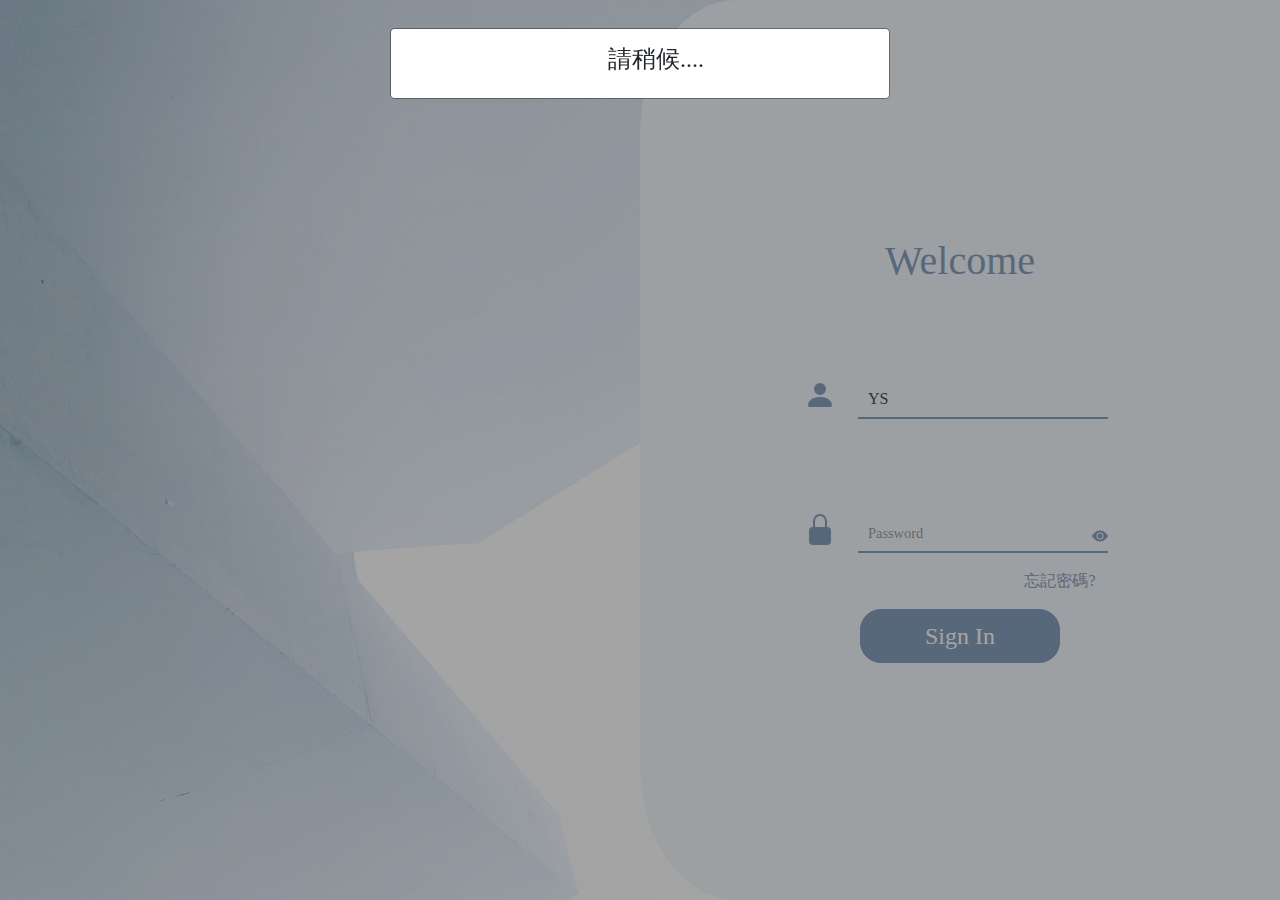
<file: templates/index.html>
<!DOCTYPE html><html lang="en"><head><meta charset="utf-8"><meta http-equiv="X-UA-Compatible" content="IE=edge"><meta name="viewport" content="width=device-width,initial-scale=1"><link rel="icon" href="favicon.ico"><title>paas-dashboard</title><link href="static/css/app.8f192de3.css" rel="preload" as="style"><link href="static/css/chunk-vendors.8b220ae0.css" rel="preload" as="style"><link href="static/js/app.0f3a1c2b.js" rel="preload" as="script"><link href="static/js/chunk-vendors.a1b4a9de.js" rel="preload" as="script"><link href="static/css/chunk-vendors.8b220ae0.css" rel="stylesheet"><link href="static/css/app.8f192de3.css" rel="stylesheet"></head><link rel="stylesheet" href="./static/css/global.css"><body><noscript><strong>We're sorry but paas-dashboard doesn't work properly without JavaScript enabled. Please enable it to continue.</strong></noscript><div id="app"></div><script></script><script src="static/js/chunk-vendors.a1b4a9de.js"></script><script src="static/js/app.0f3a1c2b.js"></script></body></html>
</file>
<file: templates/static/css/app.8f192de3.css>
@charset "utf-8";#isleft .nav-item>[data-v-69977945],#isright .nav-item>[data-v-69977945],.iconnav .nav-item a a[data-v-69977945]:hover{color:#0566ca!important}#isleft .nav-item>[data-v-69977945]:hover,#isright .nav-item>[data-v-69977945]:hover{color:#fff!important}.free[data-v-69977945]{color:#0566ca}.free[data-v-69977945]:hover{color:#fff!important}.experience.card[data-v-69977945]{border:unset!important}.experience img[data-v-69977945]{width:50px;height:50px;line-height:50px}.experience span[data-v-69977945]{font-size:32px;font-weight:700}.experience .card-text[data-v-69977945]{font-size:25px}#Feature[data-v-69977945]{color:#fff}.characteristic[data-v-69977945] :not(.characteristic-text,.characteristic-btn){margin:6px 0!important}.characteristic .characteristic-text[data-v-69977945]{padding:3rem 0!important;font-size:32px;font-weight:700}.characteristic .characteristic-btn[data-v-69977945]{padding-bottom:2rem!important}.characteristic .characteristic-btn .btn[data-v-69977945]{background-color:#536172;border-color:#fff}.characteristic .characteristic-btn .btn[data-v-69977945]:hover{background-color:#b3b2b2}.characteristic .card-header[data-v-69977945]{display:flex;align-items:center;justify-content:center;background-color:inherit!important;border:unset!important}.characteristic .card-body[data-v-69977945]{width:300px}.characteristic img[data-v-69977945]{width:50px;height:50px}.characteristic .card[data-v-69977945]{background-color:inherit!important;border:unset!important;padding:0 20px}.features .features-text[data-v-69977945]{font-size:32px;font-weight:700;margin-bottom:3rem!important}.features .features-text span[data-v-69977945]{position:relative}.features .features-text span[data-v-69977945]:before{position:absolute;bottom:-6px;left:0;border-bottom:.2em solid #ccc;height:50%;content:"";width:100%}.features .features-block[data-v-69977945]{padding:0 10rem!important}.features .features-block .outer-header>.card-header[data-v-69977945]{background-color:#ccc!important;border:unset!important;font-size:1.5rem;text-align:center}.features .features-block .outer-header .card-body[data-v-69977945]{padding:.5rem}.features .features-block .outer-header .card-body .inner-header[data-v-69977945]{margin:0}.features .features-block .outer-header .card-body .card-header[data-v-69977945]{background-color:inherit!important;border:unset!important}.features .features-block .inner-header>.card-header[data-v-69977945]{margin:0 auto}.features .card[data-v-69977945]{background-color:inherit!important;border:unset!important}.features img[data-v-69977945]{opacity:.2;height:70%}.aboutus .aboutus-text[data-v-69977945]{font-size:32px;font-weight:700;padding:2rem 2rem 1rem 0!important}.aboutus .aboutus-text span[data-v-69977945]{position:relative}.aboutus .aboutus-text span[data-v-69977945]:before{position:absolute;bottom:-10px;right:-10px;border-right:.2em solid #98badf;height:150%;content:""}.aboutus .aboutus-title h3[data-v-69977945]{text-indent:5rem;color:#98badf}.aboutus .aboutus-subtitle h3[data-v-69977945]{line-height:70px}.aboutus .card[data-v-69977945]{height:auto;min-height:400px;margin-bottom:1rem}.aboutus .card-header[data-v-69977945],.aboutus .card[data-v-69977945]{background-color:#414141!important;border:unset!important}.aboutus .card-title[data-v-69977945]{font-size:28px;color:#fff!important}.aboutus .card-subtitle[data-v-69977945]{text-align:left;font-size:20px;margin-top:1rem;color:#fff!important}.textindent[data-v-69977945]{text-indent:1rem}#footer[data-v-69977945]{background-color:#2e2e2e}#footer>p[data-v-69977945]{line-height:50px;padding-left:15px;padding-right:15px;margin-bottom:0;color:#fff!important;text-align:center}#footer .card-header[data-v-69977945],#footer .card[data-v-69977945]{background-color:inherit!important;border:unset!important}#footer .righticon img[data-v-69977945]{padding:10px;margin-bottom:1rem}#footer .righticon img[data-v-69977945]:hover{background-color:#bbd6f3}@media(max-width:1244px){#footer .card-title[data-v-69977945],#footer h4[data-v-69977945]{font-size:20px}}@media(max-width:1205px){.aboutus .card[data-v-69977945]{min-height:500px}}@media(max-width:1035px){#footer h4[data-v-69977945]{font-size:18px}}@media(max-width:992px){.aboutus .aboutus-subtitle h3[data-v-69977945]{font-size:20px}.aboutus .card[data-v-69977945]{min-height:300px}#footer h4[data-v-69977945]{text-align:center}}@media(max-width:652px){.aboutus .aboutus-title h3[data-v-69977945]{font-size:25px;text-indent:1rem}}@media(min-width:992px){.experience.experience-text[data-v-69977945]{max-width:45%}}@media(min-width:1199px){.isactive[data-v-69977945]{border:2px solid #aab4d1!important;border-radius:8px!important;padding:0 5px}}@media(max-width:1199px){.iconnav .nav-item[data-v-69977945]:hover{background-color:unset!important}.iconnav .nav-item .nav-link[data-v-69977945]:hover,.iconnav .nav-item .nav-link a[data-v-69977945]:hover{color:#fff!important}.isactive[data-v-69977945]{border:0!important;padding:0!important}.isactive .nav-link .router-link-active[data-v-69977945],.isactive .nav-link .router-link-exact-active[data-v-69977945]{border:2px solid #aab4d1!important;border-radius:8px!important;padding:0 5px}#nav-collapse[data-v-69977945]{margin-top:-5px}.navbar-toggler[data-v-69977945]{margin-left:10px}#isleft[data-v-69977945]{display:flex!important}#isright[data-v-69977945]{display:none!important}}@media(min-width:576px){.card-deck .card[data-v-69977945]{margin:0 30px}}.nav-item .nav-link[data-v-69977945]{color:#eefbf0;font-size:20px}.username[data-v-69977945]{height:24px}.form-inline a[data-v-69977945],.form-inline p[data-v-69977945]{color:#eefbf0;margin-left:15px}.textwhite[data-v-69977945]{color:#fff}h5[data-v-69977945]{margin:0 auto}.a-hover[data-v-69977945]:hover{text-decoration:unset;color:hsla(0,0%,100%,.75);cursor:pointer}.navbar-dark .navbar-nav .nav-link.disabled[data-v-69977945],.navbar-dark .navbar-nav .nav-link a[data-v-69977945],.router-link-active[data-v-69977945],.router-link-exact-active[data-v-69977945],[data-v-69977945] .navbar-dark .navbar-nav .nav-link{color:#fff!important;font-size:18px}[data-v-69977945] .carousel-indicators li{width:15px;height:15px;border-radius:100%}#alertModal{z-index:9999}.modal-backdrop{opacity:.2!important}.inline-block{display:inline-block!important;margin-left:.5rem}.login .body[data-v-7e109042]{display:flex;justify-content:center;align-items:center;font-size:12px;min-height:320px;top:0;left:0;background:#fff;background-size:cover;opacity:1;padding:10px;width:500px;height:500px;border:3px solid #56575e;border-radius:50px;position:relative;margin:auto;top:130px;text-align:center}.login .title[data-v-7e109042]{margin-bottom:15px;height:45px}.login .title>span[data-v-7e109042]{font-size:30px;display:block;float:left;line-height:45px}.login .title[data-v-7e109042]:after{font-size:18px;color:#000;float:right;margin-top:30px;margin-left:5px}.login .footer[data-v-7e109042]{margin-top:10px}.login .footer[data-v-7e109042]:after{content:"©金智洋科技有限公司開發";display:block;font-size:15px;text-align:center;color:#000;font-family:Quicksand,Quicksand Ie}.login .locale[data-v-7e109042]{display:none}.enter[data-v-7e109042]{margin-bottom:10px;font-size:16px;color:#56575e;text-align:center;padding-top:120px}#account[data-v-7e109042],#company[data-v-7e109042],#locale[data-v-7e109042],#password[data-v-7e109042]{display:block;height:30px;border:none;margin-bottom:5px;background:rgba(0,0,0,.5);color:#fff;padding:0;border-radius:0}#account[data-v-7e109042],#password[data-v-7e109042]{border-radius:5px;padding:0;border:1.5px solid #a3a2a3;background:#fff;text-indent:15px;color:#000;line-height:1rem;font-size:18px;width:100%}#company[data-v-7e109042],#locale[data-v-7e109042]{font-size:22px;margin-left:60px;text-indent:10px}#login[data-v-7e109042]{width:100%;height:35px;border:none;color:#fff;font-size:15px;text-align:center;border-radius:5px;margin:auto;display:block;background:#56575e}#login[data-v-7e109042]:hover{background:#db6937}[data-v-7e109042]::-moz-placeholder{font-family:Poiret,Poiret Ie,微軟正黑體,font-style italic;color:#a3a2a3!important;font-size:.9rem}[data-v-7e109042]:-ms-input-placeholder{font-family:Poiret,Poiret Ie,微軟正黑體,font-style italic;color:#a3a2a3!important;font-size:.9rem}[data-v-7e109042]::placeholder{font-family:Poiret,Poiret Ie,微軟正黑體,font-style italic;color:#a3a2a3!important;font-size:.9rem}.login[data-v-7e109042]{margin:0;padding:0;width:100%;height:100%;background:url(../../static/img/bg.8519b67f.jpg) 50% no-repeat;background-size:cover}.login img[data-v-7e109042]{width:100%;height:100%}.login .login-block[data-v-7e109042]{border-top-left-radius:15%;border-bottom-left-radius:15%;background-color:#f5f9fc}.login .login-block .row[data-v-7e109042]{color:#88a2be;display:flex;align-items:center;justify-content:center}.login .login-block .row .row[data-v-7e109042]{margin-top:6rem!important}.login .login-block .row .row .form-control[data-v-7e109042]{width:250px;box-sizing:border-box;padding:10px;border-bottom:2px solid #88a2be;border-top:0;border-left:0;border-right:0;border-radius:0;box-shadow:none;background-color:inherit}.login .login-block .row .pwdeye[data-v-7e109042]{float:right;margin-left:-25px;margin-top:-25px;position:relative;z-index:2}.login .login-block .row .forget[data-v-7e109042]{padding-left:200px!important}.login .login-block .row .btn[data-v-7e109042]{background-color:#88a2be;border-color:#88a2be;padding:.5rem 4rem;font-size:1.5rem;border-radius:1.3rem}@media(min-width:800px){.login-block[data-v-7e109042]{width:50%!important}}@media(max-width:800px){.login-block[data-v-7e109042]{border-radius:15%!important}.login-row[data-v-7e109042]{justify-content:center!important}}.mainnavbar .spanbtn[data-v-f0b980d0]{color:#fff;background-color:#536172;border-color:#6c757d;padding:.25rem .5rem;border-radius:.2rem}.mainnavbar .spanbtn[data-v-f0b980d0]:hover{color:#fff;background-color:#5a6268;border-color:#545b62}.feature-list .card .card-header[data-v-f0b980d0],.feature-list .card[data-v-f0b980d0]{background-color:inherit!important;border:unset!important}.feature-list .card .card-header[data-v-f0b980d0]{color:#0968cb}.feature-list .card .card-header h2[data-v-f0b980d0]{padding:10px}.feature-list .card .card-body[data-v-f0b980d0]{padding:3rem 3rem 0 6rem}.feature-list .card .card-body .card-subtitle[data-v-f0b980d0]{line-height:30px}.iconcircle[data-v-f0b980d0]{margin-left:auto;margin-right:auto;width:140px;height:140px;border-radius:100%;background-color:#ccc;display:flex;align-items:center;justify-content:center}.iconcircle>div p[data-v-f0b980d0]{text-align:center;font-size:30px;color:#fff;font-weight:700}.iconcircle .iconimg[data-v-f0b980d0]{display:block;margin-left:auto;margin-right:auto;width:90px}.sidebaricon[data-v-f0b980d0]{width:70px;float:left;overflow-x:hidden;overflow-y:hidden}.sidebaricon>div[data-v-f0b980d0]{width:70px}.sidebaricon[data-v-f0b980d0]:hover{overflow-y:auto}.sidebaricon .sidebarnav[data-v-f0b980d0]{padding:0;margin:0}.sidebaricon .sidebarnav>li[data-v-f0b980d0]{margin-bottom:10px;text-align:center;width:70px}.sidebaricon .sidebarnav>li:first-child.house[data-v-f0b980d0]{margin:0}.sidebaricon .sidebarnav>li:first-child.house[data-v-f0b980d0]:hover{background-color:inherit!important}.sidebaricon .sidebarnav>li:first-child.house img[data-v-f0b980d0]:hover{padding:-1px;border:1px solid #00f}.sidebaricon .sidebarnav>li:first-child.house a[data-v-f0b980d0]{padding:0!important}.sidebaricon .sidebarnav>li[data-v-f0b980d0]:first-child:not(.house){margin-top:30px}.sidebaricon .sidebarnav>li:last-child.logout[data-v-f0b980d0]{position:absolute;bottom:0;color:hsla(0,0%,100%,.5)}.sidebaricon .sidebarnav>li:last-child.logout[data-v-f0b980d0]:hover{cursor:pointer;color:#fff;background-color:inherit!important}.sidebaricon .sidebarnav li[data-v-f0b980d0]{float:left;padding:7px 0;list-style:none}.sidebaricon .sidebarnav li[data-v-f0b980d0]:hover{background-color:#bbd6f3;color:#fff}.sidebaricon .sidebarnav li a[data-v-f0b980d0]{display:block;padding:2px 20px;color:#fff;font-family:arial;text-decoration:none}.sidebaricon .sidebarnav .iconimg[data-v-f0b980d0]{width:30px}#feature-list-sidebar .sidebarnav .iconimg[data-v-f0b980d0]{width:40px}#feature-list-sidebar .sidebarnav span[data-v-f0b980d0]{font-size:18px}#feature-list-sidebar .sidebarnav .navrow[data-v-f0b980d0]{padding:1rem 0 1rem 2rem!important}#feature-list-sidebar .sidebarnav .navrow[data-v-f0b980d0]:hover{background-color:#ccc}#feature-list-sidebar .sidebarnav .gear[data-v-f0b980d0]{position:absolute;bottom:10px}#feature-list-sidebar .sidebarnav .houses[data-v-f0b980d0]{position:absolute;bottom:40px}.dropdown[data-v-f0b980d0]{position:absolute;width:150px;top:2px;left:70px;opacity:0;padding:0;visibility:hidden;transition:.35s ease-out;-moz-transition:ease-out .35s;-webkit-transition:.35s ease-out}.subs[data-v-f0b980d0]{left:0;position:relative;top:0;width:175px;text-align:left}.subs[data-v-f0b980d0]:last-child{border:none!important}.hassubs[data-v-f0b980d0]{position:relative}.hassubs .hassubs:hover .dropdown[data-v-f0b980d0],.hassubs:hover .dropdown[data-v-f0b980d0]{opacity:1;visibility:visible;transition:.35s ease-in;-moz-transition:ease-in .35s;-webkit-transition:.35s ease-in}.hassubs .hassubs .dropdown .subs[data-v-f0b980d0]{left:25px;position:relative;width:165px;top:0}.hassubs .hassubs .dropdown[data-v-f0b980d0]{position:absolute;width:150px;left:150px;top:0;opacity:0;visibility:hidden;transition:.35s ease-out;-moz-transition:ease-out .35s;-webkit-transition:.35s ease-out}[data-v-f0b980d0] .b-sidebar{width:250px}.featureMain .main-text[data-v-9e92b514]{color:#88a2be;margin-bottom:3rem!important}.featureMain .main-block>div[data-v-9e92b514]:hover{background-color:#eee!important}.featureMain .main-block .card[data-v-9e92b514]{background-color:unset!important;border:unset!important;cursor:pointer}.featureMain .main-block .card-header[data-v-9e92b514]{background-color:unset!important;border:unset!important;text-align:center}.featureMain .main-block .card-header span[data-v-9e92b514]{border:2px solid #707070;border-radius:8px;padding:5px;font-weight:700;color:#707070;font-size:25px}.featureMain .main-block .card-body .img[data-v-9e92b514]{text-align:center}.featureMain .main-block .card-body .img img[data-v-9e92b514]{width:125px;height:125px}.featureMain .main-block .card-body .text[data-v-9e92b514]{min-height:125px;padding:0 1rem;text-align:center}.featureMain .main-block .card-body .text p[data-v-9e92b514]{font-size:20px}.featureMain .main-block .evenbg[data-v-9e92b514]{background-color:#f6f9fc}@media(min-width:1200px){.featureMain .main-block[data-v-9e92b514]{margin-bottom:13rem!important}}@media(max-width:1200px){.featureMain .main-block[data-v-9e92b514]{margin-bottom:13rem!important}}.featureListBar[data-v-06512bee]{width:200px;padding:0}.featureListBar .publicText[data-v-06512bee]{font-size:20px}.featureListBar .insidebtn[data-v-06512bee]{padding:5px 2px;background-color:transparent;border-color:transparent;color:#fff;font-size:15px}.featureListBar .insidebtn[data-v-06512bee]:hover{color:#0566ca!important}.featureListBar .insidebtn[data-v-06512bee]:focus{box-shadow:unset!important}.featureListBar .inside_click[data-v-06512bee],.featureListBar .titlechoose[data-v-06512bee]{color:#0566ca!important}.featureListBar .edoc-feature-list[data-v-06512bee]{margin-top:2rem!important}.featureListBar .edoc-feature-list p[data-v-06512bee]{color:#fff}.featureListBar .edoc-feature-list p[data-v-06512bee]:hover{color:#0566ca}.featureListBar .edoc-feature-list p .arrowdown[data-v-06512bee],.featureListBar .edoc-feature-list p .arrowup[data-v-06512bee]{display:none}.featureListBar .edoc-feature-list p.collapsed .arrowdown[data-v-06512bee],.featureListBar .edoc-feature-list p.not-collapsed .arrowup[data-v-06512bee]{display:inline-block!important}.featureListBar.isFixed[data-v-06512bee]{position:fixed;top:0;z-index:999;opacity:0}.featureListBar .feature-list-icon[data-v-06512bee]{cursor:pointer}.featureListBar .dropdown[data-v-06512bee]{margin:0;padding:0;list-style:none;width:100%}.featureListBar .dropdown li[data-v-06512bee]{position:relative}.featureListBar .dropdown li ul[data-v-06512bee]{position:absolute;top:0;left:100%;margin:0;padding:0;list-style:none;display:none;line-height:normal}.featureListBar .dropdown li ul li ul[data-v-06512bee]{left:100%;top:0}.featureListBar ul li[data-v-06512bee]:hover{background-color:#65646a;color:#fff!important;cursor:pointer}.featureListBar ul li[data-v-06512bee]{height:60px;line-height:60px;text-align:center;font-size:18px;font-weight:bolder;width:200px;z-index:3;background-color:#474747}.featureListBar ul li:hover>ul[data-v-06512bee]{display:block}.featureListBar a[data-v-06512bee]{color:#fff;text-decoration:none;white-space:nowrap}.PaaS_LOG_table[data-v-50515489]{max-height:calc(100vh - 400px)}.customizeTab_div[data-v-50515489]{border-width:0 3px 3px 3px;border-color:#536172!important;overflow-y:auto;padding:15px;max-height:calc(100vh - 300px);min-height:450px}.customizeTab_div pre[data-v-50515489]{color:#fff}.json-view-container[data-v-a657b560]{background-color:#fff}.json-view-container.deep-1[data-v-a657b560]{padding-right:10px}.json-view-container .json-view[data-v-a657b560]{position:relative;display:block;width:100%;height:100%;white-space:nowrap;padding-left:2rem;box-sizing:border-box;font-family:Consolas!important;cursor:default}.json-view-container .json-view .json-note[data-v-a657b560]{color:#909399;font-size:12px;font-style:italic}.json-view-container .json-view .json-key[data-v-a657b560]{color:#8c6325}.json-view-container .json-view .json-value[data-v-a657b560]{display:inline-block;color:#57b73b;word-break:break-all;white-space:normal}.json-view-container .json-view .json-value.number[data-v-a657b560]{color:#2d8cf0}.json-view-container .json-view .json-value.string[data-v-a657b560]{color:#57b73b}.json-view-container .json-view .json-value.boolean[data-v-a657b560],.json-view-container .json-view .json-value.null[data-v-a657b560]{color:#eb3324}.json-view-container .json-view .json-item[data-v-a657b560]{margin:0;padding-left:2rem;display:flex}.json-view-container .json-view .first-line[data-v-a657b560]{padding:0;margin:0}.json-view-container .json-view .first-line.pointer[data-v-a657b560]{cursor:pointer!important}.json-view-container .json-view .json-body[data-v-a657b560]{position:relative;padding:0;margin:0}.json-view-container .json-view .json-body .base-line[data-v-a657b560]{position:absolute;height:100%;border-left:1px dashed #bbb;top:0;left:2px}.json-view-container .json-view .last-line[data-v-a657b560]{padding:0;margin:0}.json-view-container .json-view .angle[data-v-a657b560]{position:absolute;display:block;cursor:pointer;float:left;width:20px;text-align:center;left:12px}.json-view-container.one-dark[data-v-a657b560]{background-color:#292c33}.json-view-container.one-dark .json-view[data-v-a657b560]{font-family:Menlo,Consolas,Courier New,Courier,FreeMono,monospace!important}.json-view-container.one-dark .json-view .json-note[data-v-a657b560]{color:#909399;font-size:12px;font-style:italic}.json-view-container.one-dark .json-view .json-key[data-v-a657b560]{color:#d27277}.json-view-container.one-dark .json-view .json-value[data-v-a657b560]{color:#c6937c}.json-view-container.one-dark .json-view .json-value.number[data-v-a657b560]{color:#bacdab}.json-view-container.one-dark .json-view .json-value.string[data-v-a657b560]{color:#c6937c}.json-view-container.one-dark .json-view .json-value.boolean[data-v-a657b560],.json-view-container.one-dark .json-view .json-value.null[data-v-a657b560]{color:#659bd1}.json-view-container.one-dark .json-view .first-line[data-v-a657b560]{color:#acb2be}.json-view-container.one-dark .json-view .json-body .base-line[data-v-a657b560]{border-left:1px solid #3c4047}.json-view-container.one-dark .json-view .json-item[data-v-a657b560],.json-view-container.one-dark .json-view .last-line[data-v-a657b560]{color:#acb2be}.json-view-container.vs-code[data-v-a657b560]{background-color:#1e1e1e}.json-view-container.vs-code .json-view[data-v-a657b560]{font-family:Menlo,Consolas,Courier New,Courier,FreeMono,monospace!important}.json-view-container.vs-code .json-view .json-note[data-v-a657b560]{color:#909399;font-size:12px;font-style:italic}.json-view-container.vs-code .json-view .json-key[data-v-a657b560]{color:#a9dbfb}.json-view-container.vs-code .json-view .json-value[data-v-a657b560]{color:#c6937c}.json-view-container.vs-code .json-view .first-line[data-v-a657b560]{color:#d4d4d4}.json-view-container.vs-code .json-view .json-body .base-line[data-v-a657b560]{border-left:1px solid #404040}.json-view-container.vs-code .json-view .json-item[data-v-a657b560],.json-view-container.vs-code .json-view .last-line[data-v-a657b560]{color:#d4d4d4}#loggingBlock[data-v-20a42027]{padding:1rem;max-height:600px;overflow-y:auto}.input-block[data-v-20a42027]{margin-bottom:3rem!important}.input-block .title[data-v-20a42027]{font-size:20px;font-weight:700;color:#0566ca}.input-block .text[data-v-20a42027]{display:inline-block;width:200px;margin-left:10px}.input-block .submit[data-v-20a42027]:disabled{cursor:not-allowed;color:#fff}.table-block[data-v-20a42027]{margin-bottom:5rem!important}#loggingBlock[data-v-70de3ee2]{padding:1rem;max-height:600px;overflow-y:auto}.input-block[data-v-70de3ee2]{margin-bottom:3rem!important}.input-block .title[data-v-70de3ee2]{font-size:20px;font-weight:700;color:#0566ca}.input-block .text[data-v-70de3ee2]{display:inline-block;width:60px;margin-left:10px}.input-block .submit[data-v-70de3ee2]:disabled{cursor:not-allowed;color:#fff}.input-block .datepickbox input[data-v-70de3ee2]{cursor:default}.table-block[data-v-70de3ee2]{margin-bottom:5rem!important}[data-v-70de3ee2] .hidden_header{display:none}.card-header[data-v-48fd2566],.card[data-v-48fd2566]{border:0}.apipath[data-v-48fd2566]{color:#007bff;cursor:pointer}.apimethod[data-v-48fd2566]{font-weight:700;min-width:60px}.bcardtext[data-v-48fd2566]{display:flex;flex-direction:row;justify-content:flex-start;align-items:center;height:36px;min-height:36px;margin:5px;padding:5px}.apipath[data-v-59ef0648]{cursor:pointer;color:#536172!important;border-color:transparent!important;background-color:transparent!important}.apipath[data-v-59ef0648]:disabled,.apipath[data-v-59ef0648]:disabled:hover{cursor:auto!important;border-color:transparent!important;background-color:transparent!important}.bcardtext[data-v-59ef0648]:hover{color:#212529;background-color:#ccc;border-color:#dae0e5}.apimethod[data-v-59ef0648]{font-weight:700;min-width:100px;color:green}.bcardtext[data-v-59ef0648]{display:flex;flex-direction:row;justify-content:flex-start;align-items:center;height:36px;min-height:36px;padding:25px 0 25px 15px}.apilist-block[data-v-59ef0648]{margin-bottom:5rem!important}.form-control[data-v-84be9258]{position:relative;height:auto;box-sizing:border-box;padding:10px;border-bottom:1px solid #000;border-top:0;border-left:0;border-right:0;border-radius:0;box-shadow:none}.form-control[data-v-84be9258]:focus{box-shadow:none;z-index:2}.inputdiv label[data-v-84be9258]{float:left;margin-right:5px;margin-top:5px;font-size:16px}.inputdiv div[data-v-84be9258]{overflow:hidden;margin-bottom:20px}.inputdiv input[data-v-84be9258]{width:100%;display:block}.wrongpwd[data-v-84be9258]{background-color:#fee;border-color:#e99}h5[data-v-84be9258],h6[data-v-84be9258]{margin:0 auto!important}textarea[data-v-84be9258]{border:1px solid #000;width:280px;height:120px;resize:none}[data-v-84be9258] .modal-fullscreen .modal-dialog{max-width:100%;margin:0;top:0;bottom:0;left:0;right:0;height:100vh;display:flex;position:fixed;z-index:100000;padding:10px}table[data-v-238de0d2]{border:1px solid #000;border-collapse:collapse;width:100%}td[data-v-238de0d2],th[data-v-238de0d2]{border:1px solid #000}#params[data-v-238de0d2]{resize:none;width:411px;height:150px;background-color:#f5f5f5;border:1px solid #ccc;border-radius:4px}.page-header[data-v-238de0d2]{padding-bottom:9px;margin:25px 0 20px;border-bottom:1px solid #eee}.tdred[data-v-238de0d2]{background-color:#f2dede}.tdblue[data-v-238de0d2]{background-color:#d9edf7}.tdgreen[data-v-238de0d2]{background-color:#dff0d8}td ol[data-v-238de0d2]{margin-bottom:0}.tdcolspan2[data-v-238de0d2]{width:30%}.requestbodyarrow[data-v-238de0d2]{color:#e692bc;font-weight:700}.requestbodyschema[data-v-238de0d2],.requestbodytype[data-v-238de0d2]{color:#f8429d;font-weight:700;font-size:18px}.requestbodyarrow[data-v-238de0d2],.requestbodyschema[data-v-238de0d2]{margin-left:10px}.customize_scrollbar[data-v-238de0d2]::-webkit-scrollbar-track{background-color:#fff!important}.rightdiv[data-v-3357668a]{position:relative}.rightdiv[data-v-3357668a]:before{position:absolute;top:20%;left:0;border-left:.5em solid #aab4d1;height:50%;content:"";width:0}.card-subtitle[data-v-3357668a]{margin-bottom:15px!important}.colorblue[data-v-3357668a],span[data-v-3357668a]{color:#00f}li[data-v-3357668a]{padding:4px}li p[data-v-3357668a]{margin-bottom:5px}.textindent[data-v-3357668a]{text-indent:36px}.apilist-block[data-v-3357668a]{margin-bottom:5rem!important}.menutoggle[data-v-66d74cc8]{margin-left:-15px}#sidebar_footer[data-v-66d74cc8]{color:grey;cursor:pointer}#sidebar_footer[data-v-66d74cc8]:hover{color:#ced4da}.bcardtext .apimethod[data-v-66d74cc8]{min-width:60px}.apimethod[data-v-66d74cc8]{color:green;font-weight:700;margin-right:5px}#sandboxmain .apimethod[data-v-66d74cc8]{font-size:1.5em;margin-right:25px}#sandboxmain .apipath[data-v-66d74cc8]{font-size:1.5em}.apipath[data-v-66d74cc8]{font-weight:700;overflow:hidden;text-overflow:ellipsis;white-space:nowrap;max-width:345px;min-width:200px;cursor:pointer;color:#536172!important}.bcardtext[data-v-66d74cc8]{max-width:409px;display:flex;flex-direction:row;justify-content:flex-start;align-items:center;height:36px;min-height:36px;margin:5px;padding:5px;cursor:pointer}.bcardtext[data-v-66d74cc8]:hover{background-color:#e2e6ea}.card-body[data-v-66d74cc8]{padding:1rem}label[data-v-66d74cc8]{font-weight:700}.row[data-v-66d74cc8]{margin-bottom:15px}#json-renderer[data-v-66d74cc8]{min-height:175px;background-color:#f5f5f5;border:1px solid #ced4da}.delthis[data-v-66d74cc8]{position:absolute;left:5px;bottom:25px;top:-15px;width:25px;height:25px;background:silver;border-radius:25px;box-shadow:2px 2px 5px 0 #000;cursor:pointer;z-index:1}.delthis[data-v-66d74cc8]:hover{background:red}.delthis[data-v-66d74cc8]:after{content:"";position:absolute;width:15px;height:5px;background:#fff;top:10px;left:5px}.bcollapse[data-v-66d74cc8]{transition-duration:0s}.bkcolorgreen[data-v-66d74cc8]{background-color:rgba(73,204,144,.1)}.form-group--error[data-v-66d74cc8]{-webkit-animation-name:shakeError!important;animation-name:shakeError!important;-webkit-animation-fill-mode:forwards!important;animation-fill-mode:forwards!important;-webkit-animation-duration:.6s!important;animation-duration:.6s!important;-webkit-animation-timing-function:ease-in-out!important;animation-timing-function:ease-in-out!important}.form-group--error+.form-group__message[data-v-66d74cc8],.form-group--error .error[data-v-66d74cc8],.form-group--error .jsonerror[data-v-66d74cc8]{display:block;color:#f57f6c}.form-group--error input[data-v-66d74cc8],.form-group--error input[data-v-66d74cc8]:focus,.form-group--error input[data-v-66d74cc8]:hover,.form-group--error textarea[data-v-66d74cc8]{border-color:#f79483}.error[data-v-66d74cc8],.jsonerror[data-v-66d74cc8]{font-size:.95rem;display:none}.leftdiv[data-v-66d74cc8]{position:relative;overflow-y:auto}.leftdiv[data-v-66d74cc8]:before{position:absolute;top:35px;left:0;border-top:.5rem solid #aab4d1;content:"";width:100%}.leftdiv h5[data-v-66d74cc8]{margin:5px;padding:5px}.customize_scrollbar[data-v-66d74cc8]::-webkit-scrollbar-track{background-color:#fff!important}.th20[data-v-0bf17749]{width:20%!important}.table thead tr th[data-v-0bf17749]{border-bottom:1px solid #dee2e6!important;width:20%}.rightblock[data-v-2f06f3f4]{max-height:calc(100vh - 150px);overflow-y:auto;padding-top:10px}.title[data-v-2f06f3f4]{color:#40576e;font-weight:700;font-size:24px;box-shadow:0 2px 15px rgb(0 0 0/5%),0 1px 6px rgb(0 0 0/5%);padding:1rem .5rem 0 .5rem}.detail_table[data-v-2f06f3f4]{max-height:calc(100vh - 400px)}.card-header[data-v-2f06f3f4],.card[data-v-2f06f3f4]{border:0}.apipath[data-v-2f06f3f4]{color:#007bff;cursor:pointer}.apimethod[data-v-2f06f3f4]{font-weight:700;min-width:60px}.bcardtext[data-v-2f06f3f4]{display:flex;flex-direction:row;justify-content:flex-start;align-items:center;height:36px;min-height:36px;margin:5px;padding:5px}.leftblock[data-v-2f06f3f4]{background-color:#f4f4f4}.leftblock .publicText[data-v-2f06f3f4]{font-size:20px}.insidebtn[data-v-2f06f3f4]:hover,.leftblock p[data-v-2f06f3f4]:hover{background-color:#eeebeb!important}.titlechoose[data-v-2f06f3f4]{color:#aab4d1!important}.insidebtn[data-v-2f06f3f4]:focus{box-shadow:unset!important}.inside_click[data-v-2f06f3f4]{border:2px solid #aab4d1!important;border-radius:8px!important}@media (max-width:1200px){.leftblock .row[data-v-2f06f3f4]{margin-top:0!important}.leftblock[data-v-2f06f3f4]{height:-webkit-fit-content!important;height:-moz-fit-content!important;height:fit-content!important}}

/*!
 * Bootstrap v4.5.3 (https://getbootstrap.com/)
 * Copyright 2011-2020 The Bootstrap Authors
 * Copyright 2011-2020 Twitter, Inc.
 * Licensed under MIT (https://github.com/twbs/bootstrap/blob/main/LICENSE)
 */:root{--blue:#007bff;--indigo:#6610f2;--purple:#6f42c1;--pink:#e83e8c;--red:#dc3545;--orange:#fd7e14;--yellow:#ffc107;--green:#28a745;--teal:#20c997;--cyan:#17a2b8;--white:#fff;--gray:#6c757d;--gray-dark:#343a40;--primary:#007bff;--secondary:#6c757d;--success:#28a745;--info:#17a2b8;--warning:#ffc107;--danger:#dc3545;--light:#f8f9fa;--dark:#343a40;--breakpoint-xs:0;--breakpoint-sm:576px;--breakpoint-md:768px;--breakpoint-lg:992px;--breakpoint-xl:1200px;--font-family-sans-serif:-apple-system,BlinkMacSystemFont,"Segoe UI",Roboto,"Helvetica Neue",Arial,"Noto Sans",sans-serif,"Apple Color Emoji","Segoe UI Emoji","Segoe UI Symbol","Noto Color Emoji";--font-family-monospace:SFMono-Regular,Menlo,Monaco,Consolas,"Liberation Mono","Courier New",monospace}*,:after,:before{box-sizing:border-box}html{font-family:sans-serif;line-height:1.15;-webkit-text-size-adjust:100%;-webkit-tap-highlight-color:rgba(0,0,0,0)}article,aside,figcaption,figure,footer,header,hgroup,main,nav,section{display:block}body{margin:0;font-family:-apple-system,BlinkMacSystemFont,Segoe UI,Roboto,Helvetica Neue,Arial,Noto Sans,sans-serif,Apple Color Emoji,Segoe UI Emoji,Segoe UI Symbol,Noto Color Emoji;font-size:1rem;font-weight:400;line-height:1.5;color:#212529;text-align:left;background-color:#fff}[tabindex="-1"]:focus:not(:focus-visible){outline:0!important}hr{box-sizing:content-box;height:0;overflow:visible}h1,h2,h3,h4,h5,h6{margin-top:0;margin-bottom:.5rem}p{margin-top:0;margin-bottom:1rem}abbr[data-original-title],abbr[title]{text-decoration:underline;-webkit-text-decoration:underline dotted;text-decoration:underline dotted;cursor:help;border-bottom:0;-webkit-text-decoration-skip-ink:none;text-decoration-skip-ink:none}address{font-style:normal;line-height:inherit}address,dl,ol,ul{margin-bottom:1rem}dl,ol,ul{margin-top:0}ol ol,ol ul,ul ol,ul ul{margin-bottom:0}dt{font-weight:700}dd{margin-bottom:.5rem;margin-left:0}blockquote{margin:0 0 1rem}b,strong{font-weight:bolder}small{font-size:80%}sub,sup{position:relative;font-size:75%;line-height:0;vertical-align:baseline}sub{bottom:-.25em}sup{top:-.5em}a{color:#007bff;text-decoration:none;background-color:transparent}a:hover{color:#0056b3;text-decoration:underline}a:not([href]):not([class]),a:not([href]):not([class]):hover{color:inherit;text-decoration:none}code,kbd,pre,samp{font-family:SFMono-Regular,Menlo,Monaco,Consolas,Liberation Mono,Courier New,monospace;font-size:1em}pre{margin-top:0;margin-bottom:1rem;overflow:auto;-ms-overflow-style:scrollbar}figure{margin:0 0 1rem}img{border-style:none}img,svg{vertical-align:middle}svg{overflow:hidden}table{border-collapse:collapse}caption{padding-top:.75rem;padding-bottom:.75rem;color:#6c757d;text-align:left;caption-side:bottom}th{text-align:inherit;text-align:-webkit-match-parent}label{display:inline-block;margin-bottom:.5rem}button{border-radius:0}button:focus{outline:1px dotted;outline:5px auto -webkit-focus-ring-color}button,input,optgroup,select,textarea{margin:0;font-family:inherit;font-size:inherit;line-height:inherit}button,input{overflow:visible}button,select{text-transform:none}[role=button]{cursor:pointer}select{word-wrap:normal}[type=button],[type=reset],[type=submit],button{-webkit-appearance:button}[type=button]:not(:disabled),[type=reset]:not(:disabled),[type=submit]:not(:disabled),button:not(:disabled){cursor:pointer}[type=button]::-moz-focus-inner,[type=reset]::-moz-focus-inner,[type=submit]::-moz-focus-inner,button::-moz-focus-inner{padding:0;border-style:none}input[type=checkbox],input[type=radio]{box-sizing:border-box;padding:0}textarea{overflow:auto;resize:vertical}fieldset{min-width:0;padding:0;margin:0;border:0}legend{display:block;width:100%;max-width:100%;padding:0;margin-bottom:.5rem;font-size:1.5rem;line-height:inherit;color:inherit;white-space:normal}progress{vertical-align:baseline}[type=number]::-webkit-inner-spin-button,[type=number]::-webkit-outer-spin-button{height:auto}[type=search]{outline-offset:-2px;-webkit-appearance:none}[type=search]::-webkit-search-decoration{-webkit-appearance:none}::-webkit-file-upload-button{font:inherit;-webkit-appearance:button}output{display:inline-block}summary{display:list-item;cursor:pointer}template{display:none}[hidden]{display:none!important}.h1,.h2,.h3,.h4,.h5,.h6,h1,h2,h3,h4,h5,h6{margin-bottom:.5rem;font-weight:500;line-height:1.2}.h1,h1{font-size:2.5rem}.h2,h2{font-size:2rem}.h3,h3{font-size:1.75rem}.h4,h4{font-size:1.5rem}.h5,h5{font-size:1.25rem}.h6,h6{font-size:1rem}.lead{font-size:1.25rem;font-weight:300}.display-1{font-size:6rem}.display-1,.display-2{font-weight:300;line-height:1.2}.display-2{font-size:5.5rem}.display-3{font-size:4.5rem}.display-3,.display-4{font-weight:300;line-height:1.2}.display-4{font-size:3.5rem}hr{margin-top:1rem;margin-bottom:1rem;border:0;border-top:1px solid rgba(0,0,0,.1)}.small,small{font-size:80%;font-weight:400}.mark,mark{padding:.2em;background-color:#fcf8e3}.list-inline,.list-unstyled{padding-left:0;list-style:none}.list-inline-item{display:inline-block}.list-inline-item:not(:last-child){margin-right:.5rem}.initialism{font-size:90%;text-transform:uppercase}.blockquote{margin-bottom:1rem;font-size:1.25rem}.blockquote-footer{display:block;font-size:80%;color:#6c757d}.blockquote-footer:before{content:"— "}.img-fluid,.img-thumbnail{max-width:100%;height:auto}.img-thumbnail{padding:.25rem;background-color:#fff;border:1px solid #dee2e6;border-radius:.25rem}.figure{display:inline-block}.figure-img{margin-bottom:.5rem;line-height:1}.figure-caption{font-size:90%;color:#6c757d}code{font-size:87.5%;color:#e83e8c;word-wrap:break-word}a>code{color:inherit}kbd{padding:.2rem .4rem;font-size:87.5%;color:#fff;background-color:#212529;border-radius:.2rem}kbd kbd{padding:0;font-size:100%;font-weight:700}pre{display:block;font-size:87.5%;color:#212529}pre code{font-size:inherit;color:inherit;word-break:normal}.pre-scrollable{max-height:340px;overflow-y:scroll}.container,.container-fluid,.container-lg,.container-md,.container-sm,.container-xl{width:100%;padding-right:15px;padding-left:15px;margin-right:auto;margin-left:auto}@media(min-width:576px){.container,.container-sm{max-width:540px}}@media(min-width:768px){.container,.container-md,.container-sm{max-width:720px}}@media(min-width:992px){.container,.container-lg,.container-md,.container-sm{max-width:960px}}@media(min-width:1200px){.container,.container-lg,.container-md,.container-sm,.container-xl{max-width:1140px}}.row{display:flex;flex-wrap:wrap;margin-right:-15px;margin-left:-15px}.no-gutters{margin-right:0;margin-left:0}.no-gutters>.col,.no-gutters>[class*=col-]{padding-right:0;padding-left:0}.col,.col-1,.col-2,.col-3,.col-4,.col-5,.col-6,.col-7,.col-8,.col-9,.col-10,.col-11,.col-12,.col-auto,.col-lg,.col-lg-1,.col-lg-2,.col-lg-3,.col-lg-4,.col-lg-5,.col-lg-6,.col-lg-7,.col-lg-8,.col-lg-9,.col-lg-10,.col-lg-11,.col-lg-12,.col-lg-auto,.col-md,.col-md-1,.col-md-2,.col-md-3,.col-md-4,.col-md-5,.col-md-6,.col-md-7,.col-md-8,.col-md-9,.col-md-10,.col-md-11,.col-md-12,.col-md-auto,.col-sm,.col-sm-1,.col-sm-2,.col-sm-3,.col-sm-4,.col-sm-5,.col-sm-6,.col-sm-7,.col-sm-8,.col-sm-9,.col-sm-10,.col-sm-11,.col-sm-12,.col-sm-auto,.col-xl,.col-xl-1,.col-xl-2,.col-xl-3,.col-xl-4,.col-xl-5,.col-xl-6,.col-xl-7,.col-xl-8,.col-xl-9,.col-xl-10,.col-xl-11,.col-xl-12,.col-xl-auto{position:relative;width:100%;padding-right:15px;padding-left:15px}.col{flex-basis:0;flex-grow:1;max-width:100%}.row-cols-1>*{flex:0 0 100%;max-width:100%}.row-cols-2>*{flex:0 0 50%;max-width:50%}.row-cols-3>*{flex:0 0 33.3333333333%;max-width:33.3333333333%}.row-cols-4>*{flex:0 0 25%;max-width:25%}.row-cols-5>*{flex:0 0 20%;max-width:20%}.row-cols-6>*{flex:0 0 16.6666666667%;max-width:16.6666666667%}.col-auto{flex:0 0 auto;width:auto;max-width:100%}.col-1{flex:0 0 8.3333333333%;max-width:8.3333333333%}.col-2{flex:0 0 16.6666666667%;max-width:16.6666666667%}.col-3{flex:0 0 25%;max-width:25%}.col-4{flex:0 0 33.3333333333%;max-width:33.3333333333%}.col-5{flex:0 0 41.6666666667%;max-width:41.6666666667%}.col-6{flex:0 0 50%;max-width:50%}.col-7{flex:0 0 58.3333333333%;max-width:58.3333333333%}.col-8{flex:0 0 66.6666666667%;max-width:66.6666666667%}.col-9{flex:0 0 75%;max-width:75%}.col-10{flex:0 0 83.3333333333%;max-width:83.3333333333%}.col-11{flex:0 0 91.6666666667%;max-width:91.6666666667%}.col-12{flex:0 0 100%;max-width:100%}.order-first{order:-1}.order-last{order:13}.order-0{order:0}.order-1{order:1}.order-2{order:2}.order-3{order:3}.order-4{order:4}.order-5{order:5}.order-6{order:6}.order-7{order:7}.order-8{order:8}.order-9{order:9}.order-10{order:10}.order-11{order:11}.order-12{order:12}.offset-1{margin-left:8.3333333333%}.offset-2{margin-left:16.6666666667%}.offset-3{margin-left:25%}.offset-4{margin-left:33.3333333333%}.offset-5{margin-left:41.6666666667%}.offset-6{margin-left:50%}.offset-7{margin-left:58.3333333333%}.offset-8{margin-left:66.6666666667%}.offset-9{margin-left:75%}.offset-10{margin-left:83.3333333333%}.offset-11{margin-left:91.6666666667%}@media(min-width:576px){.col-sm{flex-basis:0;flex-grow:1;max-width:100%}.row-cols-sm-1>*{flex:0 0 100%;max-width:100%}.row-cols-sm-2>*{flex:0 0 50%;max-width:50%}.row-cols-sm-3>*{flex:0 0 33.3333333333%;max-width:33.3333333333%}.row-cols-sm-4>*{flex:0 0 25%;max-width:25%}.row-cols-sm-5>*{flex:0 0 20%;max-width:20%}.row-cols-sm-6>*{flex:0 0 16.6666666667%;max-width:16.6666666667%}.col-sm-auto{flex:0 0 auto;width:auto;max-width:100%}.col-sm-1{flex:0 0 8.3333333333%;max-width:8.3333333333%}.col-sm-2{flex:0 0 16.6666666667%;max-width:16.6666666667%}.col-sm-3{flex:0 0 25%;max-width:25%}.col-sm-4{flex:0 0 33.3333333333%;max-width:33.3333333333%}.col-sm-5{flex:0 0 41.6666666667%;max-width:41.6666666667%}.col-sm-6{flex:0 0 50%;max-width:50%}.col-sm-7{flex:0 0 58.3333333333%;max-width:58.3333333333%}.col-sm-8{flex:0 0 66.6666666667%;max-width:66.6666666667%}.col-sm-9{flex:0 0 75%;max-width:75%}.col-sm-10{flex:0 0 83.3333333333%;max-width:83.3333333333%}.col-sm-11{flex:0 0 91.6666666667%;max-width:91.6666666667%}.col-sm-12{flex:0 0 100%;max-width:100%}.order-sm-first{order:-1}.order-sm-last{order:13}.order-sm-0{order:0}.order-sm-1{order:1}.order-sm-2{order:2}.order-sm-3{order:3}.order-sm-4{order:4}.order-sm-5{order:5}.order-sm-6{order:6}.order-sm-7{order:7}.order-sm-8{order:8}.order-sm-9{order:9}.order-sm-10{order:10}.order-sm-11{order:11}.order-sm-12{order:12}.offset-sm-0{margin-left:0}.offset-sm-1{margin-left:8.3333333333%}.offset-sm-2{margin-left:16.6666666667%}.offset-sm-3{margin-left:25%}.offset-sm-4{margin-left:33.3333333333%}.offset-sm-5{margin-left:41.6666666667%}.offset-sm-6{margin-left:50%}.offset-sm-7{margin-left:58.3333333333%}.offset-sm-8{margin-left:66.6666666667%}.offset-sm-9{margin-left:75%}.offset-sm-10{margin-left:83.3333333333%}.offset-sm-11{margin-left:91.6666666667%}}@media(min-width:768px){.col-md{flex-basis:0;flex-grow:1;max-width:100%}.row-cols-md-1>*{flex:0 0 100%;max-width:100%}.row-cols-md-2>*{flex:0 0 50%;max-width:50%}.row-cols-md-3>*{flex:0 0 33.3333333333%;max-width:33.3333333333%}.row-cols-md-4>*{flex:0 0 25%;max-width:25%}.row-cols-md-5>*{flex:0 0 20%;max-width:20%}.row-cols-md-6>*{flex:0 0 16.6666666667%;max-width:16.6666666667%}.col-md-auto{flex:0 0 auto;width:auto;max-width:100%}.col-md-1{flex:0 0 8.3333333333%;max-width:8.3333333333%}.col-md-2{flex:0 0 16.6666666667%;max-width:16.6666666667%}.col-md-3{flex:0 0 25%;max-width:25%}.col-md-4{flex:0 0 33.3333333333%;max-width:33.3333333333%}.col-md-5{flex:0 0 41.6666666667%;max-width:41.6666666667%}.col-md-6{flex:0 0 50%;max-width:50%}.col-md-7{flex:0 0 58.3333333333%;max-width:58.3333333333%}.col-md-8{flex:0 0 66.6666666667%;max-width:66.6666666667%}.col-md-9{flex:0 0 75%;max-width:75%}.col-md-10{flex:0 0 83.3333333333%;max-width:83.3333333333%}.col-md-11{flex:0 0 91.6666666667%;max-width:91.6666666667%}.col-md-12{flex:0 0 100%;max-width:100%}.order-md-first{order:-1}.order-md-last{order:13}.order-md-0{order:0}.order-md-1{order:1}.order-md-2{order:2}.order-md-3{order:3}.order-md-4{order:4}.order-md-5{order:5}.order-md-6{order:6}.order-md-7{order:7}.order-md-8{order:8}.order-md-9{order:9}.order-md-10{order:10}.order-md-11{order:11}.order-md-12{order:12}.offset-md-0{margin-left:0}.offset-md-1{margin-left:8.3333333333%}.offset-md-2{margin-left:16.6666666667%}.offset-md-3{margin-left:25%}.offset-md-4{margin-left:33.3333333333%}.offset-md-5{margin-left:41.6666666667%}.offset-md-6{margin-left:50%}.offset-md-7{margin-left:58.3333333333%}.offset-md-8{margin-left:66.6666666667%}.offset-md-9{margin-left:75%}.offset-md-10{margin-left:83.3333333333%}.offset-md-11{margin-left:91.6666666667%}}@media(min-width:992px){.col-lg{flex-basis:0;flex-grow:1;max-width:100%}.row-cols-lg-1>*{flex:0 0 100%;max-width:100%}.row-cols-lg-2>*{flex:0 0 50%;max-width:50%}.row-cols-lg-3>*{flex:0 0 33.3333333333%;max-width:33.3333333333%}.row-cols-lg-4>*{flex:0 0 25%;max-width:25%}.row-cols-lg-5>*{flex:0 0 20%;max-width:20%}.row-cols-lg-6>*{flex:0 0 16.6666666667%;max-width:16.6666666667%}.col-lg-auto{flex:0 0 auto;width:auto;max-width:100%}.col-lg-1{flex:0 0 8.3333333333%;max-width:8.3333333333%}.col-lg-2{flex:0 0 16.6666666667%;max-width:16.6666666667%}.col-lg-3{flex:0 0 25%;max-width:25%}.col-lg-4{flex:0 0 33.3333333333%;max-width:33.3333333333%}.col-lg-5{flex:0 0 41.6666666667%;max-width:41.6666666667%}.col-lg-6{flex:0 0 50%;max-width:50%}.col-lg-7{flex:0 0 58.3333333333%;max-width:58.3333333333%}.col-lg-8{flex:0 0 66.6666666667%;max-width:66.6666666667%}.col-lg-9{flex:0 0 75%;max-width:75%}.col-lg-10{flex:0 0 83.3333333333%;max-width:83.3333333333%}.col-lg-11{flex:0 0 91.6666666667%;max-width:91.6666666667%}.col-lg-12{flex:0 0 100%;max-width:100%}.order-lg-first{order:-1}.order-lg-last{order:13}.order-lg-0{order:0}.order-lg-1{order:1}.order-lg-2{order:2}.order-lg-3{order:3}.order-lg-4{order:4}.order-lg-5{order:5}.order-lg-6{order:6}.order-lg-7{order:7}.order-lg-8{order:8}.order-lg-9{order:9}.order-lg-10{order:10}.order-lg-11{order:11}.order-lg-12{order:12}.offset-lg-0{margin-left:0}.offset-lg-1{margin-left:8.3333333333%}.offset-lg-2{margin-left:16.6666666667%}.offset-lg-3{margin-left:25%}.offset-lg-4{margin-left:33.3333333333%}.offset-lg-5{margin-left:41.6666666667%}.offset-lg-6{margin-left:50%}.offset-lg-7{margin-left:58.3333333333%}.offset-lg-8{margin-left:66.6666666667%}.offset-lg-9{margin-left:75%}.offset-lg-10{margin-left:83.3333333333%}.offset-lg-11{margin-left:91.6666666667%}}@media(min-width:1200px){.col-xl{flex-basis:0;flex-grow:1;max-width:100%}.row-cols-xl-1>*{flex:0 0 100%;max-width:100%}.row-cols-xl-2>*{flex:0 0 50%;max-width:50%}.row-cols-xl-3>*{flex:0 0 33.3333333333%;max-width:33.3333333333%}.row-cols-xl-4>*{flex:0 0 25%;max-width:25%}.row-cols-xl-5>*{flex:0 0 20%;max-width:20%}.row-cols-xl-6>*{flex:0 0 16.6666666667%;max-width:16.6666666667%}.col-xl-auto{flex:0 0 auto;width:auto;max-width:100%}.col-xl-1{flex:0 0 8.3333333333%;max-width:8.3333333333%}.col-xl-2{flex:0 0 16.6666666667%;max-width:16.6666666667%}.col-xl-3{flex:0 0 25%;max-width:25%}.col-xl-4{flex:0 0 33.3333333333%;max-width:33.3333333333%}.col-xl-5{flex:0 0 41.6666666667%;max-width:41.6666666667%}.col-xl-6{flex:0 0 50%;max-width:50%}.col-xl-7{flex:0 0 58.3333333333%;max-width:58.3333333333%}.col-xl-8{flex:0 0 66.6666666667%;max-width:66.6666666667%}.col-xl-9{flex:0 0 75%;max-width:75%}.col-xl-10{flex:0 0 83.3333333333%;max-width:83.3333333333%}.col-xl-11{flex:0 0 91.6666666667%;max-width:91.6666666667%}.col-xl-12{flex:0 0 100%;max-width:100%}.order-xl-first{order:-1}.order-xl-last{order:13}.order-xl-0{order:0}.order-xl-1{order:1}.order-xl-2{order:2}.order-xl-3{order:3}.order-xl-4{order:4}.order-xl-5{order:5}.order-xl-6{order:6}.order-xl-7{order:7}.order-xl-8{order:8}.order-xl-9{order:9}.order-xl-10{order:10}.order-xl-11{order:11}.order-xl-12{order:12}.offset-xl-0{margin-left:0}.offset-xl-1{margin-left:8.3333333333%}.offset-xl-2{margin-left:16.6666666667%}.offset-xl-3{margin-left:25%}.offset-xl-4{margin-left:33.3333333333%}.offset-xl-5{margin-left:41.6666666667%}.offset-xl-6{margin-left:50%}.offset-xl-7{margin-left:58.3333333333%}.offset-xl-8{margin-left:66.6666666667%}.offset-xl-9{margin-left:75%}.offset-xl-10{margin-left:83.3333333333%}.offset-xl-11{margin-left:91.6666666667%}}.table{width:100%;margin-bottom:1rem;color:#212529}.table td,.table th{padding:.75rem;vertical-align:top;border-top:1px solid #dee2e6}.table thead th{vertical-align:bottom;border-bottom:2px solid #dee2e6}.table tbody+tbody{border-top:2px solid #dee2e6}.table-sm td,.table-sm th{padding:.3rem}.table-bordered,.table-bordered td,.table-bordered th{border:1px solid #dee2e6}.table-bordered thead td,.table-bordered thead th{border-bottom-width:2px}.table-borderless tbody+tbody,.table-borderless td,.table-borderless th,.table-borderless thead th{border:0}.table-striped tbody tr:nth-of-type(odd){background-color:rgba(0,0,0,.05)}.table-hover tbody tr:hover{color:#212529;background-color:rgba(0,0,0,.075)}.table-primary,.table-primary>td,.table-primary>th{background-color:#b8daff}.table-primary tbody+tbody,.table-primary td,.table-primary th,.table-primary thead th{border-color:#7abaff}.table-hover .table-primary:hover,.table-hover .table-primary:hover>td,.table-hover .table-primary:hover>th{background-color:#9fcdff}.table-secondary,.table-secondary>td,.table-secondary>th{background-color:#d6d8db}.table-secondary tbody+tbody,.table-secondary td,.table-secondary th,.table-secondary thead th{border-color:#b3b7bb}.table-hover .table-secondary:hover,.table-hover .table-secondary:hover>td,.table-hover .table-secondary:hover>th{background-color:#c8cbcf}.table-success,.table-success>td,.table-success>th{background-color:#c3e6cb}.table-success tbody+tbody,.table-success td,.table-success th,.table-success thead th{border-color:#8fd19e}.table-hover .table-success:hover,.table-hover .table-success:hover>td,.table-hover .table-success:hover>th{background-color:#b1dfbb}.table-info,.table-info>td,.table-info>th{background-color:#bee5eb}.table-info tbody+tbody,.table-info td,.table-info th,.table-info thead th{border-color:#86cfda}.table-hover .table-info:hover,.table-hover .table-info:hover>td,.table-hover .table-info:hover>th{background-color:#abdde5}.table-warning,.table-warning>td,.table-warning>th{background-color:#ffeeba}.table-warning tbody+tbody,.table-warning td,.table-warning th,.table-warning thead th{border-color:#ffdf7e}.table-hover .table-warning:hover,.table-hover .table-warning:hover>td,.table-hover .table-warning:hover>th{background-color:#ffe8a1}.table-danger,.table-danger>td,.table-danger>th{background-color:#f5c6cb}.table-danger tbody+tbody,.table-danger td,.table-danger th,.table-danger thead th{border-color:#ed969e}.table-hover .table-danger:hover,.table-hover .table-danger:hover>td,.table-hover .table-danger:hover>th{background-color:#f1b0b7}.table-light,.table-light>td,.table-light>th{background-color:#fdfdfe}.table-light tbody+tbody,.table-light td,.table-light th,.table-light thead th{border-color:#fbfcfc}.table-hover .table-light:hover,.table-hover .table-light:hover>td,.table-hover .table-light:hover>th{background-color:#ececf6}.table-dark,.table-dark>td,.table-dark>th{background-color:#c6c8ca}.table-dark tbody+tbody,.table-dark td,.table-dark th,.table-dark thead th{border-color:#95999c}.table-hover .table-dark:hover,.table-hover .table-dark:hover>td,.table-hover .table-dark:hover>th{background-color:#b9bbbe}.table-active,.table-active>td,.table-active>th,.table-hover .table-active:hover,.table-hover .table-active:hover>td,.table-hover .table-active:hover>th{background-color:rgba(0,0,0,.075)}.table .thead-dark th{color:#fff;background-color:#343a40;border-color:#454d55}.table .thead-light th{color:#495057;background-color:#e9ecef;border-color:#dee2e6}.table-dark{color:#fff;background-color:#343a40}.table-dark td,.table-dark th,.table-dark thead th{border-color:#454d55}.table-dark.table-bordered{border:0}.table-dark.table-striped tbody tr:nth-of-type(odd){background-color:hsla(0,0%,100%,.05)}.table-dark.table-hover tbody tr:hover{color:#fff;background-color:hsla(0,0%,100%,.075)}@media(max-width:575.98px){.table-responsive-sm{display:block;width:100%;overflow-x:auto;-webkit-overflow-scrolling:touch}.table-responsive-sm>.table-bordered{border:0}}@media(max-width:767.98px){.table-responsive-md{display:block;width:100%;overflow-x:auto;-webkit-overflow-scrolling:touch}.table-responsive-md>.table-bordered{border:0}}@media(max-width:991.98px){.table-responsive-lg{display:block;width:100%;overflow-x:auto;-webkit-overflow-scrolling:touch}.table-responsive-lg>.table-bordered{border:0}}@media(max-width:1199.98px){.table-responsive-xl{display:block;width:100%;overflow-x:auto;-webkit-overflow-scrolling:touch}.table-responsive-xl>.table-bordered{border:0}}.table-responsive{display:block;width:100%;overflow-x:auto;-webkit-overflow-scrolling:touch}.table-responsive>.table-bordered{border:0}.form-control{display:block;width:100%;height:calc(1.5em + .75rem + 2px);padding:.375rem .75rem;font-size:1rem;font-weight:400;line-height:1.5;color:#495057;background-color:#fff;background-clip:padding-box;border:1px solid #ced4da;border-radius:.25rem;transition:border-color .15s ease-in-out,box-shadow .15s ease-in-out}@media(prefers-reduced-motion:reduce){.form-control{transition:none}}.form-control::-ms-expand{background-color:transparent;border:0}.form-control:-moz-focusring{color:transparent;text-shadow:0 0 0 #495057}.form-control:focus{color:#495057;background-color:#fff;border-color:#80bdff;outline:0;box-shadow:0 0 0 .2rem rgba(0,123,255,.25)}.form-control::-moz-placeholder{color:#6c757d;opacity:1}.form-control:-ms-input-placeholder{color:#6c757d;opacity:1}.form-control::placeholder{color:#6c757d;opacity:1}.form-control:disabled,.form-control[readonly]{background-color:#e9ecef;opacity:1}input[type=date].form-control,input[type=datetime-local].form-control,input[type=month].form-control,input[type=time].form-control{-webkit-appearance:none;-moz-appearance:none;appearance:none}select.form-control:focus::-ms-value{color:#495057;background-color:#fff}.form-control-file,.form-control-range{display:block;width:100%}.col-form-label{padding-top:calc(.375rem + 1px);padding-bottom:calc(.375rem + 1px);margin-bottom:0;font-size:inherit;line-height:1.5}.col-form-label-lg{padding-top:calc(.5rem + 1px);padding-bottom:calc(.5rem + 1px);font-size:1.25rem;line-height:1.5}.col-form-label-sm{padding-top:calc(.25rem + 1px);padding-bottom:calc(.25rem + 1px);font-size:.875rem;line-height:1.5}.form-control-plaintext{display:block;width:100%;padding:.375rem 0;margin-bottom:0;font-size:1rem;line-height:1.5;color:#212529;background-color:transparent;border:solid transparent;border-width:1px 0}.form-control-plaintext.form-control-lg,.form-control-plaintext.form-control-sm{padding-right:0;padding-left:0}.form-control-sm{height:calc(1.5em + .5rem + 2px);padding:.25rem .5rem;font-size:.875rem;line-height:1.5;border-radius:.2rem}.form-control-lg{height:calc(1.5em + 1rem + 2px);padding:.5rem 1rem;font-size:1.25rem;line-height:1.5;border-radius:.3rem}select.form-control[multiple],select.form-control[size],textarea.form-control{height:auto}.form-group{margin-bottom:1rem}.form-text{display:block;margin-top:.25rem}.form-row{display:flex;flex-wrap:wrap;margin-right:-5px;margin-left:-5px}.form-row>.col,.form-row>[class*=col-]{padding-right:5px;padding-left:5px}.form-check{position:relative;display:block;padding-left:1.25rem}.form-check-input{position:absolute;margin-top:.3rem;margin-left:-1.25rem}.form-check-input:disabled~.form-check-label,.form-check-input[disabled]~.form-check-label{color:#6c757d}.form-check-label{margin-bottom:0}.form-check-inline{display:inline-flex;align-items:center;padding-left:0;margin-right:.75rem}.form-check-inline .form-check-input{position:static;margin-top:0;margin-right:.3125rem;margin-left:0}.valid-feedback{display:none;width:100%;margin-top:.25rem;font-size:80%;color:#28a745}.valid-tooltip{position:absolute;top:100%;left:0;z-index:5;display:none;max-width:100%;padding:.25rem .5rem;margin-top:.1rem;font-size:.875rem;line-height:1.5;color:#fff;background-color:rgba(40,167,69,.9);border-radius:.25rem}.is-valid~.valid-feedback,.is-valid~.valid-tooltip,.was-validated :valid~.valid-feedback,.was-validated :valid~.valid-tooltip{display:block}.form-control.is-valid,.was-validated .form-control:valid{border-color:#28a745;padding-right:calc(1.5em + .75rem);background-image:url("data:image/svg+xml;charset=utf-8,%3Csvg xmlns='http://www.w3.org/2000/svg' width='8' height='8'%3E%3Cpath fill='%2328a745' d='M2.3 6.73L.6 4.53c-.4-1.04.46-1.4 1.1-.8l1.1 1.4 3.4-3.8c.6-.63 1.6-.27 1.2.7l-4 4.6c-.43.5-.8.4-1.1.1z'/%3E%3C/svg%3E");background-repeat:no-repeat;background-position:right calc(.375em + .1875rem) center;background-size:calc(.75em + .375rem) calc(.75em + .375rem)}.form-control.is-valid:focus,.was-validated .form-control:valid:focus{border-color:#28a745;box-shadow:0 0 0 .2rem rgba(40,167,69,.25)}.was-validated textarea.form-control:valid,textarea.form-control.is-valid{padding-right:calc(1.5em + .75rem);background-position:top calc(.375em + .1875rem) right calc(.375em + .1875rem)}.custom-select.is-valid,.was-validated .custom-select:valid{border-color:#28a745;padding-right:calc(.75em + 2.3125rem);background:url("data:image/svg+xml;charset=utf-8,%3Csvg xmlns='http://www.w3.org/2000/svg' width='4' height='5'%3E%3Cpath fill='%23343a40' d='M2 0L0 2h4zm0 5L0 3h4z'/%3E%3C/svg%3E") no-repeat right .75rem center/8px 10px,url("data:image/svg+xml;charset=utf-8,%3Csvg xmlns='http://www.w3.org/2000/svg' width='8' height='8'%3E%3Cpath fill='%2328a745' d='M2.3 6.73L.6 4.53c-.4-1.04.46-1.4 1.1-.8l1.1 1.4 3.4-3.8c.6-.63 1.6-.27 1.2.7l-4 4.6c-.43.5-.8.4-1.1.1z'/%3E%3C/svg%3E") #fff no-repeat center right 1.75rem/calc(.75em + .375rem) calc(.75em + .375rem)}.custom-select.is-valid:focus,.was-validated .custom-select:valid:focus{border-color:#28a745;box-shadow:0 0 0 .2rem rgba(40,167,69,.25)}.form-check-input.is-valid~.form-check-label,.was-validated .form-check-input:valid~.form-check-label{color:#28a745}.form-check-input.is-valid~.valid-feedback,.form-check-input.is-valid~.valid-tooltip,.was-validated .form-check-input:valid~.valid-feedback,.was-validated .form-check-input:valid~.valid-tooltip{display:block}.custom-control-input.is-valid~.custom-control-label,.was-validated .custom-control-input:valid~.custom-control-label{color:#28a745}.custom-control-input.is-valid~.custom-control-label:before,.was-validated .custom-control-input:valid~.custom-control-label:before{border-color:#28a745}.custom-control-input.is-valid:checked~.custom-control-label:before,.was-validated .custom-control-input:valid:checked~.custom-control-label:before{border-color:#34ce57;background-color:#34ce57}.custom-control-input.is-valid:focus~.custom-control-label:before,.was-validated .custom-control-input:valid:focus~.custom-control-label:before{box-shadow:0 0 0 .2rem rgba(40,167,69,.25)}.custom-control-input.is-valid:focus:not(:checked)~.custom-control-label:before,.custom-file-input.is-valid~.custom-file-label,.was-validated .custom-control-input:valid:focus:not(:checked)~.custom-control-label:before,.was-validated .custom-file-input:valid~.custom-file-label{border-color:#28a745}.custom-file-input.is-valid:focus~.custom-file-label,.was-validated .custom-file-input:valid:focus~.custom-file-label{border-color:#28a745;box-shadow:0 0 0 .2rem rgba(40,167,69,.25)}.invalid-feedback{display:none;width:100%;margin-top:.25rem;font-size:80%;color:#dc3545}.invalid-tooltip{position:absolute;top:100%;left:0;z-index:5;display:none;max-width:100%;padding:.25rem .5rem;margin-top:.1rem;font-size:.875rem;line-height:1.5;color:#fff;background-color:rgba(220,53,69,.9);border-radius:.25rem}.is-invalid~.invalid-feedback,.is-invalid~.invalid-tooltip,.was-validated :invalid~.invalid-feedback,.was-validated :invalid~.invalid-tooltip{display:block}.form-control.is-invalid,.was-validated .form-control:invalid{border-color:#dc3545;padding-right:calc(1.5em + .75rem);background-image:url("data:image/svg+xml;charset=utf-8,%3Csvg xmlns='http://www.w3.org/2000/svg' width='12' height='12' fill='none' stroke='%23dc3545'%3E%3Ccircle cx='6' cy='6' r='4.5'/%3E%3Cpath stroke-linejoin='round' d='M5.8 3.6h.4L6 6.5z'/%3E%3Ccircle cx='6' cy='8.2' r='.6' fill='%23dc3545' stroke='none'/%3E%3C/svg%3E");background-repeat:no-repeat;background-position:right calc(.375em + .1875rem) center;background-size:calc(.75em + .375rem) calc(.75em + .375rem)}.form-control.is-invalid:focus,.was-validated .form-control:invalid:focus{border-color:#dc3545;box-shadow:0 0 0 .2rem rgba(220,53,69,.25)}.was-validated textarea.form-control:invalid,textarea.form-control.is-invalid{padding-right:calc(1.5em + .75rem);background-position:top calc(.375em + .1875rem) right calc(.375em + .1875rem)}.custom-select.is-invalid,.was-validated .custom-select:invalid{border-color:#dc3545;padding-right:calc(.75em + 2.3125rem);background:url("data:image/svg+xml;charset=utf-8,%3Csvg xmlns='http://www.w3.org/2000/svg' width='4' height='5'%3E%3Cpath fill='%23343a40' d='M2 0L0 2h4zm0 5L0 3h4z'/%3E%3C/svg%3E") no-repeat right .75rem center/8px 10px,url("data:image/svg+xml;charset=utf-8,%3Csvg xmlns='http://www.w3.org/2000/svg' width='12' height='12' fill='none' stroke='%23dc3545'%3E%3Ccircle cx='6' cy='6' r='4.5'/%3E%3Cpath stroke-linejoin='round' d='M5.8 3.6h.4L6 6.5z'/%3E%3Ccircle cx='6' cy='8.2' r='.6' fill='%23dc3545' stroke='none'/%3E%3C/svg%3E") #fff no-repeat center right 1.75rem/calc(.75em + .375rem) calc(.75em + .375rem)}.custom-select.is-invalid:focus,.was-validated .custom-select:invalid:focus{border-color:#dc3545;box-shadow:0 0 0 .2rem rgba(220,53,69,.25)}.form-check-input.is-invalid~.form-check-label,.was-validated .form-check-input:invalid~.form-check-label{color:#dc3545}.form-check-input.is-invalid~.invalid-feedback,.form-check-input.is-invalid~.invalid-tooltip,.was-validated .form-check-input:invalid~.invalid-feedback,.was-validated .form-check-input:invalid~.invalid-tooltip{display:block}.custom-control-input.is-invalid~.custom-control-label,.was-validated .custom-control-input:invalid~.custom-control-label{color:#dc3545}.custom-control-input.is-invalid~.custom-control-label:before,.was-validated .custom-control-input:invalid~.custom-control-label:before{border-color:#dc3545}.custom-control-input.is-invalid:checked~.custom-control-label:before,.was-validated .custom-control-input:invalid:checked~.custom-control-label:before{border-color:#e4606d;background-color:#e4606d}.custom-control-input.is-invalid:focus~.custom-control-label:before,.was-validated .custom-control-input:invalid:focus~.custom-control-label:before{box-shadow:0 0 0 .2rem rgba(220,53,69,.25)}.custom-control-input.is-invalid:focus:not(:checked)~.custom-control-label:before,.custom-file-input.is-invalid~.custom-file-label,.was-validated .custom-control-input:invalid:focus:not(:checked)~.custom-control-label:before,.was-validated .custom-file-input:invalid~.custom-file-label{border-color:#dc3545}.custom-file-input.is-invalid:focus~.custom-file-label,.was-validated .custom-file-input:invalid:focus~.custom-file-label{border-color:#dc3545;box-shadow:0 0 0 .2rem rgba(220,53,69,.25)}.form-inline{display:flex;flex-flow:row wrap;align-items:center}.form-inline .form-check{width:100%}@media(min-width:576px){.form-inline label{justify-content:center}.form-inline .form-group,.form-inline label{display:flex;align-items:center;margin-bottom:0}.form-inline .form-group{flex:0 0 auto;flex-flow:row wrap}.form-inline .form-control{display:inline-block;width:auto;vertical-align:middle}.form-inline .form-control-plaintext{display:inline-block}.form-inline .custom-select,.form-inline .input-group{width:auto}.form-inline .form-check{display:flex;align-items:center;justify-content:center;width:auto;padding-left:0}.form-inline .form-check-input{position:relative;flex-shrink:0;margin-top:0;margin-right:.25rem;margin-left:0}.form-inline .custom-control{align-items:center;justify-content:center}.form-inline .custom-control-label{margin-bottom:0}}.btn{display:inline-block;font-weight:400;color:#212529;text-align:center;vertical-align:middle;-webkit-user-select:none;-moz-user-select:none;-ms-user-select:none;user-select:none;background-color:transparent;border:1px solid transparent;padding:.375rem .75rem;font-size:1rem;line-height:1.5;border-radius:.25rem;transition:color .15s ease-in-out,background-color .15s ease-in-out,border-color .15s ease-in-out,box-shadow .15s ease-in-out}@media(prefers-reduced-motion:reduce){.btn{transition:none}}.btn:hover{color:#212529;text-decoration:none}.btn.focus,.btn:focus{outline:0;box-shadow:0 0 0 .2rem rgba(0,123,255,.25)}.btn.disabled,.btn:disabled{opacity:.65}.btn:not(:disabled):not(.disabled){cursor:pointer}a.btn.disabled,fieldset:disabled a.btn{pointer-events:none}.btn-primary{color:#fff;background-color:#007bff;border-color:#007bff}.btn-primary.focus,.btn-primary:focus,.btn-primary:hover{color:#fff;background-color:#0069d9;border-color:#0062cc}.btn-primary.focus,.btn-primary:focus{box-shadow:0 0 0 .2rem rgba(38,143,255,.5)}.btn-primary.disabled,.btn-primary:disabled{color:#fff;background-color:#007bff;border-color:#007bff}.btn-primary:not(:disabled):not(.disabled).active,.btn-primary:not(:disabled):not(.disabled):active,.show>.btn-primary.dropdown-toggle{color:#fff;background-color:#0062cc;border-color:#005cbf}.btn-primary:not(:disabled):not(.disabled).active:focus,.btn-primary:not(:disabled):not(.disabled):active:focus,.show>.btn-primary.dropdown-toggle:focus{box-shadow:0 0 0 .2rem rgba(38,143,255,.5)}.btn-secondary{color:#fff;background-color:#6c757d;border-color:#6c757d}.btn-secondary.focus,.btn-secondary:focus,.btn-secondary:hover{color:#fff;background-color:#5a6268;border-color:#545b62}.btn-secondary.focus,.btn-secondary:focus{box-shadow:0 0 0 .2rem rgba(130,138,145,.5)}.btn-secondary.disabled,.btn-secondary:disabled{color:#fff;background-color:#6c757d;border-color:#6c757d}.btn-secondary:not(:disabled):not(.disabled).active,.btn-secondary:not(:disabled):not(.disabled):active,.show>.btn-secondary.dropdown-toggle{color:#fff;background-color:#545b62;border-color:#4e555b}.btn-secondary:not(:disabled):not(.disabled).active:focus,.btn-secondary:not(:disabled):not(.disabled):active:focus,.show>.btn-secondary.dropdown-toggle:focus{box-shadow:0 0 0 .2rem rgba(130,138,145,.5)}.btn-success{color:#fff;background-color:#28a745;border-color:#28a745}.btn-success.focus,.btn-success:focus,.btn-success:hover{color:#fff;background-color:#218838;border-color:#1e7e34}.btn-success.focus,.btn-success:focus{box-shadow:0 0 0 .2rem rgba(72,180,97,.5)}.btn-success.disabled,.btn-success:disabled{color:#fff;background-color:#28a745;border-color:#28a745}.btn-success:not(:disabled):not(.disabled).active,.btn-success:not(:disabled):not(.disabled):active,.show>.btn-success.dropdown-toggle{color:#fff;background-color:#1e7e34;border-color:#1c7430}.btn-success:not(:disabled):not(.disabled).active:focus,.btn-success:not(:disabled):not(.disabled):active:focus,.show>.btn-success.dropdown-toggle:focus{box-shadow:0 0 0 .2rem rgba(72,180,97,.5)}.btn-info{color:#fff;background-color:#17a2b8;border-color:#17a2b8}.btn-info.focus,.btn-info:focus,.btn-info:hover{color:#fff;background-color:#138496;border-color:#117a8b}.btn-info.focus,.btn-info:focus{box-shadow:0 0 0 .2rem rgba(58,176,195,.5)}.btn-info.disabled,.btn-info:disabled{color:#fff;background-color:#17a2b8;border-color:#17a2b8}.btn-info:not(:disabled):not(.disabled).active,.btn-info:not(:disabled):not(.disabled):active,.show>.btn-info.dropdown-toggle{color:#fff;background-color:#117a8b;border-color:#10707f}.btn-info:not(:disabled):not(.disabled).active:focus,.btn-info:not(:disabled):not(.disabled):active:focus,.show>.btn-info.dropdown-toggle:focus{box-shadow:0 0 0 .2rem rgba(58,176,195,.5)}.btn-warning{color:#212529;background-color:#ffc107;border-color:#ffc107}.btn-warning.focus,.btn-warning:focus,.btn-warning:hover{color:#212529;background-color:#e0a800;border-color:#d39e00}.btn-warning.focus,.btn-warning:focus{box-shadow:0 0 0 .2rem rgba(222,170,12,.5)}.btn-warning.disabled,.btn-warning:disabled{color:#212529;background-color:#ffc107;border-color:#ffc107}.btn-warning:not(:disabled):not(.disabled).active,.btn-warning:not(:disabled):not(.disabled):active,.show>.btn-warning.dropdown-toggle{color:#212529;background-color:#d39e00;border-color:#c69500}.btn-warning:not(:disabled):not(.disabled).active:focus,.btn-warning:not(:disabled):not(.disabled):active:focus,.show>.btn-warning.dropdown-toggle:focus{box-shadow:0 0 0 .2rem rgba(222,170,12,.5)}.btn-danger{color:#fff;background-color:#dc3545;border-color:#dc3545}.btn-danger.focus,.btn-danger:focus,.btn-danger:hover{color:#fff;background-color:#c82333;border-color:#bd2130}.btn-danger.focus,.btn-danger:focus{box-shadow:0 0 0 .2rem rgba(225,83,97,.5)}.btn-danger.disabled,.btn-danger:disabled{color:#fff;background-color:#dc3545;border-color:#dc3545}.btn-danger:not(:disabled):not(.disabled).active,.btn-danger:not(:disabled):not(.disabled):active,.show>.btn-danger.dropdown-toggle{color:#fff;background-color:#bd2130;border-color:#b21f2d}.btn-danger:not(:disabled):not(.disabled).active:focus,.btn-danger:not(:disabled):not(.disabled):active:focus,.show>.btn-danger.dropdown-toggle:focus{box-shadow:0 0 0 .2rem rgba(225,83,97,.5)}.btn-light{color:#212529;background-color:#f8f9fa;border-color:#f8f9fa}.btn-light.focus,.btn-light:focus,.btn-light:hover{color:#212529;background-color:#e2e6ea;border-color:#dae0e5}.btn-light.focus,.btn-light:focus{box-shadow:0 0 0 .2rem rgba(216,217,219,.5)}.btn-light.disabled,.btn-light:disabled{color:#212529;background-color:#f8f9fa;border-color:#f8f9fa}.btn-light:not(:disabled):not(.disabled).active,.btn-light:not(:disabled):not(.disabled):active,.show>.btn-light.dropdown-toggle{color:#212529;background-color:#dae0e5;border-color:#d3d9df}.btn-light:not(:disabled):not(.disabled).active:focus,.btn-light:not(:disabled):not(.disabled):active:focus,.show>.btn-light.dropdown-toggle:focus{box-shadow:0 0 0 .2rem rgba(216,217,219,.5)}.btn-dark{color:#fff;background-color:#343a40;border-color:#343a40}.btn-dark.focus,.btn-dark:focus,.btn-dark:hover{color:#fff;background-color:#23272b;border-color:#1d2124}.btn-dark.focus,.btn-dark:focus{box-shadow:0 0 0 .2rem rgba(82,88,93,.5)}.btn-dark.disabled,.btn-dark:disabled{color:#fff;background-color:#343a40;border-color:#343a40}.btn-dark:not(:disabled):not(.disabled).active,.btn-dark:not(:disabled):not(.disabled):active,.show>.btn-dark.dropdown-toggle{color:#fff;background-color:#1d2124;border-color:#171a1d}.btn-dark:not(:disabled):not(.disabled).active:focus,.btn-dark:not(:disabled):not(.disabled):active:focus,.show>.btn-dark.dropdown-toggle:focus{box-shadow:0 0 0 .2rem rgba(82,88,93,.5)}.btn-outline-primary{color:#007bff;border-color:#007bff}.btn-outline-primary:hover{color:#fff;background-color:#007bff;border-color:#007bff}.btn-outline-primary.focus,.btn-outline-primary:focus{box-shadow:0 0 0 .2rem rgba(0,123,255,.5)}.btn-outline-primary.disabled,.btn-outline-primary:disabled{color:#007bff;background-color:transparent}.btn-outline-primary:not(:disabled):not(.disabled).active,.btn-outline-primary:not(:disabled):not(.disabled):active,.show>.btn-outline-primary.dropdown-toggle{color:#fff;background-color:#007bff;border-color:#007bff}.btn-outline-primary:not(:disabled):not(.disabled).active:focus,.btn-outline-primary:not(:disabled):not(.disabled):active:focus,.show>.btn-outline-primary.dropdown-toggle:focus{box-shadow:0 0 0 .2rem rgba(0,123,255,.5)}.btn-outline-secondary{color:#6c757d;border-color:#6c757d}.btn-outline-secondary:hover{color:#fff;background-color:#6c757d;border-color:#6c757d}.btn-outline-secondary.focus,.btn-outline-secondary:focus{box-shadow:0 0 0 .2rem rgba(108,117,125,.5)}.btn-outline-secondary.disabled,.btn-outline-secondary:disabled{color:#6c757d;background-color:transparent}.btn-outline-secondary:not(:disabled):not(.disabled).active,.btn-outline-secondary:not(:disabled):not(.disabled):active,.show>.btn-outline-secondary.dropdown-toggle{color:#fff;background-color:#6c757d;border-color:#6c757d}.btn-outline-secondary:not(:disabled):not(.disabled).active:focus,.btn-outline-secondary:not(:disabled):not(.disabled):active:focus,.show>.btn-outline-secondary.dropdown-toggle:focus{box-shadow:0 0 0 .2rem rgba(108,117,125,.5)}.btn-outline-success{color:#28a745;border-color:#28a745}.btn-outline-success:hover{color:#fff;background-color:#28a745;border-color:#28a745}.btn-outline-success.focus,.btn-outline-success:focus{box-shadow:0 0 0 .2rem rgba(40,167,69,.5)}.btn-outline-success.disabled,.btn-outline-success:disabled{color:#28a745;background-color:transparent}.btn-outline-success:not(:disabled):not(.disabled).active,.btn-outline-success:not(:disabled):not(.disabled):active,.show>.btn-outline-success.dropdown-toggle{color:#fff;background-color:#28a745;border-color:#28a745}.btn-outline-success:not(:disabled):not(.disabled).active:focus,.btn-outline-success:not(:disabled):not(.disabled):active:focus,.show>.btn-outline-success.dropdown-toggle:focus{box-shadow:0 0 0 .2rem rgba(40,167,69,.5)}.btn-outline-info{color:#17a2b8;border-color:#17a2b8}.btn-outline-info:hover{color:#fff;background-color:#17a2b8;border-color:#17a2b8}.btn-outline-info.focus,.btn-outline-info:focus{box-shadow:0 0 0 .2rem rgba(23,162,184,.5)}.btn-outline-info.disabled,.btn-outline-info:disabled{color:#17a2b8;background-color:transparent}.btn-outline-info:not(:disabled):not(.disabled).active,.btn-outline-info:not(:disabled):not(.disabled):active,.show>.btn-outline-info.dropdown-toggle{color:#fff;background-color:#17a2b8;border-color:#17a2b8}.btn-outline-info:not(:disabled):not(.disabled).active:focus,.btn-outline-info:not(:disabled):not(.disabled):active:focus,.show>.btn-outline-info.dropdown-toggle:focus{box-shadow:0 0 0 .2rem rgba(23,162,184,.5)}.btn-outline-warning{color:#ffc107;border-color:#ffc107}.btn-outline-warning:hover{color:#212529;background-color:#ffc107;border-color:#ffc107}.btn-outline-warning.focus,.btn-outline-warning:focus{box-shadow:0 0 0 .2rem rgba(255,193,7,.5)}.btn-outline-warning.disabled,.btn-outline-warning:disabled{color:#ffc107;background-color:transparent}.btn-outline-warning:not(:disabled):not(.disabled).active,.btn-outline-warning:not(:disabled):not(.disabled):active,.show>.btn-outline-warning.dropdown-toggle{color:#212529;background-color:#ffc107;border-color:#ffc107}.btn-outline-warning:not(:disabled):not(.disabled).active:focus,.btn-outline-warning:not(:disabled):not(.disabled):active:focus,.show>.btn-outline-warning.dropdown-toggle:focus{box-shadow:0 0 0 .2rem rgba(255,193,7,.5)}.btn-outline-danger{color:#dc3545;border-color:#dc3545}.btn-outline-danger:hover{color:#fff;background-color:#dc3545;border-color:#dc3545}.btn-outline-danger.focus,.btn-outline-danger:focus{box-shadow:0 0 0 .2rem rgba(220,53,69,.5)}.btn-outline-danger.disabled,.btn-outline-danger:disabled{color:#dc3545;background-color:transparent}.btn-outline-danger:not(:disabled):not(.disabled).active,.btn-outline-danger:not(:disabled):not(.disabled):active,.show>.btn-outline-danger.dropdown-toggle{color:#fff;background-color:#dc3545;border-color:#dc3545}.btn-outline-danger:not(:disabled):not(.disabled).active:focus,.btn-outline-danger:not(:disabled):not(.disabled):active:focus,.show>.btn-outline-danger.dropdown-toggle:focus{box-shadow:0 0 0 .2rem rgba(220,53,69,.5)}.btn-outline-light{color:#f8f9fa;border-color:#f8f9fa}.btn-outline-light:hover{color:#212529;background-color:#f8f9fa;border-color:#f8f9fa}.btn-outline-light.focus,.btn-outline-light:focus{box-shadow:0 0 0 .2rem rgba(248,249,250,.5)}.btn-outline-light.disabled,.btn-outline-light:disabled{color:#f8f9fa;background-color:transparent}.btn-outline-light:not(:disabled):not(.disabled).active,.btn-outline-light:not(:disabled):not(.disabled):active,.show>.btn-outline-light.dropdown-toggle{color:#212529;background-color:#f8f9fa;border-color:#f8f9fa}.btn-outline-light:not(:disabled):not(.disabled).active:focus,.btn-outline-light:not(:disabled):not(.disabled):active:focus,.show>.btn-outline-light.dropdown-toggle:focus{box-shadow:0 0 0 .2rem rgba(248,249,250,.5)}.btn-outline-dark{color:#343a40;border-color:#343a40}.btn-outline-dark:hover{color:#fff;background-color:#343a40;border-color:#343a40}.btn-outline-dark.focus,.btn-outline-dark:focus{box-shadow:0 0 0 .2rem rgba(52,58,64,.5)}.btn-outline-dark.disabled,.btn-outline-dark:disabled{color:#343a40;background-color:transparent}.btn-outline-dark:not(:disabled):not(.disabled).active,.btn-outline-dark:not(:disabled):not(.disabled):active,.show>.btn-outline-dark.dropdown-toggle{color:#fff;background-color:#343a40;border-color:#343a40}.btn-outline-dark:not(:disabled):not(.disabled).active:focus,.btn-outline-dark:not(:disabled):not(.disabled):active:focus,.show>.btn-outline-dark.dropdown-toggle:focus{box-shadow:0 0 0 .2rem rgba(52,58,64,.5)}.btn-link{font-weight:400;color:#007bff;text-decoration:none}.btn-link:hover{color:#0056b3}.btn-link.focus,.btn-link:focus,.btn-link:hover{text-decoration:underline}.btn-link.disabled,.btn-link:disabled{color:#6c757d;pointer-events:none}.btn-group-lg>.btn,.btn-lg{padding:.5rem 1rem;font-size:1.25rem;line-height:1.5;border-radius:.3rem}.btn-group-sm>.btn,.btn-sm{padding:.25rem .5rem;font-size:.875rem;line-height:1.5;border-radius:.2rem}.btn-block{display:block;width:100%}.btn-block+.btn-block{margin-top:.5rem}input[type=button].btn-block,input[type=reset].btn-block,input[type=submit].btn-block{width:100%}.fade{transition:opacity .15s linear}@media(prefers-reduced-motion:reduce){.fade{transition:none}}.fade:not(.show){opacity:0}.collapse:not(.show){display:none}.collapsing{position:relative;height:0;overflow:hidden;transition:height .35s ease}@media(prefers-reduced-motion:reduce){.collapsing{transition:none}}.dropdown,.dropleft,.dropright,.dropup{position:relative}.dropdown-toggle{white-space:nowrap}.dropdown-toggle:after{display:inline-block;margin-left:.255em;vertical-align:.255em;content:"";border-top:.3em solid;border-right:.3em solid transparent;border-bottom:0;border-left:.3em solid transparent}.dropdown-toggle:empty:after{margin-left:0}.dropdown-menu{position:absolute;top:100%;left:0;z-index:1000;display:none;float:left;min-width:10rem;padding:.5rem 0;margin:.125rem 0 0;font-size:1rem;color:#212529;text-align:left;list-style:none;background-color:#fff;background-clip:padding-box;border:1px solid rgba(0,0,0,.15);border-radius:.25rem}.dropdown-menu-left{right:auto;left:0}.dropdown-menu-right{right:0;left:auto}@media(min-width:576px){.dropdown-menu-sm-left{right:auto;left:0}.dropdown-menu-sm-right{right:0;left:auto}}@media(min-width:768px){.dropdown-menu-md-left{right:auto;left:0}.dropdown-menu-md-right{right:0;left:auto}}@media(min-width:992px){.dropdown-menu-lg-left{right:auto;left:0}.dropdown-menu-lg-right{right:0;left:auto}}@media(min-width:1200px){.dropdown-menu-xl-left{right:auto;left:0}.dropdown-menu-xl-right{right:0;left:auto}}.dropup .dropdown-menu{top:auto;bottom:100%;margin-top:0;margin-bottom:.125rem}.dropup .dropdown-toggle:after{display:inline-block;margin-left:.255em;vertical-align:.255em;content:"";border-top:0;border-right:.3em solid transparent;border-bottom:.3em solid;border-left:.3em solid transparent}.dropup .dropdown-toggle:empty:after{margin-left:0}.dropright .dropdown-menu{top:0;right:auto;left:100%;margin-top:0;margin-left:.125rem}.dropright .dropdown-toggle:after{display:inline-block;margin-left:.255em;vertical-align:.255em;content:"";border-top:.3em solid transparent;border-right:0;border-bottom:.3em solid transparent;border-left:.3em solid}.dropright .dropdown-toggle:empty:after{margin-left:0}.dropright .dropdown-toggle:after{vertical-align:0}.dropleft .dropdown-menu{top:0;right:100%;left:auto;margin-top:0;margin-right:.125rem}.dropleft .dropdown-toggle:after{display:inline-block;margin-left:.255em;vertical-align:.255em;content:"";display:none}.dropleft .dropdown-toggle:before{display:inline-block;margin-right:.255em;vertical-align:.255em;content:"";border-top:.3em solid transparent;border-right:.3em solid;border-bottom:.3em solid transparent}.dropleft .dropdown-toggle:empty:after{margin-left:0}.dropleft .dropdown-toggle:before{vertical-align:0}.dropdown-menu[x-placement^=bottom],.dropdown-menu[x-placement^=left],.dropdown-menu[x-placement^=right],.dropdown-menu[x-placement^=top]{right:auto;bottom:auto}.dropdown-divider{height:0;margin:.5rem 0;overflow:hidden;border-top:1px solid #e9ecef}.dropdown-item{display:block;width:100%;padding:.25rem 1.5rem;clear:both;font-weight:400;color:#212529;text-align:inherit;white-space:nowrap;background-color:transparent;border:0}.dropdown-item:focus,.dropdown-item:hover{color:#16181b;text-decoration:none;background-color:#f8f9fa}.dropdown-item.active,.dropdown-item:active{color:#fff;text-decoration:none;background-color:#007bff}.dropdown-item.disabled,.dropdown-item:disabled{color:#6c757d;pointer-events:none;background-color:transparent}.dropdown-menu.show{display:block}.dropdown-header{display:block;padding:.5rem 1.5rem;margin-bottom:0;font-size:.875rem;color:#6c757d;white-space:nowrap}.dropdown-item-text{display:block;padding:.25rem 1.5rem;color:#212529}.btn-group,.btn-group-vertical{position:relative;display:inline-flex;vertical-align:middle}.btn-group-vertical>.btn,.btn-group>.btn{position:relative;flex:1 1 auto}.btn-group-vertical>.btn.active,.btn-group-vertical>.btn:active,.btn-group-vertical>.btn:focus,.btn-group-vertical>.btn:hover,.btn-group>.btn.active,.btn-group>.btn:active,.btn-group>.btn:focus,.btn-group>.btn:hover{z-index:1}.btn-toolbar{display:flex;flex-wrap:wrap;justify-content:flex-start}.btn-toolbar .input-group{width:auto}.btn-group>.btn-group:not(:first-child),.btn-group>.btn:not(:first-child){margin-left:-1px}.btn-group>.btn-group:not(:last-child)>.btn,.btn-group>.btn:not(:last-child):not(.dropdown-toggle){border-top-right-radius:0;border-bottom-right-radius:0}.btn-group>.btn-group:not(:first-child)>.btn,.btn-group>.btn:not(:first-child){border-top-left-radius:0;border-bottom-left-radius:0}.dropdown-toggle-split{padding-right:.5625rem;padding-left:.5625rem}.dropdown-toggle-split:after,.dropright .dropdown-toggle-split:after,.dropup .dropdown-toggle-split:after{margin-left:0}.dropleft .dropdown-toggle-split:before{margin-right:0}.btn-group-sm>.btn+.dropdown-toggle-split,.btn-sm+.dropdown-toggle-split{padding-right:.375rem;padding-left:.375rem}.btn-group-lg>.btn+.dropdown-toggle-split,.btn-lg+.dropdown-toggle-split{padding-right:.75rem;padding-left:.75rem}.btn-group-vertical{flex-direction:column;align-items:flex-start;justify-content:center}.btn-group-vertical>.btn,.btn-group-vertical>.btn-group{width:100%}.btn-group-vertical>.btn-group:not(:first-child),.btn-group-vertical>.btn:not(:first-child){margin-top:-1px}.btn-group-vertical>.btn-group:not(:last-child)>.btn,.btn-group-vertical>.btn:not(:last-child):not(.dropdown-toggle){border-bottom-right-radius:0;border-bottom-left-radius:0}.btn-group-vertical>.btn-group:not(:first-child)>.btn,.btn-group-vertical>.btn:not(:first-child){border-top-left-radius:0;border-top-right-radius:0}.btn-group-toggle>.btn,.btn-group-toggle>.btn-group>.btn{margin-bottom:0}.btn-group-toggle>.btn-group>.btn input[type=checkbox],.btn-group-toggle>.btn-group>.btn input[type=radio],.btn-group-toggle>.btn input[type=checkbox],.btn-group-toggle>.btn input[type=radio]{position:absolute;clip:rect(0,0,0,0);pointer-events:none}.input-group{position:relative;display:flex;flex-wrap:wrap;align-items:stretch;width:100%}.input-group>.custom-file,.input-group>.custom-select,.input-group>.form-control,.input-group>.form-control-plaintext{position:relative;flex:1 1 auto;width:1%;min-width:0;margin-bottom:0}.input-group>.custom-file+.custom-file,.input-group>.custom-file+.custom-select,.input-group>.custom-file+.form-control,.input-group>.custom-select+.custom-file,.input-group>.custom-select+.custom-select,.input-group>.custom-select+.form-control,.input-group>.form-control+.custom-file,.input-group>.form-control+.custom-select,.input-group>.form-control+.form-control,.input-group>.form-control-plaintext+.custom-file,.input-group>.form-control-plaintext+.custom-select,.input-group>.form-control-plaintext+.form-control{margin-left:-1px}.input-group>.custom-file .custom-file-input:focus~.custom-file-label,.input-group>.custom-select:focus,.input-group>.form-control:focus{z-index:3}.input-group>.custom-file .custom-file-input:focus{z-index:4}.input-group>.custom-select:not(:last-child),.input-group>.form-control:not(:last-child){border-top-right-radius:0;border-bottom-right-radius:0}.input-group>.custom-select:not(:first-child),.input-group>.form-control:not(:first-child){border-top-left-radius:0;border-bottom-left-radius:0}.input-group>.custom-file{display:flex;align-items:center}.input-group>.custom-file:not(:last-child) .custom-file-label,.input-group>.custom-file:not(:last-child) .custom-file-label:after{border-top-right-radius:0;border-bottom-right-radius:0}.input-group>.custom-file:not(:first-child) .custom-file-label{border-top-left-radius:0;border-bottom-left-radius:0}.input-group-append,.input-group-prepend{display:flex}.input-group-append .btn,.input-group-prepend .btn{position:relative;z-index:2}.input-group-append .btn:focus,.input-group-prepend .btn:focus{z-index:3}.input-group-append .btn+.btn,.input-group-append .btn+.input-group-text,.input-group-append .input-group-text+.btn,.input-group-append .input-group-text+.input-group-text,.input-group-prepend .btn+.btn,.input-group-prepend .btn+.input-group-text,.input-group-prepend .input-group-text+.btn,.input-group-prepend .input-group-text+.input-group-text{margin-left:-1px}.input-group-prepend{margin-right:-1px}.input-group-append{margin-left:-1px}.input-group-text{display:flex;align-items:center;padding:.375rem .75rem;margin-bottom:0;font-size:1rem;font-weight:400;line-height:1.5;color:#495057;text-align:center;white-space:nowrap;background-color:#e9ecef;border:1px solid #ced4da;border-radius:.25rem}.input-group-text input[type=checkbox],.input-group-text input[type=radio]{margin-top:0}.input-group-lg>.custom-select,.input-group-lg>.form-control:not(textarea){height:calc(1.5em + 1rem + 2px)}.input-group-lg>.custom-select,.input-group-lg>.form-control,.input-group-lg>.input-group-append>.btn,.input-group-lg>.input-group-append>.input-group-text,.input-group-lg>.input-group-prepend>.btn,.input-group-lg>.input-group-prepend>.input-group-text{padding:.5rem 1rem;font-size:1.25rem;line-height:1.5;border-radius:.3rem}.input-group-sm>.custom-select,.input-group-sm>.form-control:not(textarea){height:calc(1.5em + .5rem + 2px)}.input-group-sm>.custom-select,.input-group-sm>.form-control,.input-group-sm>.input-group-append>.btn,.input-group-sm>.input-group-append>.input-group-text,.input-group-sm>.input-group-prepend>.btn,.input-group-sm>.input-group-prepend>.input-group-text{padding:.25rem .5rem;font-size:.875rem;line-height:1.5;border-radius:.2rem}.input-group-lg>.custom-select,.input-group-sm>.custom-select{padding-right:1.75rem}.input-group>.input-group-append:last-child>.btn:not(:last-child):not(.dropdown-toggle),.input-group>.input-group-append:last-child>.input-group-text:not(:last-child),.input-group>.input-group-append:not(:last-child)>.btn,.input-group>.input-group-append:not(:last-child)>.input-group-text,.input-group>.input-group-prepend>.btn,.input-group>.input-group-prepend>.input-group-text{border-top-right-radius:0;border-bottom-right-radius:0}.input-group>.input-group-append>.btn,.input-group>.input-group-append>.input-group-text,.input-group>.input-group-prepend:first-child>.btn:not(:first-child),.input-group>.input-group-prepend:first-child>.input-group-text:not(:first-child),.input-group>.input-group-prepend:not(:first-child)>.btn,.input-group>.input-group-prepend:not(:first-child)>.input-group-text{border-top-left-radius:0;border-bottom-left-radius:0}.custom-control{position:relative;z-index:1;display:block;min-height:1.5rem;padding-left:1.5rem;-webkit-print-color-adjust:exact;color-adjust:exact}.custom-control-inline{display:inline-flex;margin-right:1rem}.custom-control-input{position:absolute;left:0;z-index:-1;width:1rem;height:1.25rem;opacity:0}.custom-control-input:checked~.custom-control-label:before{color:#fff;border-color:#007bff;background-color:#007bff}.custom-control-input:focus~.custom-control-label:before{box-shadow:0 0 0 .2rem rgba(0,123,255,.25)}.custom-control-input:focus:not(:checked)~.custom-control-label:before{border-color:#80bdff}.custom-control-input:not(:disabled):active~.custom-control-label:before{color:#fff;background-color:#b3d7ff;border-color:#b3d7ff}.custom-control-input:disabled~.custom-control-label,.custom-control-input[disabled]~.custom-control-label{color:#6c757d}.custom-control-input:disabled~.custom-control-label:before,.custom-control-input[disabled]~.custom-control-label:before{background-color:#e9ecef}.custom-control-label{position:relative;margin-bottom:0;vertical-align:top}.custom-control-label:before{pointer-events:none;background-color:#fff;border:1px solid #adb5bd}.custom-control-label:after,.custom-control-label:before{position:absolute;top:.25rem;left:-1.5rem;display:block;width:1rem;height:1rem;content:""}.custom-control-label:after{background:no-repeat 50%/50% 50%}.custom-checkbox .custom-control-label:before{border-radius:.25rem}.custom-checkbox .custom-control-input:checked~.custom-control-label:after{background-image:url("data:image/svg+xml;charset=utf-8,%3Csvg xmlns='http://www.w3.org/2000/svg' width='8' height='8'%3E%3Cpath fill='%23fff' d='M6.564.75l-3.59 3.612-1.538-1.55L0 4.26l2.974 2.99L8 2.193z'/%3E%3C/svg%3E")}.custom-checkbox .custom-control-input:indeterminate~.custom-control-label:before{border-color:#007bff;background-color:#007bff}.custom-checkbox .custom-control-input:indeterminate~.custom-control-label:after{background-image:url("data:image/svg+xml;charset=utf-8,%3Csvg xmlns='http://www.w3.org/2000/svg' width='4' height='4'%3E%3Cpath stroke='%23fff' d='M0 2h4'/%3E%3C/svg%3E")}.custom-checkbox .custom-control-input:disabled:checked~.custom-control-label:before{background-color:rgba(0,123,255,.5)}.custom-checkbox .custom-control-input:disabled:indeterminate~.custom-control-label:before{background-color:rgba(0,123,255,.5)}.custom-radio .custom-control-label:before{border-radius:50%}.custom-radio .custom-control-input:checked~.custom-control-label:after{background-image:url("data:image/svg+xml;charset=utf-8,%3Csvg xmlns='http://www.w3.org/2000/svg' width='12' height='12' viewBox='-4 -4 8 8'%3E%3Ccircle r='3' fill='%23fff'/%3E%3C/svg%3E")}.custom-radio .custom-control-input:disabled:checked~.custom-control-label:before{background-color:rgba(0,123,255,.5)}.custom-switch{padding-left:2.25rem}.custom-switch .custom-control-label:before{left:-2.25rem;width:1.75rem;pointer-events:all;border-radius:.5rem}.custom-switch .custom-control-label:after{top:calc(.25rem + 2px);left:calc(-2.25rem + 2px);width:calc(1rem - 4px);height:calc(1rem - 4px);background-color:#adb5bd;border-radius:.5rem;transition:transform .15s ease-in-out,background-color .15s ease-in-out,border-color .15s ease-in-out,box-shadow .15s ease-in-out}@media(prefers-reduced-motion:reduce){.custom-switch .custom-control-label:after{transition:none}}.custom-switch .custom-control-input:checked~.custom-control-label:after{background-color:#fff;transform:translateX(.75rem)}.custom-switch .custom-control-input:disabled:checked~.custom-control-label:before{background-color:rgba(0,123,255,.5)}.custom-select{display:inline-block;width:100%;height:calc(1.5em + .75rem + 2px);padding:.375rem 1.75rem .375rem .75rem;font-size:1rem;font-weight:400;line-height:1.5;color:#495057;vertical-align:middle;background:#fff url("data:image/svg+xml;charset=utf-8,%3Csvg xmlns='http://www.w3.org/2000/svg' width='4' height='5'%3E%3Cpath fill='%23343a40' d='M2 0L0 2h4zm0 5L0 3h4z'/%3E%3C/svg%3E") no-repeat right .75rem center/8px 10px;border:1px solid #ced4da;border-radius:.25rem;-webkit-appearance:none;-moz-appearance:none;appearance:none}.custom-select:focus{border-color:#80bdff;outline:0;box-shadow:0 0 0 .2rem rgba(0,123,255,.25)}.custom-select:focus::-ms-value{color:#495057;background-color:#fff}.custom-select[multiple],.custom-select[size]:not([size="1"]){height:auto;padding-right:.75rem;background-image:none}.custom-select:disabled{color:#6c757d;background-color:#e9ecef}.custom-select::-ms-expand{display:none}.custom-select:-moz-focusring{color:transparent;text-shadow:0 0 0 #495057}.custom-select-sm{height:calc(1.5em + .5rem + 2px);padding-top:.25rem;padding-bottom:.25rem;padding-left:.5rem;font-size:.875rem}.custom-select-lg{height:calc(1.5em + 1rem + 2px);padding-top:.5rem;padding-bottom:.5rem;padding-left:1rem;font-size:1.25rem}.custom-file{display:inline-block;margin-bottom:0}.custom-file,.custom-file-input{position:relative;width:100%;height:calc(1.5em + .75rem + 2px)}.custom-file-input{z-index:2;margin:0;opacity:0}.custom-file-input:focus~.custom-file-label{border-color:#80bdff;box-shadow:0 0 0 .2rem rgba(0,123,255,.25)}.custom-file-input:disabled~.custom-file-label,.custom-file-input[disabled]~.custom-file-label{background-color:#e9ecef}.custom-file-input:lang(en)~.custom-file-label:after{content:"Browse"}.custom-file-input~.custom-file-label[data-browse]:after{content:attr(data-browse)}.custom-file-label{left:0;z-index:1;height:calc(1.5em + .75rem + 2px);font-weight:400;background-color:#fff;border:1px solid #ced4da;border-radius:.25rem}.custom-file-label,.custom-file-label:after{position:absolute;top:0;right:0;padding:.375rem .75rem;line-height:1.5;color:#495057}.custom-file-label:after{bottom:0;z-index:3;display:block;height:calc(1.5em + .75rem);content:"Browse";background-color:#e9ecef;border-left:inherit;border-radius:0 .25rem .25rem 0}.custom-range{width:100%;height:1.4rem;padding:0;background-color:transparent;-webkit-appearance:none;-moz-appearance:none;appearance:none}.custom-range:focus{outline:none}.custom-range:focus::-webkit-slider-thumb{box-shadow:0 0 0 1px #fff,0 0 0 .2rem rgba(0,123,255,.25)}.custom-range:focus::-moz-range-thumb{box-shadow:0 0 0 1px #fff,0 0 0 .2rem rgba(0,123,255,.25)}.custom-range:focus::-ms-thumb{box-shadow:0 0 0 1px #fff,0 0 0 .2rem rgba(0,123,255,.25)}.custom-range::-moz-focus-outer{border:0}.custom-range::-webkit-slider-thumb{width:1rem;height:1rem;margin-top:-.25rem;background-color:#007bff;border:0;border-radius:1rem;-webkit-transition:background-color .15s ease-in-out,border-color .15s ease-in-out,box-shadow .15s ease-in-out;transition:background-color .15s ease-in-out,border-color .15s ease-in-out,box-shadow .15s ease-in-out;-webkit-appearance:none;appearance:none}@media(prefers-reduced-motion:reduce){.custom-range::-webkit-slider-thumb{-webkit-transition:none;transition:none}}.custom-range::-webkit-slider-thumb:active{background-color:#b3d7ff}.custom-range::-webkit-slider-runnable-track{width:100%;height:.5rem;color:transparent;cursor:pointer;background-color:#dee2e6;border-color:transparent;border-radius:1rem}.custom-range::-moz-range-thumb{width:1rem;height:1rem;background-color:#007bff;border:0;border-radius:1rem;-moz-transition:background-color .15s ease-in-out,border-color .15s ease-in-out,box-shadow .15s ease-in-out;transition:background-color .15s ease-in-out,border-color .15s ease-in-out,box-shadow .15s ease-in-out;-moz-appearance:none;appearance:none}@media(prefers-reduced-motion:reduce){.custom-range::-moz-range-thumb{-moz-transition:none;transition:none}}.custom-range::-moz-range-thumb:active{background-color:#b3d7ff}.custom-range::-moz-range-track{width:100%;height:.5rem;color:transparent;cursor:pointer;background-color:#dee2e6;border-color:transparent;border-radius:1rem}.custom-range::-ms-thumb{width:1rem;height:1rem;margin-top:0;margin-right:.2rem;margin-left:.2rem;background-color:#007bff;border:0;border-radius:1rem;-ms-transition:background-color .15s ease-in-out,border-color .15s ease-in-out,box-shadow .15s ease-in-out;transition:background-color .15s ease-in-out,border-color .15s ease-in-out,box-shadow .15s ease-in-out;appearance:none}@media(prefers-reduced-motion:reduce){.custom-range::-ms-thumb{-ms-transition:none;transition:none}}.custom-range::-ms-thumb:active{background-color:#b3d7ff}.custom-range::-ms-track{width:100%;height:.5rem;color:transparent;cursor:pointer;background-color:transparent;border-color:transparent;border-width:.5rem}.custom-range::-ms-fill-lower,.custom-range::-ms-fill-upper{background-color:#dee2e6;border-radius:1rem}.custom-range::-ms-fill-upper{margin-right:15px}.custom-range:disabled::-webkit-slider-thumb{background-color:#adb5bd}.custom-range:disabled::-webkit-slider-runnable-track{cursor:default}.custom-range:disabled::-moz-range-thumb{background-color:#adb5bd}.custom-range:disabled::-moz-range-track{cursor:default}.custom-range:disabled::-ms-thumb{background-color:#adb5bd}.custom-control-label:before,.custom-file-label,.custom-select{transition:background-color .15s ease-in-out,border-color .15s ease-in-out,box-shadow .15s ease-in-out}@media(prefers-reduced-motion:reduce){.custom-control-label:before,.custom-file-label,.custom-select{transition:none}}.nav{display:flex;flex-wrap:wrap;padding-left:0;margin-bottom:0;list-style:none}.nav-link{display:block;padding:.5rem 1rem}.nav-link:focus,.nav-link:hover{text-decoration:none}.nav-link.disabled{color:#6c757d;pointer-events:none;cursor:default}.nav-tabs{border-bottom:1px solid #dee2e6}.nav-tabs .nav-item{margin-bottom:-1px}.nav-tabs .nav-link{border:1px solid transparent;border-top-left-radius:.25rem;border-top-right-radius:.25rem}.nav-tabs .nav-link:focus,.nav-tabs .nav-link:hover{border-color:#e9ecef #e9ecef #dee2e6}.nav-tabs .nav-link.disabled{color:#6c757d;background-color:transparent;border-color:transparent}.nav-tabs .nav-item.show .nav-link,.nav-tabs .nav-link.active{color:#495057;background-color:#fff;border-color:#dee2e6 #dee2e6 #fff}.nav-tabs .dropdown-menu{margin-top:-1px;border-top-left-radius:0;border-top-right-radius:0}.nav-pills .nav-link{border-radius:.25rem}.nav-pills .nav-link.active,.nav-pills .show>.nav-link{color:#fff;background-color:#007bff}.nav-fill .nav-item,.nav-fill>.nav-link{flex:1 1 auto;text-align:center}.nav-justified .nav-item,.nav-justified>.nav-link{flex-basis:0;flex-grow:1;text-align:center}.tab-content>.tab-pane{display:none}.tab-content>.active{display:block}.navbar{position:relative;padding:.5rem 1rem}.navbar,.navbar .container,.navbar .container-fluid,.navbar .container-lg,.navbar .container-md,.navbar .container-sm,.navbar .container-xl{display:flex;flex-wrap:wrap;align-items:center;justify-content:space-between}.navbar-brand{display:inline-block;padding-top:.3125rem;padding-bottom:.3125rem;margin-right:1rem;font-size:1.25rem;line-height:inherit;white-space:nowrap}.navbar-brand:focus,.navbar-brand:hover{text-decoration:none}.navbar-nav{display:flex;flex-direction:column;padding-left:0;margin-bottom:0;list-style:none}.navbar-nav .nav-link{padding-right:0;padding-left:0}.navbar-nav .dropdown-menu{position:static;float:none}.navbar-text{display:inline-block;padding-top:.5rem;padding-bottom:.5rem}.navbar-collapse{flex-basis:100%;flex-grow:1;align-items:center}.navbar-toggler{padding:.25rem .75rem;font-size:1.25rem;line-height:1;background-color:transparent;border:1px solid transparent;border-radius:.25rem}.navbar-toggler:focus,.navbar-toggler:hover{text-decoration:none}.navbar-toggler-icon{display:inline-block;width:1.5em;height:1.5em;vertical-align:middle;content:"";background:no-repeat 50%;background-size:100% 100%}@media(max-width:575.98px){.navbar-expand-sm>.container,.navbar-expand-sm>.container-fluid,.navbar-expand-sm>.container-lg,.navbar-expand-sm>.container-md,.navbar-expand-sm>.container-sm,.navbar-expand-sm>.container-xl{padding-right:0;padding-left:0}}@media(min-width:576px){.navbar-expand-sm{flex-flow:row nowrap;justify-content:flex-start}.navbar-expand-sm .navbar-nav{flex-direction:row}.navbar-expand-sm .navbar-nav .dropdown-menu{position:absolute}.navbar-expand-sm .navbar-nav .nav-link{padding-right:.5rem;padding-left:.5rem}.navbar-expand-sm>.container,.navbar-expand-sm>.container-fluid,.navbar-expand-sm>.container-lg,.navbar-expand-sm>.container-md,.navbar-expand-sm>.container-sm,.navbar-expand-sm>.container-xl{flex-wrap:nowrap}.navbar-expand-sm .navbar-collapse{display:flex!important;flex-basis:auto}.navbar-expand-sm .navbar-toggler{display:none}}@media(max-width:767.98px){.navbar-expand-md>.container,.navbar-expand-md>.container-fluid,.navbar-expand-md>.container-lg,.navbar-expand-md>.container-md,.navbar-expand-md>.container-sm,.navbar-expand-md>.container-xl{padding-right:0;padding-left:0}}@media(min-width:768px){.navbar-expand-md{flex-flow:row nowrap;justify-content:flex-start}.navbar-expand-md .navbar-nav{flex-direction:row}.navbar-expand-md .navbar-nav .dropdown-menu{position:absolute}.navbar-expand-md .navbar-nav .nav-link{padding-right:.5rem;padding-left:.5rem}.navbar-expand-md>.container,.navbar-expand-md>.container-fluid,.navbar-expand-md>.container-lg,.navbar-expand-md>.container-md,.navbar-expand-md>.container-sm,.navbar-expand-md>.container-xl{flex-wrap:nowrap}.navbar-expand-md .navbar-collapse{display:flex!important;flex-basis:auto}.navbar-expand-md .navbar-toggler{display:none}}@media(max-width:991.98px){.navbar-expand-lg>.container,.navbar-expand-lg>.container-fluid,.navbar-expand-lg>.container-lg,.navbar-expand-lg>.container-md,.navbar-expand-lg>.container-sm,.navbar-expand-lg>.container-xl{padding-right:0;padding-left:0}}@media(min-width:992px){.navbar-expand-lg{flex-flow:row nowrap;justify-content:flex-start}.navbar-expand-lg .navbar-nav{flex-direction:row}.navbar-expand-lg .navbar-nav .dropdown-menu{position:absolute}.navbar-expand-lg .navbar-nav .nav-link{padding-right:.5rem;padding-left:.5rem}.navbar-expand-lg>.container,.navbar-expand-lg>.container-fluid,.navbar-expand-lg>.container-lg,.navbar-expand-lg>.container-md,.navbar-expand-lg>.container-sm,.navbar-expand-lg>.container-xl{flex-wrap:nowrap}.navbar-expand-lg .navbar-collapse{display:flex!important;flex-basis:auto}.navbar-expand-lg .navbar-toggler{display:none}}@media(max-width:1199.98px){.navbar-expand-xl>.container,.navbar-expand-xl>.container-fluid,.navbar-expand-xl>.container-lg,.navbar-expand-xl>.container-md,.navbar-expand-xl>.container-sm,.navbar-expand-xl>.container-xl{padding-right:0;padding-left:0}}@media(min-width:1200px){.navbar-expand-xl{flex-flow:row nowrap;justify-content:flex-start}.navbar-expand-xl .navbar-nav{flex-direction:row}.navbar-expand-xl .navbar-nav .dropdown-menu{position:absolute}.navbar-expand-xl .navbar-nav .nav-link{padding-right:.5rem;padding-left:.5rem}.navbar-expand-xl>.container,.navbar-expand-xl>.container-fluid,.navbar-expand-xl>.container-lg,.navbar-expand-xl>.container-md,.navbar-expand-xl>.container-sm,.navbar-expand-xl>.container-xl{flex-wrap:nowrap}.navbar-expand-xl .navbar-collapse{display:flex!important;flex-basis:auto}.navbar-expand-xl .navbar-toggler{display:none}}.navbar-expand{flex-flow:row nowrap;justify-content:flex-start}.navbar-expand>.container,.navbar-expand>.container-fluid,.navbar-expand>.container-lg,.navbar-expand>.container-md,.navbar-expand>.container-sm,.navbar-expand>.container-xl{padding-right:0;padding-left:0}.navbar-expand .navbar-nav{flex-direction:row}.navbar-expand .navbar-nav .dropdown-menu{position:absolute}.navbar-expand .navbar-nav .nav-link{padding-right:.5rem;padding-left:.5rem}.navbar-expand>.container,.navbar-expand>.container-fluid,.navbar-expand>.container-lg,.navbar-expand>.container-md,.navbar-expand>.container-sm,.navbar-expand>.container-xl{flex-wrap:nowrap}.navbar-expand .navbar-collapse{display:flex!important;flex-basis:auto}.navbar-expand .navbar-toggler{display:none}.navbar-light .navbar-brand,.navbar-light .navbar-brand:focus,.navbar-light .navbar-brand:hover{color:rgba(0,0,0,.9)}.navbar-light .navbar-nav .nav-link{color:rgba(0,0,0,.5)}.navbar-light .navbar-nav .nav-link:focus,.navbar-light .navbar-nav .nav-link:hover{color:rgba(0,0,0,.7)}.navbar-light .navbar-nav .nav-link.disabled{color:rgba(0,0,0,.3)}.navbar-light .navbar-nav .active>.nav-link,.navbar-light .navbar-nav .nav-link.active,.navbar-light .navbar-nav .nav-link.show,.navbar-light .navbar-nav .show>.nav-link{color:rgba(0,0,0,.9)}.navbar-light .navbar-toggler{color:rgba(0,0,0,.5);border-color:rgba(0,0,0,.1)}.navbar-light .navbar-toggler-icon{background-image:url("data:image/svg+xml;charset=utf-8,%3Csvg xmlns='http://www.w3.org/2000/svg' width='30' height='30'%3E%3Cpath stroke='rgba(0, 0, 0, 0.5)' stroke-linecap='round' stroke-miterlimit='10' stroke-width='2' d='M4 7h22M4 15h22M4 23h22'/%3E%3C/svg%3E")}.navbar-light .navbar-text{color:rgba(0,0,0,.5)}.navbar-light .navbar-text a,.navbar-light .navbar-text a:focus,.navbar-light .navbar-text a:hover{color:rgba(0,0,0,.9)}.navbar-dark .navbar-brand,.navbar-dark .navbar-brand:focus,.navbar-dark .navbar-brand:hover{color:#fff}.navbar-dark .navbar-nav .nav-link{color:hsla(0,0%,100%,.5)}.navbar-dark .navbar-nav .nav-link:focus,.navbar-dark .navbar-nav .nav-link:hover{color:hsla(0,0%,100%,.75)}.navbar-dark .navbar-nav .nav-link.disabled{color:hsla(0,0%,100%,.25)}.navbar-dark .navbar-nav .active>.nav-link,.navbar-dark .navbar-nav .nav-link.active,.navbar-dark .navbar-nav .nav-link.show,.navbar-dark .navbar-nav .show>.nav-link{color:#fff}.navbar-dark .navbar-toggler{color:hsla(0,0%,100%,.5);border-color:hsla(0,0%,100%,.1)}.navbar-dark .navbar-toggler-icon{background-image:url("data:image/svg+xml;charset=utf-8,%3Csvg xmlns='http://www.w3.org/2000/svg' width='30' height='30'%3E%3Cpath stroke='rgba(255, 255, 255, 0.5)' stroke-linecap='round' stroke-miterlimit='10' stroke-width='2' d='M4 7h22M4 15h22M4 23h22'/%3E%3C/svg%3E")}.navbar-dark .navbar-text{color:hsla(0,0%,100%,.5)}.navbar-dark .navbar-text a,.navbar-dark .navbar-text a:focus,.navbar-dark .navbar-text a:hover{color:#fff}.card{position:relative;display:flex;flex-direction:column;min-width:0;word-wrap:break-word;background-color:#fff;background-clip:border-box;border:1px solid rgba(0,0,0,.125);border-radius:.25rem}.card>hr{margin-right:0;margin-left:0}.card>.list-group{border-top:inherit;border-bottom:inherit}.card>.list-group:first-child{border-top-width:0;border-top-left-radius:calc(.25rem - 1px);border-top-right-radius:calc(.25rem - 1px)}.card>.list-group:last-child{border-bottom-width:0;border-bottom-right-radius:calc(.25rem - 1px);border-bottom-left-radius:calc(.25rem - 1px)}.card>.card-header+.list-group,.card>.list-group+.card-footer{border-top:0}.card-body{flex:1 1 auto;min-height:1px;padding:1.25rem}.card-title{margin-bottom:.75rem}.card-subtitle{margin-top:-.375rem}.card-subtitle,.card-text:last-child{margin-bottom:0}.card-link:hover{text-decoration:none}.card-link+.card-link{margin-left:1.25rem}.card-header{padding:.75rem 1.25rem;margin-bottom:0;background-color:rgba(0,0,0,.03);border-bottom:1px solid rgba(0,0,0,.125)}.card-header:first-child{border-radius:calc(.25rem - 1px) calc(.25rem - 1px) 0 0}.card-footer{padding:.75rem 1.25rem;background-color:rgba(0,0,0,.03);border-top:1px solid rgba(0,0,0,.125)}.card-footer:last-child{border-radius:0 0 calc(.25rem - 1px) calc(.25rem - 1px)}.card-header-tabs{margin-bottom:-.75rem;border-bottom:0}.card-header-pills,.card-header-tabs{margin-right:-.625rem;margin-left:-.625rem}.card-img-overlay{position:absolute;top:0;right:0;bottom:0;left:0;padding:1.25rem;border-radius:calc(.25rem - 1px)}.card-img,.card-img-bottom,.card-img-top{flex-shrink:0;width:100%}.card-img,.card-img-top{border-top-left-radius:calc(.25rem - 1px);border-top-right-radius:calc(.25rem - 1px)}.card-img,.card-img-bottom{border-bottom-right-radius:calc(.25rem - 1px);border-bottom-left-radius:calc(.25rem - 1px)}.card-deck .card{margin-bottom:15px}@media(min-width:576px){.card-deck{display:flex;flex-flow:row wrap;margin-right:-15px;margin-left:-15px}.card-deck .card{flex:1 0 0%;margin-right:15px;margin-bottom:0;margin-left:15px}}.card-group>.card{margin-bottom:15px}@media(min-width:576px){.card-group{display:flex;flex-flow:row wrap}.card-group>.card{flex:1 0 0%;margin-bottom:0}.card-group>.card+.card{margin-left:0;border-left:0}.card-group>.card:not(:last-child){border-top-right-radius:0;border-bottom-right-radius:0}.card-group>.card:not(:last-child) .card-header,.card-group>.card:not(:last-child) .card-img-top{border-top-right-radius:0}.card-group>.card:not(:last-child) .card-footer,.card-group>.card:not(:last-child) .card-img-bottom{border-bottom-right-radius:0}.card-group>.card:not(:first-child){border-top-left-radius:0;border-bottom-left-radius:0}.card-group>.card:not(:first-child) .card-header,.card-group>.card:not(:first-child) .card-img-top{border-top-left-radius:0}.card-group>.card:not(:first-child) .card-footer,.card-group>.card:not(:first-child) .card-img-bottom{border-bottom-left-radius:0}}.card-columns .card{margin-bottom:.75rem}@media(min-width:576px){.card-columns{-moz-column-count:3;column-count:3;-moz-column-gap:1.25rem;column-gap:1.25rem;orphans:1;widows:1}.card-columns .card{display:inline-block;width:100%}}.accordion{overflow-anchor:none}.accordion>.card{overflow:hidden}.accordion>.card:not(:last-of-type){border-bottom:0;border-bottom-right-radius:0;border-bottom-left-radius:0}.accordion>.card:not(:first-of-type){border-top-left-radius:0;border-top-right-radius:0}.accordion>.card>.card-header{border-radius:0;margin-bottom:-1px}.breadcrumb{flex-wrap:wrap;padding:.75rem 1rem;margin-bottom:1rem;list-style:none;background-color:#e9ecef;border-radius:.25rem}.breadcrumb,.breadcrumb-item{display:flex}.breadcrumb-item+.breadcrumb-item{padding-left:.5rem}.breadcrumb-item+.breadcrumb-item:before{display:inline-block;padding-right:.5rem;color:#6c757d;content:"/"}.breadcrumb-item+.breadcrumb-item:hover:before{text-decoration:underline;text-decoration:none}.breadcrumb-item.active{color:#6c757d}.pagination{display:flex;padding-left:0;list-style:none;border-radius:.25rem}.page-link{position:relative;display:block;padding:.5rem .75rem;margin-left:-1px;line-height:1.25;color:#007bff;background-color:#fff;border:1px solid #dee2e6}.page-link:hover{z-index:2;color:#0056b3;text-decoration:none;background-color:#e9ecef;border-color:#dee2e6}.page-link:focus{z-index:3;outline:0;box-shadow:0 0 0 .2rem rgba(0,123,255,.25)}.page-item:first-child .page-link{margin-left:0;border-top-left-radius:.25rem;border-bottom-left-radius:.25rem}.page-item:last-child .page-link{border-top-right-radius:.25rem;border-bottom-right-radius:.25rem}.page-item.active .page-link{z-index:3;color:#fff;background-color:#007bff;border-color:#007bff}.page-item.disabled .page-link{color:#6c757d;pointer-events:none;cursor:auto;background-color:#fff;border-color:#dee2e6}.pagination-lg .page-link{padding:.75rem 1.5rem;font-size:1.25rem;line-height:1.5}.pagination-lg .page-item:first-child .page-link{border-top-left-radius:.3rem;border-bottom-left-radius:.3rem}.pagination-lg .page-item:last-child .page-link{border-top-right-radius:.3rem;border-bottom-right-radius:.3rem}.pagination-sm .page-link{padding:.25rem .5rem;font-size:.875rem;line-height:1.5}.pagination-sm .page-item:first-child .page-link{border-top-left-radius:.2rem;border-bottom-left-radius:.2rem}.pagination-sm .page-item:last-child .page-link{border-top-right-radius:.2rem;border-bottom-right-radius:.2rem}.badge{display:inline-block;padding:.25em .4em;font-size:75%;font-weight:700;line-height:1;text-align:center;white-space:nowrap;vertical-align:baseline;border-radius:.25rem;transition:color .15s ease-in-out,background-color .15s ease-in-out,border-color .15s ease-in-out,box-shadow .15s ease-in-out}@media(prefers-reduced-motion:reduce){.badge{transition:none}}a.badge:focus,a.badge:hover{text-decoration:none}.badge:empty{display:none}.btn .badge{position:relative;top:-1px}.badge-pill{padding-right:.6em;padding-left:.6em;border-radius:10rem}.badge-primary{color:#fff;background-color:#007bff}a.badge-primary:focus,a.badge-primary:hover{color:#fff;background-color:#0062cc}a.badge-primary.focus,a.badge-primary:focus{outline:0;box-shadow:0 0 0 .2rem rgba(0,123,255,.5)}.badge-secondary{color:#fff;background-color:#6c757d}a.badge-secondary:focus,a.badge-secondary:hover{color:#fff;background-color:#545b62}a.badge-secondary.focus,a.badge-secondary:focus{outline:0;box-shadow:0 0 0 .2rem rgba(108,117,125,.5)}.badge-success{color:#fff;background-color:#28a745}a.badge-success:focus,a.badge-success:hover{color:#fff;background-color:#1e7e34}a.badge-success.focus,a.badge-success:focus{outline:0;box-shadow:0 0 0 .2rem rgba(40,167,69,.5)}.badge-info{color:#fff;background-color:#17a2b8}a.badge-info:focus,a.badge-info:hover{color:#fff;background-color:#117a8b}a.badge-info.focus,a.badge-info:focus{outline:0;box-shadow:0 0 0 .2rem rgba(23,162,184,.5)}.badge-warning{color:#212529;background-color:#ffc107}a.badge-warning:focus,a.badge-warning:hover{color:#212529;background-color:#d39e00}a.badge-warning.focus,a.badge-warning:focus{outline:0;box-shadow:0 0 0 .2rem rgba(255,193,7,.5)}.badge-danger{color:#fff;background-color:#dc3545}a.badge-danger:focus,a.badge-danger:hover{color:#fff;background-color:#bd2130}a.badge-danger.focus,a.badge-danger:focus{outline:0;box-shadow:0 0 0 .2rem rgba(220,53,69,.5)}.badge-light{color:#212529;background-color:#f8f9fa}a.badge-light:focus,a.badge-light:hover{color:#212529;background-color:#dae0e5}a.badge-light.focus,a.badge-light:focus{outline:0;box-shadow:0 0 0 .2rem rgba(248,249,250,.5)}.badge-dark{color:#fff;background-color:#343a40}a.badge-dark:focus,a.badge-dark:hover{color:#fff;background-color:#1d2124}a.badge-dark.focus,a.badge-dark:focus{outline:0;box-shadow:0 0 0 .2rem rgba(52,58,64,.5)}.jumbotron{padding:2rem 1rem;margin-bottom:2rem;background-color:#e9ecef;border-radius:.3rem}@media(min-width:576px){.jumbotron{padding:4rem 2rem}}.jumbotron-fluid{padding-right:0;padding-left:0;border-radius:0}.alert{position:relative;padding:.75rem 1.25rem;margin-bottom:1rem;border:1px solid transparent;border-radius:.25rem}.alert-heading{color:inherit}.alert-link{font-weight:700}.alert-dismissible{padding-right:4rem}.alert-dismissible .close{position:absolute;top:0;right:0;z-index:2;padding:.75rem 1.25rem;color:inherit}.alert-primary{color:#004085;background-color:#cce5ff;border-color:#b8daff}.alert-primary hr{border-top-color:#9fcdff}.alert-primary .alert-link{color:#002752}.alert-secondary{color:#383d41;background-color:#e2e3e5;border-color:#d6d8db}.alert-secondary hr{border-top-color:#c8cbcf}.alert-secondary .alert-link{color:#202326}.alert-success{color:#155724;background-color:#d4edda;border-color:#c3e6cb}.alert-success hr{border-top-color:#b1dfbb}.alert-success .alert-link{color:#0b2e13}.alert-info{color:#0c5460;background-color:#d1ecf1;border-color:#bee5eb}.alert-info hr{border-top-color:#abdde5}.alert-info .alert-link{color:#062c33}.alert-warning{color:#856404;background-color:#fff3cd;border-color:#ffeeba}.alert-warning hr{border-top-color:#ffe8a1}.alert-warning .alert-link{color:#533f03}.alert-danger{color:#721c24;background-color:#f8d7da;border-color:#f5c6cb}.alert-danger hr{border-top-color:#f1b0b7}.alert-danger .alert-link{color:#491217}.alert-light{color:#818182;background-color:#fefefe;border-color:#fdfdfe}.alert-light hr{border-top-color:#ececf6}.alert-light .alert-link{color:#686868}.alert-dark{color:#1b1e21;background-color:#d6d8d9;border-color:#c6c8ca}.alert-dark hr{border-top-color:#b9bbbe}.alert-dark .alert-link{color:#040505}@-webkit-keyframes progress-bar-stripes{0%{background-position:1rem 0}to{background-position:0 0}}@keyframes progress-bar-stripes{0%{background-position:1rem 0}to{background-position:0 0}}.progress{height:1rem;line-height:0;font-size:.75rem;background-color:#e9ecef;border-radius:.25rem}.progress,.progress-bar{display:flex;overflow:hidden}.progress-bar{flex-direction:column;justify-content:center;color:#fff;text-align:center;white-space:nowrap;background-color:#007bff;transition:width .6s ease}@media(prefers-reduced-motion:reduce){.progress-bar{transition:none}}.progress-bar-striped{background-image:linear-gradient(45deg,hsla(0,0%,100%,.15) 25%,transparent 0,transparent 50%,hsla(0,0%,100%,.15) 0,hsla(0,0%,100%,.15) 75%,transparent 0,transparent);background-size:1rem 1rem}.progress-bar-animated{-webkit-animation:progress-bar-stripes 1s linear infinite;animation:progress-bar-stripes 1s linear infinite}@media(prefers-reduced-motion:reduce){.progress-bar-animated{-webkit-animation:none;animation:none}}.media{display:flex;align-items:flex-start}.media-body{flex:1}.list-group{display:flex;flex-direction:column;padding-left:0;margin-bottom:0;border-radius:.25rem}.list-group-item-action{width:100%;color:#495057;text-align:inherit}.list-group-item-action:focus,.list-group-item-action:hover{z-index:1;color:#495057;text-decoration:none;background-color:#f8f9fa}.list-group-item-action:active{color:#212529;background-color:#e9ecef}.list-group-item{position:relative;display:block;padding:.75rem 1.25rem;background-color:#fff;border:1px solid rgba(0,0,0,.125)}.list-group-item:first-child{border-top-left-radius:inherit;border-top-right-radius:inherit}.list-group-item:last-child{border-bottom-right-radius:inherit;border-bottom-left-radius:inherit}.list-group-item.disabled,.list-group-item:disabled{color:#6c757d;pointer-events:none;background-color:#fff}.list-group-item.active{z-index:2;color:#fff;background-color:#007bff;border-color:#007bff}.list-group-item+.list-group-item{border-top-width:0}.list-group-item+.list-group-item.active{margin-top:-1px;border-top-width:1px}.list-group-horizontal{flex-direction:row}.list-group-horizontal>.list-group-item:first-child{border-bottom-left-radius:.25rem;border-top-right-radius:0}.list-group-horizontal>.list-group-item:last-child{border-top-right-radius:.25rem;border-bottom-left-radius:0}.list-group-horizontal>.list-group-item.active{margin-top:0}.list-group-horizontal>.list-group-item+.list-group-item{border-top-width:1px;border-left-width:0}.list-group-horizontal>.list-group-item+.list-group-item.active{margin-left:-1px;border-left-width:1px}@media(min-width:576px){.list-group-horizontal-sm{flex-direction:row}.list-group-horizontal-sm>.list-group-item:first-child{border-bottom-left-radius:.25rem;border-top-right-radius:0}.list-group-horizontal-sm>.list-group-item:last-child{border-top-right-radius:.25rem;border-bottom-left-radius:0}.list-group-horizontal-sm>.list-group-item.active{margin-top:0}.list-group-horizontal-sm>.list-group-item+.list-group-item{border-top-width:1px;border-left-width:0}.list-group-horizontal-sm>.list-group-item+.list-group-item.active{margin-left:-1px;border-left-width:1px}}@media(min-width:768px){.list-group-horizontal-md{flex-direction:row}.list-group-horizontal-md>.list-group-item:first-child{border-bottom-left-radius:.25rem;border-top-right-radius:0}.list-group-horizontal-md>.list-group-item:last-child{border-top-right-radius:.25rem;border-bottom-left-radius:0}.list-group-horizontal-md>.list-group-item.active{margin-top:0}.list-group-horizontal-md>.list-group-item+.list-group-item{border-top-width:1px;border-left-width:0}.list-group-horizontal-md>.list-group-item+.list-group-item.active{margin-left:-1px;border-left-width:1px}}@media(min-width:992px){.list-group-horizontal-lg{flex-direction:row}.list-group-horizontal-lg>.list-group-item:first-child{border-bottom-left-radius:.25rem;border-top-right-radius:0}.list-group-horizontal-lg>.list-group-item:last-child{border-top-right-radius:.25rem;border-bottom-left-radius:0}.list-group-horizontal-lg>.list-group-item.active{margin-top:0}.list-group-horizontal-lg>.list-group-item+.list-group-item{border-top-width:1px;border-left-width:0}.list-group-horizontal-lg>.list-group-item+.list-group-item.active{margin-left:-1px;border-left-width:1px}}@media(min-width:1200px){.list-group-horizontal-xl{flex-direction:row}.list-group-horizontal-xl>.list-group-item:first-child{border-bottom-left-radius:.25rem;border-top-right-radius:0}.list-group-horizontal-xl>.list-group-item:last-child{border-top-right-radius:.25rem;border-bottom-left-radius:0}.list-group-horizontal-xl>.list-group-item.active{margin-top:0}.list-group-horizontal-xl>.list-group-item+.list-group-item{border-top-width:1px;border-left-width:0}.list-group-horizontal-xl>.list-group-item+.list-group-item.active{margin-left:-1px;border-left-width:1px}}.list-group-flush{border-radius:0}.list-group-flush>.list-group-item{border-width:0 0 1px}.list-group-flush>.list-group-item:last-child{border-bottom-width:0}.list-group-item-primary{color:#004085;background-color:#b8daff}.list-group-item-primary.list-group-item-action:focus,.list-group-item-primary.list-group-item-action:hover{color:#004085;background-color:#9fcdff}.list-group-item-primary.list-group-item-action.active{color:#fff;background-color:#004085;border-color:#004085}.list-group-item-secondary{color:#383d41;background-color:#d6d8db}.list-group-item-secondary.list-group-item-action:focus,.list-group-item-secondary.list-group-item-action:hover{color:#383d41;background-color:#c8cbcf}.list-group-item-secondary.list-group-item-action.active{color:#fff;background-color:#383d41;border-color:#383d41}.list-group-item-success{color:#155724;background-color:#c3e6cb}.list-group-item-success.list-group-item-action:focus,.list-group-item-success.list-group-item-action:hover{color:#155724;background-color:#b1dfbb}.list-group-item-success.list-group-item-action.active{color:#fff;background-color:#155724;border-color:#155724}.list-group-item-info{color:#0c5460;background-color:#bee5eb}.list-group-item-info.list-group-item-action:focus,.list-group-item-info.list-group-item-action:hover{color:#0c5460;background-color:#abdde5}.list-group-item-info.list-group-item-action.active{color:#fff;background-color:#0c5460;border-color:#0c5460}.list-group-item-warning{color:#856404;background-color:#ffeeba}.list-group-item-warning.list-group-item-action:focus,.list-group-item-warning.list-group-item-action:hover{color:#856404;background-color:#ffe8a1}.list-group-item-warning.list-group-item-action.active{color:#fff;background-color:#856404;border-color:#856404}.list-group-item-danger{color:#721c24;background-color:#f5c6cb}.list-group-item-danger.list-group-item-action:focus,.list-group-item-danger.list-group-item-action:hover{color:#721c24;background-color:#f1b0b7}.list-group-item-danger.list-group-item-action.active{color:#fff;background-color:#721c24;border-color:#721c24}.list-group-item-light{color:#818182;background-color:#fdfdfe}.list-group-item-light.list-group-item-action:focus,.list-group-item-light.list-group-item-action:hover{color:#818182;background-color:#ececf6}.list-group-item-light.list-group-item-action.active{color:#fff;background-color:#818182;border-color:#818182}.list-group-item-dark{color:#1b1e21;background-color:#c6c8ca}.list-group-item-dark.list-group-item-action:focus,.list-group-item-dark.list-group-item-action:hover{color:#1b1e21;background-color:#b9bbbe}.list-group-item-dark.list-group-item-action.active{color:#fff;background-color:#1b1e21;border-color:#1b1e21}.close{float:right;font-size:1.5rem;font-weight:700;line-height:1;color:#000;text-shadow:0 1px 0 #fff;opacity:.5}.close:hover{color:#000;text-decoration:none}.close:not(:disabled):not(.disabled):focus,.close:not(:disabled):not(.disabled):hover{opacity:.75}button.close{padding:0;background-color:transparent;border:0}a.close.disabled{pointer-events:none}.toast{flex-basis:350px;max-width:350px;font-size:.875rem;background-color:hsla(0,0%,100%,.85);background-clip:padding-box;border:1px solid rgba(0,0,0,.1);box-shadow:0 .25rem .75rem rgba(0,0,0,.1);opacity:0;border-radius:.25rem}.toast:not(:last-child){margin-bottom:.75rem}.toast.showing{opacity:1}.toast.show{display:block;opacity:1}.toast.hide{display:none}.toast-header{display:flex;align-items:center;padding:.25rem .75rem;color:#6c757d;background-color:hsla(0,0%,100%,.85);background-clip:padding-box;border-bottom:1px solid rgba(0,0,0,.05);border-top-left-radius:calc(.25rem - 1px);border-top-right-radius:calc(.25rem - 1px)}.toast-body{padding:.75rem}.modal-open{overflow:hidden}.modal-open .modal{overflow-x:hidden;overflow-y:auto}.modal{position:fixed;top:0;left:0;z-index:1050;display:none;width:100%;height:100%;overflow:hidden;outline:0}.modal-dialog{position:relative;width:auto;margin:.5rem;pointer-events:none}.modal.fade .modal-dialog{transition:transform .3s ease-out;transform:translateY(-50px)}@media(prefers-reduced-motion:reduce){.modal.fade .modal-dialog{transition:none}}.modal.show .modal-dialog{transform:none}.modal.modal-static .modal-dialog{transform:scale(1.02)}.modal-dialog-scrollable{display:flex;max-height:calc(100% - 1rem)}.modal-dialog-scrollable .modal-content{max-height:calc(100vh - 1rem);overflow:hidden}.modal-dialog-scrollable .modal-footer,.modal-dialog-scrollable .modal-header{flex-shrink:0}.modal-dialog-scrollable .modal-body{overflow-y:auto}.modal-dialog-centered{display:flex;align-items:center;min-height:calc(100% - 1rem)}.modal-dialog-centered:before{display:block;height:calc(100vh - 1rem);height:-webkit-min-content;height:-moz-min-content;height:min-content;content:""}.modal-dialog-centered.modal-dialog-scrollable{flex-direction:column;justify-content:center;height:100%}.modal-dialog-centered.modal-dialog-scrollable .modal-content{max-height:none}.modal-dialog-centered.modal-dialog-scrollable:before{content:none}.modal-content{position:relative;display:flex;flex-direction:column;width:100%;pointer-events:auto;background-color:#fff;background-clip:padding-box;border:1px solid rgba(0,0,0,.2);border-radius:.3rem;outline:0}.modal-backdrop{position:fixed;top:0;left:0;z-index:1040;width:100vw;height:100vh;background-color:#000}.modal-backdrop.fade{opacity:0}.modal-backdrop.show{opacity:.5}.modal-header{display:flex;align-items:flex-start;justify-content:space-between;padding:1rem 1rem;border-bottom:1px solid #dee2e6;border-top-left-radius:calc(.3rem - 1px);border-top-right-radius:calc(.3rem - 1px)}.modal-header .close{padding:1rem 1rem;margin:-1rem -1rem -1rem auto}.modal-title{margin-bottom:0;line-height:1.5}.modal-body{position:relative;flex:1 1 auto;padding:1rem}.modal-footer{display:flex;flex-wrap:wrap;align-items:center;justify-content:flex-end;padding:.75rem;border-top:1px solid #dee2e6;border-bottom-right-radius:calc(.3rem - 1px);border-bottom-left-radius:calc(.3rem - 1px)}.modal-footer>*{margin:.25rem}.modal-scrollbar-measure{position:absolute;top:-9999px;width:50px;height:50px;overflow:scroll}@media(min-width:576px){.modal-dialog{max-width:500px;margin:1.75rem auto}.modal-dialog-scrollable{max-height:calc(100% - 3.5rem)}.modal-dialog-scrollable .modal-content{max-height:calc(100vh - 3.5rem)}.modal-dialog-centered{min-height:calc(100% - 3.5rem)}.modal-dialog-centered:before{height:calc(100vh - 3.5rem);height:-webkit-min-content;height:-moz-min-content;height:min-content}.modal-sm{max-width:300px}}@media(min-width:992px){.modal-lg,.modal-xl{max-width:800px}}@media(min-width:1200px){.modal-xl{max-width:1140px}}.tooltip{position:absolute;z-index:1070;display:block;margin:0;font-family:-apple-system,BlinkMacSystemFont,Segoe UI,Roboto,Helvetica Neue,Arial,Noto Sans,sans-serif,Apple Color Emoji,Segoe UI Emoji,Segoe UI Symbol,Noto Color Emoji;font-style:normal;font-weight:400;line-height:1.5;text-align:left;text-align:start;text-decoration:none;text-shadow:none;text-transform:none;letter-spacing:normal;word-break:normal;word-spacing:normal;white-space:normal;line-break:auto;font-size:.875rem;word-wrap:break-word;opacity:0}.tooltip.show{opacity:.9}.tooltip .arrow{position:absolute;display:block;width:.8rem;height:.4rem}.tooltip .arrow:before{position:absolute;content:"";border-color:transparent;border-style:solid}.bs-tooltip-auto[x-placement^=top],.bs-tooltip-top,.tooltip.b-tooltip-danger.bs-tooltip-auto[x-placement^=top],.tooltip.b-tooltip-dark.bs-tooltip-auto[x-placement^=top],.tooltip.b-tooltip-info.bs-tooltip-auto[x-placement^=top],.tooltip.b-tooltip-light.bs-tooltip-auto[x-placement^=top],.tooltip.b-tooltip-primary.bs-tooltip-auto[x-placement^=top],.tooltip.b-tooltip-secondary.bs-tooltip-auto[x-placement^=top],.tooltip.b-tooltip-success.bs-tooltip-auto[x-placement^=top],.tooltip.b-tooltip-warning.bs-tooltip-auto[x-placement^=top]{padding:.4rem 0}.bs-tooltip-auto[x-placement^=top] .arrow,.bs-tooltip-top .arrow,.tooltip.b-tooltip-danger.bs-tooltip-auto[x-placement^=top] .arrow,.tooltip.b-tooltip-dark.bs-tooltip-auto[x-placement^=top] .arrow,.tooltip.b-tooltip-info.bs-tooltip-auto[x-placement^=top] .arrow,.tooltip.b-tooltip-light.bs-tooltip-auto[x-placement^=top] .arrow,.tooltip.b-tooltip-primary.bs-tooltip-auto[x-placement^=top] .arrow,.tooltip.b-tooltip-secondary.bs-tooltip-auto[x-placement^=top] .arrow,.tooltip.b-tooltip-success.bs-tooltip-auto[x-placement^=top] .arrow,.tooltip.b-tooltip-warning.bs-tooltip-auto[x-placement^=top] .arrow{bottom:0}.bs-tooltip-auto[x-placement^=top] .arrow:before,.bs-tooltip-top .arrow:before,.tooltip.b-tooltip-danger.bs-tooltip-auto[x-placement^=top] .arrow:before,.tooltip.b-tooltip-dark.bs-tooltip-auto[x-placement^=top] .arrow:before,.tooltip.b-tooltip-info.bs-tooltip-auto[x-placement^=top] .arrow:before,.tooltip.b-tooltip-light.bs-tooltip-auto[x-placement^=top] .arrow:before,.tooltip.b-tooltip-primary.bs-tooltip-auto[x-placement^=top] .arrow:before,.tooltip.b-tooltip-secondary.bs-tooltip-auto[x-placement^=top] .arrow:before,.tooltip.b-tooltip-success.bs-tooltip-auto[x-placement^=top] .arrow:before,.tooltip.b-tooltip-warning.bs-tooltip-auto[x-placement^=top] .arrow:before{top:0;border-width:.4rem .4rem 0;border-top-color:#000}.bs-tooltip-auto[x-placement^=right],.bs-tooltip-right,.tooltip.b-tooltip-danger.bs-tooltip-auto[x-placement^=right],.tooltip.b-tooltip-dark.bs-tooltip-auto[x-placement^=right],.tooltip.b-tooltip-info.bs-tooltip-auto[x-placement^=right],.tooltip.b-tooltip-light.bs-tooltip-auto[x-placement^=right],.tooltip.b-tooltip-primary.bs-tooltip-auto[x-placement^=right],.tooltip.b-tooltip-secondary.bs-tooltip-auto[x-placement^=right],.tooltip.b-tooltip-success.bs-tooltip-auto[x-placement^=right],.tooltip.b-tooltip-warning.bs-tooltip-auto[x-placement^=right]{padding:0 .4rem}.bs-tooltip-auto[x-placement^=right] .arrow,.bs-tooltip-right .arrow,.tooltip.b-tooltip-danger.bs-tooltip-auto[x-placement^=right] .arrow,.tooltip.b-tooltip-dark.bs-tooltip-auto[x-placement^=right] .arrow,.tooltip.b-tooltip-info.bs-tooltip-auto[x-placement^=right] .arrow,.tooltip.b-tooltip-light.bs-tooltip-auto[x-placement^=right] .arrow,.tooltip.b-tooltip-primary.bs-tooltip-auto[x-placement^=right] .arrow,.tooltip.b-tooltip-secondary.bs-tooltip-auto[x-placement^=right] .arrow,.tooltip.b-tooltip-success.bs-tooltip-auto[x-placement^=right] .arrow,.tooltip.b-tooltip-warning.bs-tooltip-auto[x-placement^=right] .arrow{left:0;width:.4rem;height:.8rem}.bs-tooltip-auto[x-placement^=right] .arrow:before,.bs-tooltip-right .arrow:before,.tooltip.b-tooltip-danger.bs-tooltip-auto[x-placement^=right] .arrow:before,.tooltip.b-tooltip-dark.bs-tooltip-auto[x-placement^=right] .arrow:before,.tooltip.b-tooltip-info.bs-tooltip-auto[x-placement^=right] .arrow:before,.tooltip.b-tooltip-light.bs-tooltip-auto[x-placement^=right] .arrow:before,.tooltip.b-tooltip-primary.bs-tooltip-auto[x-placement^=right] .arrow:before,.tooltip.b-tooltip-secondary.bs-tooltip-auto[x-placement^=right] .arrow:before,.tooltip.b-tooltip-success.bs-tooltip-auto[x-placement^=right] .arrow:before,.tooltip.b-tooltip-warning.bs-tooltip-auto[x-placement^=right] .arrow:before{right:0;border-width:.4rem .4rem .4rem 0;border-right-color:#000}.bs-tooltip-auto[x-placement^=bottom],.bs-tooltip-bottom,.tooltip.b-tooltip-danger.bs-tooltip-auto[x-placement^=bottom],.tooltip.b-tooltip-dark.bs-tooltip-auto[x-placement^=bottom],.tooltip.b-tooltip-info.bs-tooltip-auto[x-placement^=bottom],.tooltip.b-tooltip-light.bs-tooltip-auto[x-placement^=bottom],.tooltip.b-tooltip-primary.bs-tooltip-auto[x-placement^=bottom],.tooltip.b-tooltip-secondary.bs-tooltip-auto[x-placement^=bottom],.tooltip.b-tooltip-success.bs-tooltip-auto[x-placement^=bottom],.tooltip.b-tooltip-warning.bs-tooltip-auto[x-placement^=bottom]{padding:.4rem 0}.bs-tooltip-auto[x-placement^=bottom] .arrow,.bs-tooltip-bottom .arrow,.tooltip.b-tooltip-danger.bs-tooltip-auto[x-placement^=bottom] .arrow,.tooltip.b-tooltip-dark.bs-tooltip-auto[x-placement^=bottom] .arrow,.tooltip.b-tooltip-info.bs-tooltip-auto[x-placement^=bottom] .arrow,.tooltip.b-tooltip-light.bs-tooltip-auto[x-placement^=bottom] .arrow,.tooltip.b-tooltip-primary.bs-tooltip-auto[x-placement^=bottom] .arrow,.tooltip.b-tooltip-secondary.bs-tooltip-auto[x-placement^=bottom] .arrow,.tooltip.b-tooltip-success.bs-tooltip-auto[x-placement^=bottom] .arrow,.tooltip.b-tooltip-warning.bs-tooltip-auto[x-placement^=bottom] .arrow{top:0}.bs-tooltip-auto[x-placement^=bottom] .arrow:before,.bs-tooltip-bottom .arrow:before,.tooltip.b-tooltip-danger.bs-tooltip-auto[x-placement^=bottom] .arrow:before,.tooltip.b-tooltip-dark.bs-tooltip-auto[x-placement^=bottom] .arrow:before,.tooltip.b-tooltip-info.bs-tooltip-auto[x-placement^=bottom] .arrow:before,.tooltip.b-tooltip-light.bs-tooltip-auto[x-placement^=bottom] .arrow:before,.tooltip.b-tooltip-primary.bs-tooltip-auto[x-placement^=bottom] .arrow:before,.tooltip.b-tooltip-secondary.bs-tooltip-auto[x-placement^=bottom] .arrow:before,.tooltip.b-tooltip-success.bs-tooltip-auto[x-placement^=bottom] .arrow:before,.tooltip.b-tooltip-warning.bs-tooltip-auto[x-placement^=bottom] .arrow:before{bottom:0;border-width:0 .4rem .4rem;border-bottom-color:#000}.bs-tooltip-auto[x-placement^=left],.bs-tooltip-left,.tooltip.b-tooltip-danger.bs-tooltip-auto[x-placement^=left],.tooltip.b-tooltip-dark.bs-tooltip-auto[x-placement^=left],.tooltip.b-tooltip-info.bs-tooltip-auto[x-placement^=left],.tooltip.b-tooltip-light.bs-tooltip-auto[x-placement^=left],.tooltip.b-tooltip-primary.bs-tooltip-auto[x-placement^=left],.tooltip.b-tooltip-secondary.bs-tooltip-auto[x-placement^=left],.tooltip.b-tooltip-success.bs-tooltip-auto[x-placement^=left],.tooltip.b-tooltip-warning.bs-tooltip-auto[x-placement^=left]{padding:0 .4rem}.bs-tooltip-auto[x-placement^=left] .arrow,.bs-tooltip-left .arrow,.tooltip.b-tooltip-danger.bs-tooltip-auto[x-placement^=left] .arrow,.tooltip.b-tooltip-dark.bs-tooltip-auto[x-placement^=left] .arrow,.tooltip.b-tooltip-info.bs-tooltip-auto[x-placement^=left] .arrow,.tooltip.b-tooltip-light.bs-tooltip-auto[x-placement^=left] .arrow,.tooltip.b-tooltip-primary.bs-tooltip-auto[x-placement^=left] .arrow,.tooltip.b-tooltip-secondary.bs-tooltip-auto[x-placement^=left] .arrow,.tooltip.b-tooltip-success.bs-tooltip-auto[x-placement^=left] .arrow,.tooltip.b-tooltip-warning.bs-tooltip-auto[x-placement^=left] .arrow{right:0;width:.4rem;height:.8rem}.bs-tooltip-auto[x-placement^=left] .arrow:before,.bs-tooltip-left .arrow:before,.tooltip.b-tooltip-danger.bs-tooltip-auto[x-placement^=left] .arrow:before,.tooltip.b-tooltip-dark.bs-tooltip-auto[x-placement^=left] .arrow:before,.tooltip.b-tooltip-info.bs-tooltip-auto[x-placement^=left] .arrow:before,.tooltip.b-tooltip-light.bs-tooltip-auto[x-placement^=left] .arrow:before,.tooltip.b-tooltip-primary.bs-tooltip-auto[x-placement^=left] .arrow:before,.tooltip.b-tooltip-secondary.bs-tooltip-auto[x-placement^=left] .arrow:before,.tooltip.b-tooltip-success.bs-tooltip-auto[x-placement^=left] .arrow:before,.tooltip.b-tooltip-warning.bs-tooltip-auto[x-placement^=left] .arrow:before{left:0;border-width:.4rem 0 .4rem .4rem;border-left-color:#000}.tooltip-inner{max-width:200px;padding:.25rem .5rem;color:#fff;text-align:center;background-color:#000;border-radius:.25rem}.popover{top:0;left:0;z-index:1060;max-width:276px;font-family:-apple-system,BlinkMacSystemFont,Segoe UI,Roboto,Helvetica Neue,Arial,Noto Sans,sans-serif,Apple Color Emoji,Segoe UI Emoji,Segoe UI Symbol,Noto Color Emoji;font-style:normal;font-weight:400;line-height:1.5;text-align:left;text-align:start;text-decoration:none;text-shadow:none;text-transform:none;letter-spacing:normal;word-break:normal;word-spacing:normal;white-space:normal;line-break:auto;font-size:.875rem;word-wrap:break-word;background-color:#fff;background-clip:padding-box;border:1px solid rgba(0,0,0,.2);border-radius:.3rem}.popover,.popover .arrow{position:absolute;display:block}.popover .arrow{width:1rem;height:.5rem;margin:0 .3rem}.popover .arrow:after,.popover .arrow:before{position:absolute;display:block;content:"";border-color:transparent;border-style:solid}.b-popover-danger.bs-popover-auto[x-placement^=top],.b-popover-dark.bs-popover-auto[x-placement^=top],.b-popover-info.bs-popover-auto[x-placement^=top],.b-popover-light.bs-popover-auto[x-placement^=top],.b-popover-primary.bs-popover-auto[x-placement^=top],.b-popover-secondary.bs-popover-auto[x-placement^=top],.b-popover-success.bs-popover-auto[x-placement^=top],.b-popover-warning.bs-popover-auto[x-placement^=top],.bs-popover-auto[x-placement^=top],.bs-popover-top{margin-bottom:.5rem}.bs-popover-auto[x-placement^=top]>.arrow,.bs-popover-top>.arrow{bottom:calc(-.5rem - 1px)}.bs-popover-auto[x-placement^=top]>.arrow:before,.bs-popover-top>.arrow:before{bottom:0;border-width:.5rem .5rem 0;border-top-color:rgba(0,0,0,.25)}.bs-popover-auto[x-placement^=top]>.arrow:after,.bs-popover-top>.arrow:after{bottom:1px;border-width:.5rem .5rem 0;border-top-color:#fff}.b-popover-danger.bs-popover-auto[x-placement^=right],.b-popover-dark.bs-popover-auto[x-placement^=right],.b-popover-info.bs-popover-auto[x-placement^=right],.b-popover-light.bs-popover-auto[x-placement^=right],.b-popover-primary.bs-popover-auto[x-placement^=right],.b-popover-secondary.bs-popover-auto[x-placement^=right],.b-popover-success.bs-popover-auto[x-placement^=right],.b-popover-warning.bs-popover-auto[x-placement^=right],.bs-popover-auto[x-placement^=right],.bs-popover-right{margin-left:.5rem}.bs-popover-auto[x-placement^=right]>.arrow,.bs-popover-right>.arrow{left:calc(-.5rem - 1px);width:.5rem;height:1rem;margin:.3rem 0}.bs-popover-auto[x-placement^=right]>.arrow:before,.bs-popover-right>.arrow:before{left:0;border-width:.5rem .5rem .5rem 0;border-right-color:rgba(0,0,0,.25)}.bs-popover-auto[x-placement^=right]>.arrow:after,.bs-popover-right>.arrow:after{left:1px;border-width:.5rem .5rem .5rem 0;border-right-color:#fff}.b-popover-danger.bs-popover-auto[x-placement^=bottom],.b-popover-dark.bs-popover-auto[x-placement^=bottom],.b-popover-info.bs-popover-auto[x-placement^=bottom],.b-popover-light.bs-popover-auto[x-placement^=bottom],.b-popover-primary.bs-popover-auto[x-placement^=bottom],.b-popover-secondary.bs-popover-auto[x-placement^=bottom],.b-popover-success.bs-popover-auto[x-placement^=bottom],.b-popover-warning.bs-popover-auto[x-placement^=bottom],.bs-popover-auto[x-placement^=bottom],.bs-popover-bottom{margin-top:.5rem}.bs-popover-auto[x-placement^=bottom]>.arrow,.bs-popover-bottom>.arrow{top:calc(-.5rem - 1px)}.bs-popover-auto[x-placement^=bottom]>.arrow:before,.bs-popover-bottom>.arrow:before{top:0;border-width:0 .5rem .5rem .5rem;border-bottom-color:rgba(0,0,0,.25)}.bs-popover-auto[x-placement^=bottom]>.arrow:after,.bs-popover-bottom>.arrow:after{top:1px;border-width:0 .5rem .5rem .5rem;border-bottom-color:#fff}.bs-popover-auto[x-placement^=bottom] .popover-header:before,.bs-popover-bottom .popover-header:before{position:absolute;top:0;left:50%;display:block;width:1rem;margin-left:-.5rem;content:"";border-bottom:1px solid #f7f7f7}.b-popover-danger.bs-popover-auto[x-placement^=left],.b-popover-dark.bs-popover-auto[x-placement^=left],.b-popover-info.bs-popover-auto[x-placement^=left],.b-popover-light.bs-popover-auto[x-placement^=left],.b-popover-primary.bs-popover-auto[x-placement^=left],.b-popover-secondary.bs-popover-auto[x-placement^=left],.b-popover-success.bs-popover-auto[x-placement^=left],.b-popover-warning.bs-popover-auto[x-placement^=left],.bs-popover-auto[x-placement^=left],.bs-popover-left{margin-right:.5rem}.bs-popover-auto[x-placement^=left]>.arrow,.bs-popover-left>.arrow{right:calc(-.5rem - 1px);width:.5rem;height:1rem;margin:.3rem 0}.bs-popover-auto[x-placement^=left]>.arrow:before,.bs-popover-left>.arrow:before{right:0;border-width:.5rem 0 .5rem .5rem;border-left-color:rgba(0,0,0,.25)}.bs-popover-auto[x-placement^=left]>.arrow:after,.bs-popover-left>.arrow:after{right:1px;border-width:.5rem 0 .5rem .5rem;border-left-color:#fff}.popover-header{padding:.5rem .75rem;margin-bottom:0;font-size:1rem;background-color:#f7f7f7;border-bottom:1px solid #ebebeb;border-top-left-radius:calc(.3rem - 1px);border-top-right-radius:calc(.3rem - 1px)}.popover-header:empty{display:none}.popover-body{padding:.5rem .75rem;color:#212529}.carousel{position:relative}.carousel.pointer-event{touch-action:pan-y}.carousel-inner{position:relative;width:100%;overflow:hidden}.carousel-inner:after{display:block;clear:both;content:""}.carousel-item{position:relative;display:none;float:left;width:100%;margin-right:-100%;-webkit-backface-visibility:hidden;backface-visibility:hidden;transition:transform .6s ease-in-out}@media(prefers-reduced-motion:reduce){.carousel-item{transition:none}}.carousel-item-next,.carousel-item-prev,.carousel-item.active{display:block}.active.carousel-item-right,.carousel-item-next:not(.carousel-item-left){transform:translateX(100%)}.active.carousel-item-left,.carousel-item-prev:not(.carousel-item-right){transform:translateX(-100%)}.carousel-fade .carousel-item{opacity:0;transition-property:opacity;transform:none}.carousel-fade .carousel-item-next.carousel-item-left,.carousel-fade .carousel-item-prev.carousel-item-right,.carousel-fade .carousel-item.active{z-index:1;opacity:1}.carousel-fade .active.carousel-item-left,.carousel-fade .active.carousel-item-right{z-index:0;opacity:0;transition:opacity 0s .6s}@media(prefers-reduced-motion:reduce){.carousel-fade .active.carousel-item-left,.carousel-fade .active.carousel-item-right{transition:none}}.carousel-control-next,.carousel-control-prev{position:absolute;top:0;bottom:0;z-index:1;display:flex;align-items:center;justify-content:center;width:15%;color:#fff;text-align:center;opacity:.5;transition:opacity .15s ease}@media(prefers-reduced-motion:reduce){.carousel-control-next,.carousel-control-prev{transition:none}}.carousel-control-next:focus,.carousel-control-next:hover,.carousel-control-prev:focus,.carousel-control-prev:hover{color:#fff;text-decoration:none;outline:0;opacity:.9}.carousel-control-prev{left:0}.carousel-control-next{right:0}.carousel-control-next-icon,.carousel-control-prev-icon{display:inline-block;width:20px;height:20px;background:no-repeat 50%/100% 100%}.carousel-control-prev-icon{background-image:url("data:image/svg+xml;charset=utf-8,%3Csvg xmlns='http://www.w3.org/2000/svg' fill='%23fff' width='8' height='8'%3E%3Cpath d='M5.25 0l-4 4 4 4 1.5-1.5L4.25 4l2.5-2.5L5.25 0z'/%3E%3C/svg%3E")}.carousel-control-next-icon{background-image:url("data:image/svg+xml;charset=utf-8,%3Csvg xmlns='http://www.w3.org/2000/svg' fill='%23fff' width='8' height='8'%3E%3Cpath d='M2.75 0l-1.5 1.5L3.75 4l-2.5 2.5L2.75 8l4-4-4-4z'/%3E%3C/svg%3E")}.carousel-indicators{position:absolute;right:0;bottom:0;left:0;z-index:15;display:flex;justify-content:center;padding-left:0;margin-right:15%;margin-left:15%;list-style:none}.carousel-indicators li{box-sizing:content-box;flex:0 1 auto;width:30px;height:3px;margin-right:3px;margin-left:3px;text-indent:-999px;cursor:pointer;background-color:#fff;background-clip:padding-box;border-top:10px solid transparent;border-bottom:10px solid transparent;opacity:.5;transition:opacity .6s ease}@media(prefers-reduced-motion:reduce){.carousel-indicators li{transition:none}}.carousel-indicators .active{opacity:1}.carousel-caption{position:absolute;right:15%;bottom:20px;left:15%;z-index:10;padding-top:20px;padding-bottom:20px;color:#fff;text-align:center}@-webkit-keyframes spinner-border{to{transform:rotate(1turn)}}@keyframes spinner-border{to{transform:rotate(1turn)}}.spinner-border{display:inline-block;width:2rem;height:2rem;vertical-align:text-bottom;border:.25em solid currentColor;border-right-color:transparent;border-radius:50%;-webkit-animation:spinner-border .75s linear infinite;animation:spinner-border .75s linear infinite}.spinner-border-sm{width:1rem;height:1rem;border-width:.2em}@-webkit-keyframes spinner-grow{0%{transform:scale(0)}50%{opacity:1;transform:none}}@keyframes spinner-grow{0%{transform:scale(0)}50%{opacity:1;transform:none}}.spinner-grow{display:inline-block;width:2rem;height:2rem;vertical-align:text-bottom;background-color:currentColor;border-radius:50%;opacity:0;-webkit-animation:spinner-grow .75s linear infinite;animation:spinner-grow .75s linear infinite}.spinner-grow-sm{width:1rem;height:1rem}.align-baseline{vertical-align:baseline!important}.align-top{vertical-align:top!important}.align-middle{vertical-align:middle!important}.align-bottom{vertical-align:bottom!important}.align-text-bottom{vertical-align:text-bottom!important}.align-text-top{vertical-align:text-top!important}.bg-primary{background-color:#007bff!important}a.bg-primary:focus,a.bg-primary:hover,button.bg-primary:focus,button.bg-primary:hover{background-color:#0062cc!important}.bg-secondary{background-color:#6c757d!important}a.bg-secondary:focus,a.bg-secondary:hover,button.bg-secondary:focus,button.bg-secondary:hover{background-color:#545b62!important}.bg-success{background-color:#28a745!important}a.bg-success:focus,a.bg-success:hover,button.bg-success:focus,button.bg-success:hover{background-color:#1e7e34!important}.bg-info{background-color:#17a2b8!important}a.bg-info:focus,a.bg-info:hover,button.bg-info:focus,button.bg-info:hover{background-color:#117a8b!important}.bg-warning{background-color:#ffc107!important}a.bg-warning:focus,a.bg-warning:hover,button.bg-warning:focus,button.bg-warning:hover{background-color:#d39e00!important}.bg-danger{background-color:#dc3545!important}a.bg-danger:focus,a.bg-danger:hover,button.bg-danger:focus,button.bg-danger:hover{background-color:#bd2130!important}.bg-light{background-color:#f8f9fa!important}a.bg-light:focus,a.bg-light:hover,button.bg-light:focus,button.bg-light:hover{background-color:#dae0e5!important}.bg-dark{background-color:#343a40!important}a.bg-dark:focus,a.bg-dark:hover,button.bg-dark:focus,button.bg-dark:hover{background-color:#1d2124!important}.bg-white{background-color:#fff!important}.bg-transparent{background-color:transparent!important}.border{border:1px solid #dee2e6!important}.border-top{border-top:1px solid #dee2e6!important}.border-right{border-right:1px solid #dee2e6!important}.border-bottom{border-bottom:1px solid #dee2e6!important}.border-left{border-left:1px solid #dee2e6!important}.border-0{border:0!important}.border-top-0{border-top:0!important}.border-right-0{border-right:0!important}.border-bottom-0{border-bottom:0!important}.border-left-0{border-left:0!important}.border-primary{border-color:#007bff!important}.border-secondary{border-color:#6c757d!important}.border-success{border-color:#28a745!important}.border-info{border-color:#17a2b8!important}.border-warning{border-color:#ffc107!important}.border-danger{border-color:#dc3545!important}.border-light{border-color:#f8f9fa!important}.border-dark{border-color:#343a40!important}.border-white{border-color:#fff!important}.rounded-sm{border-radius:.2rem!important}.rounded{border-radius:.25rem!important}.rounded-top{border-top-left-radius:.25rem!important}.rounded-right,.rounded-top{border-top-right-radius:.25rem!important}.rounded-bottom,.rounded-right{border-bottom-right-radius:.25rem!important}.rounded-bottom,.rounded-left{border-bottom-left-radius:.25rem!important}.rounded-left{border-top-left-radius:.25rem!important}.rounded-lg{border-radius:.3rem!important}.rounded-circle{border-radius:50%!important}.rounded-pill{border-radius:50rem!important}.rounded-0{border-radius:0!important}.clearfix:after{display:block;clear:both;content:""}.d-none{display:none!important}.d-inline{display:inline!important}.d-inline-block{display:inline-block!important}.d-block{display:block!important}.d-table{display:table!important}.d-table-row{display:table-row!important}.d-table-cell{display:table-cell!important}.d-flex{display:flex!important}.d-inline-flex{display:inline-flex!important}@media(min-width:576px){.d-sm-none{display:none!important}.d-sm-inline{display:inline!important}.d-sm-inline-block{display:inline-block!important}.d-sm-block{display:block!important}.d-sm-table{display:table!important}.d-sm-table-row{display:table-row!important}.d-sm-table-cell{display:table-cell!important}.d-sm-flex{display:flex!important}.d-sm-inline-flex{display:inline-flex!important}}@media(min-width:768px){.d-md-none{display:none!important}.d-md-inline{display:inline!important}.d-md-inline-block{display:inline-block!important}.d-md-block{display:block!important}.d-md-table{display:table!important}.d-md-table-row{display:table-row!important}.d-md-table-cell{display:table-cell!important}.d-md-flex{display:flex!important}.d-md-inline-flex{display:inline-flex!important}}@media(min-width:992px){.d-lg-none{display:none!important}.d-lg-inline{display:inline!important}.d-lg-inline-block{display:inline-block!important}.d-lg-block{display:block!important}.d-lg-table{display:table!important}.d-lg-table-row{display:table-row!important}.d-lg-table-cell{display:table-cell!important}.d-lg-flex{display:flex!important}.d-lg-inline-flex{display:inline-flex!important}}@media(min-width:1200px){.d-xl-none{display:none!important}.d-xl-inline{display:inline!important}.d-xl-inline-block{display:inline-block!important}.d-xl-block{display:block!important}.d-xl-table{display:table!important}.d-xl-table-row{display:table-row!important}.d-xl-table-cell{display:table-cell!important}.d-xl-flex{display:flex!important}.d-xl-inline-flex{display:inline-flex!important}}@media print{.d-print-none{display:none!important}.d-print-inline{display:inline!important}.d-print-inline-block{display:inline-block!important}.d-print-block{display:block!important}.d-print-table{display:table!important}.d-print-table-row{display:table-row!important}.d-print-table-cell{display:table-cell!important}.d-print-flex{display:flex!important}.d-print-inline-flex{display:inline-flex!important}}.embed-responsive{position:relative;display:block;width:100%;padding:0;overflow:hidden}.embed-responsive:before{display:block;content:""}.embed-responsive .embed-responsive-item,.embed-responsive embed,.embed-responsive iframe,.embed-responsive object,.embed-responsive video{position:absolute;top:0;bottom:0;left:0;width:100%;height:100%;border:0}.embed-responsive-21by9:before{padding-top:42.8571428571%}.embed-responsive-16by9:before{padding-top:56.25%}.embed-responsive-4by3:before{padding-top:75%}.embed-responsive-1by1:before{padding-top:100%}.flex-row{flex-direction:row!important}.flex-column{flex-direction:column!important}.flex-row-reverse{flex-direction:row-reverse!important}.flex-column-reverse{flex-direction:column-reverse!important}.flex-wrap{flex-wrap:wrap!important}.flex-nowrap{flex-wrap:nowrap!important}.flex-wrap-reverse{flex-wrap:wrap-reverse!important}.flex-fill{flex:1 1 auto!important}.flex-grow-0{flex-grow:0!important}.flex-grow-1{flex-grow:1!important}.flex-shrink-0{flex-shrink:0!important}.flex-shrink-1{flex-shrink:1!important}.justify-content-start{justify-content:flex-start!important}.justify-content-end{justify-content:flex-end!important}.justify-content-center{justify-content:center!important}.justify-content-between{justify-content:space-between!important}.justify-content-around{justify-content:space-around!important}.align-items-start{align-items:flex-start!important}.align-items-end{align-items:flex-end!important}.align-items-center{align-items:center!important}.align-items-baseline{align-items:baseline!important}.align-items-stretch{align-items:stretch!important}.align-content-start{align-content:flex-start!important}.align-content-end{align-content:flex-end!important}.align-content-center{align-content:center!important}.align-content-between{align-content:space-between!important}.align-content-around{align-content:space-around!important}.align-content-stretch{align-content:stretch!important}.align-self-auto{align-self:auto!important}.align-self-start{align-self:flex-start!important}.align-self-end{align-self:flex-end!important}.align-self-center{align-self:center!important}.align-self-baseline{align-self:baseline!important}.align-self-stretch{align-self:stretch!important}@media(min-width:576px){.flex-sm-row{flex-direction:row!important}.flex-sm-column{flex-direction:column!important}.flex-sm-row-reverse{flex-direction:row-reverse!important}.flex-sm-column-reverse{flex-direction:column-reverse!important}.flex-sm-wrap{flex-wrap:wrap!important}.flex-sm-nowrap{flex-wrap:nowrap!important}.flex-sm-wrap-reverse{flex-wrap:wrap-reverse!important}.flex-sm-fill{flex:1 1 auto!important}.flex-sm-grow-0{flex-grow:0!important}.flex-sm-grow-1{flex-grow:1!important}.flex-sm-shrink-0{flex-shrink:0!important}.flex-sm-shrink-1{flex-shrink:1!important}.justify-content-sm-start{justify-content:flex-start!important}.justify-content-sm-end{justify-content:flex-end!important}.justify-content-sm-center{justify-content:center!important}.justify-content-sm-between{justify-content:space-between!important}.justify-content-sm-around{justify-content:space-around!important}.align-items-sm-start{align-items:flex-start!important}.align-items-sm-end{align-items:flex-end!important}.align-items-sm-center{align-items:center!important}.align-items-sm-baseline{align-items:baseline!important}.align-items-sm-stretch{align-items:stretch!important}.align-content-sm-start{align-content:flex-start!important}.align-content-sm-end{align-content:flex-end!important}.align-content-sm-center{align-content:center!important}.align-content-sm-between{align-content:space-between!important}.align-content-sm-around{align-content:space-around!important}.align-content-sm-stretch{align-content:stretch!important}.align-self-sm-auto{align-self:auto!important}.align-self-sm-start{align-self:flex-start!important}.align-self-sm-end{align-self:flex-end!important}.align-self-sm-center{align-self:center!important}.align-self-sm-baseline{align-self:baseline!important}.align-self-sm-stretch{align-self:stretch!important}}@media(min-width:768px){.flex-md-row{flex-direction:row!important}.flex-md-column{flex-direction:column!important}.flex-md-row-reverse{flex-direction:row-reverse!important}.flex-md-column-reverse{flex-direction:column-reverse!important}.flex-md-wrap{flex-wrap:wrap!important}.flex-md-nowrap{flex-wrap:nowrap!important}.flex-md-wrap-reverse{flex-wrap:wrap-reverse!important}.flex-md-fill{flex:1 1 auto!important}.flex-md-grow-0{flex-grow:0!important}.flex-md-grow-1{flex-grow:1!important}.flex-md-shrink-0{flex-shrink:0!important}.flex-md-shrink-1{flex-shrink:1!important}.justify-content-md-start{justify-content:flex-start!important}.justify-content-md-end{justify-content:flex-end!important}.justify-content-md-center{justify-content:center!important}.justify-content-md-between{justify-content:space-between!important}.justify-content-md-around{justify-content:space-around!important}.align-items-md-start{align-items:flex-start!important}.align-items-md-end{align-items:flex-end!important}.align-items-md-center{align-items:center!important}.align-items-md-baseline{align-items:baseline!important}.align-items-md-stretch{align-items:stretch!important}.align-content-md-start{align-content:flex-start!important}.align-content-md-end{align-content:flex-end!important}.align-content-md-center{align-content:center!important}.align-content-md-between{align-content:space-between!important}.align-content-md-around{align-content:space-around!important}.align-content-md-stretch{align-content:stretch!important}.align-self-md-auto{align-self:auto!important}.align-self-md-start{align-self:flex-start!important}.align-self-md-end{align-self:flex-end!important}.align-self-md-center{align-self:center!important}.align-self-md-baseline{align-self:baseline!important}.align-self-md-stretch{align-self:stretch!important}}@media(min-width:992px){.flex-lg-row{flex-direction:row!important}.flex-lg-column{flex-direction:column!important}.flex-lg-row-reverse{flex-direction:row-reverse!important}.flex-lg-column-reverse{flex-direction:column-reverse!important}.flex-lg-wrap{flex-wrap:wrap!important}.flex-lg-nowrap{flex-wrap:nowrap!important}.flex-lg-wrap-reverse{flex-wrap:wrap-reverse!important}.flex-lg-fill{flex:1 1 auto!important}.flex-lg-grow-0{flex-grow:0!important}.flex-lg-grow-1{flex-grow:1!important}.flex-lg-shrink-0{flex-shrink:0!important}.flex-lg-shrink-1{flex-shrink:1!important}.justify-content-lg-start{justify-content:flex-start!important}.justify-content-lg-end{justify-content:flex-end!important}.justify-content-lg-center{justify-content:center!important}.justify-content-lg-between{justify-content:space-between!important}.justify-content-lg-around{justify-content:space-around!important}.align-items-lg-start{align-items:flex-start!important}.align-items-lg-end{align-items:flex-end!important}.align-items-lg-center{align-items:center!important}.align-items-lg-baseline{align-items:baseline!important}.align-items-lg-stretch{align-items:stretch!important}.align-content-lg-start{align-content:flex-start!important}.align-content-lg-end{align-content:flex-end!important}.align-content-lg-center{align-content:center!important}.align-content-lg-between{align-content:space-between!important}.align-content-lg-around{align-content:space-around!important}.align-content-lg-stretch{align-content:stretch!important}.align-self-lg-auto{align-self:auto!important}.align-self-lg-start{align-self:flex-start!important}.align-self-lg-end{align-self:flex-end!important}.align-self-lg-center{align-self:center!important}.align-self-lg-baseline{align-self:baseline!important}.align-self-lg-stretch{align-self:stretch!important}}@media(min-width:1200px){.flex-xl-row{flex-direction:row!important}.flex-xl-column{flex-direction:column!important}.flex-xl-row-reverse{flex-direction:row-reverse!important}.flex-xl-column-reverse{flex-direction:column-reverse!important}.flex-xl-wrap{flex-wrap:wrap!important}.flex-xl-nowrap{flex-wrap:nowrap!important}.flex-xl-wrap-reverse{flex-wrap:wrap-reverse!important}.flex-xl-fill{flex:1 1 auto!important}.flex-xl-grow-0{flex-grow:0!important}.flex-xl-grow-1{flex-grow:1!important}.flex-xl-shrink-0{flex-shrink:0!important}.flex-xl-shrink-1{flex-shrink:1!important}.justify-content-xl-start{justify-content:flex-start!important}.justify-content-xl-end{justify-content:flex-end!important}.justify-content-xl-center{justify-content:center!important}.justify-content-xl-between{justify-content:space-between!important}.justify-content-xl-around{justify-content:space-around!important}.align-items-xl-start{align-items:flex-start!important}.align-items-xl-end{align-items:flex-end!important}.align-items-xl-center{align-items:center!important}.align-items-xl-baseline{align-items:baseline!important}.align-items-xl-stretch{align-items:stretch!important}.align-content-xl-start{align-content:flex-start!important}.align-content-xl-end{align-content:flex-end!important}.align-content-xl-center{align-content:center!important}.align-content-xl-between{align-content:space-between!important}.align-content-xl-around{align-content:space-around!important}.align-content-xl-stretch{align-content:stretch!important}.align-self-xl-auto{align-self:auto!important}.align-self-xl-start{align-self:flex-start!important}.align-self-xl-end{align-self:flex-end!important}.align-self-xl-center{align-self:center!important}.align-self-xl-baseline{align-self:baseline!important}.align-self-xl-stretch{align-self:stretch!important}}.float-left{float:left!important}.float-right{float:right!important}.float-none{float:none!important}@media(min-width:576px){.float-sm-left{float:left!important}.float-sm-right{float:right!important}.float-sm-none{float:none!important}}@media(min-width:768px){.float-md-left{float:left!important}.float-md-right{float:right!important}.float-md-none{float:none!important}}@media(min-width:992px){.float-lg-left{float:left!important}.float-lg-right{float:right!important}.float-lg-none{float:none!important}}@media(min-width:1200px){.float-xl-left{float:left!important}.float-xl-right{float:right!important}.float-xl-none{float:none!important}}.user-select-all{-webkit-user-select:all!important;-moz-user-select:all!important;-ms-user-select:all!important;user-select:all!important}.user-select-auto{-webkit-user-select:auto!important;-moz-user-select:auto!important;-ms-user-select:auto!important;user-select:auto!important}.user-select-none{-webkit-user-select:none!important;-moz-user-select:none!important;-ms-user-select:none!important;user-select:none!important}.overflow-auto{overflow:auto!important}.overflow-hidden{overflow:hidden!important}.position-static{position:static!important}.position-relative{position:relative!important}.position-absolute{position:absolute!important}.position-fixed{position:fixed!important}.position-sticky{position:-webkit-sticky!important;position:sticky!important}.fixed-top{top:0}.fixed-bottom,.fixed-top{position:fixed;right:0;left:0;z-index:1030}.fixed-bottom{bottom:0}@supports((position:-webkit-sticky) or (position:sticky)){.sticky-top{position:-webkit-sticky;position:sticky;top:0;z-index:1020}}.sr-only{position:absolute;width:1px;height:1px;padding:0;margin:-1px;overflow:hidden;clip:rect(0,0,0,0);white-space:nowrap;border:0}.sr-only-focusable:active,.sr-only-focusable:focus{position:static;width:auto;height:auto;overflow:visible;clip:auto;white-space:normal}.shadow-sm{box-shadow:0 .125rem .25rem rgba(0,0,0,.075)!important}.shadow{box-shadow:0 .5rem 1rem rgba(0,0,0,.15)!important}.shadow-lg{box-shadow:0 1rem 3rem rgba(0,0,0,.175)!important}.shadow-none{box-shadow:none!important}.w-25{width:25%!important}.w-50{width:50%!important}.w-75{width:75%!important}.w-100{width:100%!important}.w-auto{width:auto!important}.h-25{height:25%!important}.h-50{height:50%!important}.h-75{height:75%!important}.h-100{height:100%!important}.h-auto{height:auto!important}.mw-100{max-width:100%!important}.mh-100{max-height:100%!important}.min-vw-100{min-width:100vw!important}.min-vh-100{min-height:100vh!important}.vw-100{width:100vw!important}.vh-100{height:100vh!important}.m-0{margin:0!important}.mt-0,.my-0{margin-top:0!important}.mr-0,.mx-0{margin-right:0!important}.mb-0,.my-0{margin-bottom:0!important}.ml-0,.mx-0{margin-left:0!important}.m-1{margin:.25rem!important}.mt-1,.my-1{margin-top:.25rem!important}.mr-1,.mx-1{margin-right:.25rem!important}.mb-1,.my-1{margin-bottom:.25rem!important}.ml-1,.mx-1{margin-left:.25rem!important}.m-2{margin:.5rem!important}.mt-2,.my-2{margin-top:.5rem!important}.mr-2,.mx-2{margin-right:.5rem!important}.mb-2,.my-2{margin-bottom:.5rem!important}.ml-2,.mx-2{margin-left:.5rem!important}.m-3{margin:1rem!important}.mt-3,.my-3{margin-top:1rem!important}.mr-3,.mx-3{margin-right:1rem!important}.mb-3,.my-3{margin-bottom:1rem!important}.ml-3,.mx-3{margin-left:1rem!important}.m-4{margin:1.5rem!important}.mt-4,.my-4{margin-top:1.5rem!important}.mr-4,.mx-4{margin-right:1.5rem!important}.mb-4,.my-4{margin-bottom:1.5rem!important}.ml-4,.mx-4{margin-left:1.5rem!important}.m-5{margin:3rem!important}.mt-5,.my-5{margin-top:3rem!important}.mr-5,.mx-5{margin-right:3rem!important}.mb-5,.my-5{margin-bottom:3rem!important}.ml-5,.mx-5{margin-left:3rem!important}.p-0{padding:0!important}.pt-0,.py-0{padding-top:0!important}.pr-0,.px-0{padding-right:0!important}.pb-0,.py-0{padding-bottom:0!important}.pl-0,.px-0{padding-left:0!important}.p-1{padding:.25rem!important}.pt-1,.py-1{padding-top:.25rem!important}.pr-1,.px-1{padding-right:.25rem!important}.pb-1,.py-1{padding-bottom:.25rem!important}.pl-1,.px-1{padding-left:.25rem!important}.p-2{padding:.5rem!important}.pt-2,.py-2{padding-top:.5rem!important}.pr-2,.px-2{padding-right:.5rem!important}.pb-2,.py-2{padding-bottom:.5rem!important}.pl-2,.px-2{padding-left:.5rem!important}.p-3{padding:1rem!important}.pt-3,.py-3{padding-top:1rem!important}.pr-3,.px-3{padding-right:1rem!important}.pb-3,.py-3{padding-bottom:1rem!important}.pl-3,.px-3{padding-left:1rem!important}.p-4{padding:1.5rem!important}.pt-4,.py-4{padding-top:1.5rem!important}.pr-4,.px-4{padding-right:1.5rem!important}.pb-4,.py-4{padding-bottom:1.5rem!important}.pl-4,.px-4{padding-left:1.5rem!important}.p-5{padding:3rem!important}.pt-5,.py-5{padding-top:3rem!important}.pr-5,.px-5{padding-right:3rem!important}.pb-5,.py-5{padding-bottom:3rem!important}.pl-5,.px-5{padding-left:3rem!important}.m-n1{margin:-.25rem!important}.mt-n1,.my-n1{margin-top:-.25rem!important}.mr-n1,.mx-n1{margin-right:-.25rem!important}.mb-n1,.my-n1{margin-bottom:-.25rem!important}.ml-n1,.mx-n1{margin-left:-.25rem!important}.m-n2{margin:-.5rem!important}.mt-n2,.my-n2{margin-top:-.5rem!important}.mr-n2,.mx-n2{margin-right:-.5rem!important}.mb-n2,.my-n2{margin-bottom:-.5rem!important}.ml-n2,.mx-n2{margin-left:-.5rem!important}.m-n3{margin:-1rem!important}.mt-n3,.my-n3{margin-top:-1rem!important}.mr-n3,.mx-n3{margin-right:-1rem!important}.mb-n3,.my-n3{margin-bottom:-1rem!important}.ml-n3,.mx-n3{margin-left:-1rem!important}.m-n4{margin:-1.5rem!important}.mt-n4,.my-n4{margin-top:-1.5rem!important}.mr-n4,.mx-n4{margin-right:-1.5rem!important}.mb-n4,.my-n4{margin-bottom:-1.5rem!important}.ml-n4,.mx-n4{margin-left:-1.5rem!important}.m-n5{margin:-3rem!important}.mt-n5,.my-n5{margin-top:-3rem!important}.mr-n5,.mx-n5{margin-right:-3rem!important}.mb-n5,.my-n5{margin-bottom:-3rem!important}.ml-n5,.mx-n5{margin-left:-3rem!important}.m-auto{margin:auto!important}.mt-auto,.my-auto{margin-top:auto!important}.mr-auto,.mx-auto{margin-right:auto!important}.mb-auto,.my-auto{margin-bottom:auto!important}.ml-auto,.mx-auto{margin-left:auto!important}@media(min-width:576px){.m-sm-0{margin:0!important}.mt-sm-0,.my-sm-0{margin-top:0!important}.mr-sm-0,.mx-sm-0{margin-right:0!important}.mb-sm-0,.my-sm-0{margin-bottom:0!important}.ml-sm-0,.mx-sm-0{margin-left:0!important}.m-sm-1{margin:.25rem!important}.mt-sm-1,.my-sm-1{margin-top:.25rem!important}.mr-sm-1,.mx-sm-1{margin-right:.25rem!important}.mb-sm-1,.my-sm-1{margin-bottom:.25rem!important}.ml-sm-1,.mx-sm-1{margin-left:.25rem!important}.m-sm-2{margin:.5rem!important}.mt-sm-2,.my-sm-2{margin-top:.5rem!important}.mr-sm-2,.mx-sm-2{margin-right:.5rem!important}.mb-sm-2,.my-sm-2{margin-bottom:.5rem!important}.ml-sm-2,.mx-sm-2{margin-left:.5rem!important}.m-sm-3{margin:1rem!important}.mt-sm-3,.my-sm-3{margin-top:1rem!important}.mr-sm-3,.mx-sm-3{margin-right:1rem!important}.mb-sm-3,.my-sm-3{margin-bottom:1rem!important}.ml-sm-3,.mx-sm-3{margin-left:1rem!important}.m-sm-4{margin:1.5rem!important}.mt-sm-4,.my-sm-4{margin-top:1.5rem!important}.mr-sm-4,.mx-sm-4{margin-right:1.5rem!important}.mb-sm-4,.my-sm-4{margin-bottom:1.5rem!important}.ml-sm-4,.mx-sm-4{margin-left:1.5rem!important}.m-sm-5{margin:3rem!important}.mt-sm-5,.my-sm-5{margin-top:3rem!important}.mr-sm-5,.mx-sm-5{margin-right:3rem!important}.mb-sm-5,.my-sm-5{margin-bottom:3rem!important}.ml-sm-5,.mx-sm-5{margin-left:3rem!important}.p-sm-0{padding:0!important}.pt-sm-0,.py-sm-0{padding-top:0!important}.pr-sm-0,.px-sm-0{padding-right:0!important}.pb-sm-0,.py-sm-0{padding-bottom:0!important}.pl-sm-0,.px-sm-0{padding-left:0!important}.p-sm-1{padding:.25rem!important}.pt-sm-1,.py-sm-1{padding-top:.25rem!important}.pr-sm-1,.px-sm-1{padding-right:.25rem!important}.pb-sm-1,.py-sm-1{padding-bottom:.25rem!important}.pl-sm-1,.px-sm-1{padding-left:.25rem!important}.p-sm-2{padding:.5rem!important}.pt-sm-2,.py-sm-2{padding-top:.5rem!important}.pr-sm-2,.px-sm-2{padding-right:.5rem!important}.pb-sm-2,.py-sm-2{padding-bottom:.5rem!important}.pl-sm-2,.px-sm-2{padding-left:.5rem!important}.p-sm-3{padding:1rem!important}.pt-sm-3,.py-sm-3{padding-top:1rem!important}.pr-sm-3,.px-sm-3{padding-right:1rem!important}.pb-sm-3,.py-sm-3{padding-bottom:1rem!important}.pl-sm-3,.px-sm-3{padding-left:1rem!important}.p-sm-4{padding:1.5rem!important}.pt-sm-4,.py-sm-4{padding-top:1.5rem!important}.pr-sm-4,.px-sm-4{padding-right:1.5rem!important}.pb-sm-4,.py-sm-4{padding-bottom:1.5rem!important}.pl-sm-4,.px-sm-4{padding-left:1.5rem!important}.p-sm-5{padding:3rem!important}.pt-sm-5,.py-sm-5{padding-top:3rem!important}.pr-sm-5,.px-sm-5{padding-right:3rem!important}.pb-sm-5,.py-sm-5{padding-bottom:3rem!important}.pl-sm-5,.px-sm-5{padding-left:3rem!important}.m-sm-n1{margin:-.25rem!important}.mt-sm-n1,.my-sm-n1{margin-top:-.25rem!important}.mr-sm-n1,.mx-sm-n1{margin-right:-.25rem!important}.mb-sm-n1,.my-sm-n1{margin-bottom:-.25rem!important}.ml-sm-n1,.mx-sm-n1{margin-left:-.25rem!important}.m-sm-n2{margin:-.5rem!important}.mt-sm-n2,.my-sm-n2{margin-top:-.5rem!important}.mr-sm-n2,.mx-sm-n2{margin-right:-.5rem!important}.mb-sm-n2,.my-sm-n2{margin-bottom:-.5rem!important}.ml-sm-n2,.mx-sm-n2{margin-left:-.5rem!important}.m-sm-n3{margin:-1rem!important}.mt-sm-n3,.my-sm-n3{margin-top:-1rem!important}.mr-sm-n3,.mx-sm-n3{margin-right:-1rem!important}.mb-sm-n3,.my-sm-n3{margin-bottom:-1rem!important}.ml-sm-n3,.mx-sm-n3{margin-left:-1rem!important}.m-sm-n4{margin:-1.5rem!important}.mt-sm-n4,.my-sm-n4{margin-top:-1.5rem!important}.mr-sm-n4,.mx-sm-n4{margin-right:-1.5rem!important}.mb-sm-n4,.my-sm-n4{margin-bottom:-1.5rem!important}.ml-sm-n4,.mx-sm-n4{margin-left:-1.5rem!important}.m-sm-n5{margin:-3rem!important}.mt-sm-n5,.my-sm-n5{margin-top:-3rem!important}.mr-sm-n5,.mx-sm-n5{margin-right:-3rem!important}.mb-sm-n5,.my-sm-n5{margin-bottom:-3rem!important}.ml-sm-n5,.mx-sm-n5{margin-left:-3rem!important}.m-sm-auto{margin:auto!important}.mt-sm-auto,.my-sm-auto{margin-top:auto!important}.mr-sm-auto,.mx-sm-auto{margin-right:auto!important}.mb-sm-auto,.my-sm-auto{margin-bottom:auto!important}.ml-sm-auto,.mx-sm-auto{margin-left:auto!important}}@media(min-width:768px){.m-md-0{margin:0!important}.mt-md-0,.my-md-0{margin-top:0!important}.mr-md-0,.mx-md-0{margin-right:0!important}.mb-md-0,.my-md-0{margin-bottom:0!important}.ml-md-0,.mx-md-0{margin-left:0!important}.m-md-1{margin:.25rem!important}.mt-md-1,.my-md-1{margin-top:.25rem!important}.mr-md-1,.mx-md-1{margin-right:.25rem!important}.mb-md-1,.my-md-1{margin-bottom:.25rem!important}.ml-md-1,.mx-md-1{margin-left:.25rem!important}.m-md-2{margin:.5rem!important}.mt-md-2,.my-md-2{margin-top:.5rem!important}.mr-md-2,.mx-md-2{margin-right:.5rem!important}.mb-md-2,.my-md-2{margin-bottom:.5rem!important}.ml-md-2,.mx-md-2{margin-left:.5rem!important}.m-md-3{margin:1rem!important}.mt-md-3,.my-md-3{margin-top:1rem!important}.mr-md-3,.mx-md-3{margin-right:1rem!important}.mb-md-3,.my-md-3{margin-bottom:1rem!important}.ml-md-3,.mx-md-3{margin-left:1rem!important}.m-md-4{margin:1.5rem!important}.mt-md-4,.my-md-4{margin-top:1.5rem!important}.mr-md-4,.mx-md-4{margin-right:1.5rem!important}.mb-md-4,.my-md-4{margin-bottom:1.5rem!important}.ml-md-4,.mx-md-4{margin-left:1.5rem!important}.m-md-5{margin:3rem!important}.mt-md-5,.my-md-5{margin-top:3rem!important}.mr-md-5,.mx-md-5{margin-right:3rem!important}.mb-md-5,.my-md-5{margin-bottom:3rem!important}.ml-md-5,.mx-md-5{margin-left:3rem!important}.p-md-0{padding:0!important}.pt-md-0,.py-md-0{padding-top:0!important}.pr-md-0,.px-md-0{padding-right:0!important}.pb-md-0,.py-md-0{padding-bottom:0!important}.pl-md-0,.px-md-0{padding-left:0!important}.p-md-1{padding:.25rem!important}.pt-md-1,.py-md-1{padding-top:.25rem!important}.pr-md-1,.px-md-1{padding-right:.25rem!important}.pb-md-1,.py-md-1{padding-bottom:.25rem!important}.pl-md-1,.px-md-1{padding-left:.25rem!important}.p-md-2{padding:.5rem!important}.pt-md-2,.py-md-2{padding-top:.5rem!important}.pr-md-2,.px-md-2{padding-right:.5rem!important}.pb-md-2,.py-md-2{padding-bottom:.5rem!important}.pl-md-2,.px-md-2{padding-left:.5rem!important}.p-md-3{padding:1rem!important}.pt-md-3,.py-md-3{padding-top:1rem!important}.pr-md-3,.px-md-3{padding-right:1rem!important}.pb-md-3,.py-md-3{padding-bottom:1rem!important}.pl-md-3,.px-md-3{padding-left:1rem!important}.p-md-4{padding:1.5rem!important}.pt-md-4,.py-md-4{padding-top:1.5rem!important}.pr-md-4,.px-md-4{padding-right:1.5rem!important}.pb-md-4,.py-md-4{padding-bottom:1.5rem!important}.pl-md-4,.px-md-4{padding-left:1.5rem!important}.p-md-5{padding:3rem!important}.pt-md-5,.py-md-5{padding-top:3rem!important}.pr-md-5,.px-md-5{padding-right:3rem!important}.pb-md-5,.py-md-5{padding-bottom:3rem!important}.pl-md-5,.px-md-5{padding-left:3rem!important}.m-md-n1{margin:-.25rem!important}.mt-md-n1,.my-md-n1{margin-top:-.25rem!important}.mr-md-n1,.mx-md-n1{margin-right:-.25rem!important}.mb-md-n1,.my-md-n1{margin-bottom:-.25rem!important}.ml-md-n1,.mx-md-n1{margin-left:-.25rem!important}.m-md-n2{margin:-.5rem!important}.mt-md-n2,.my-md-n2{margin-top:-.5rem!important}.mr-md-n2,.mx-md-n2{margin-right:-.5rem!important}.mb-md-n2,.my-md-n2{margin-bottom:-.5rem!important}.ml-md-n2,.mx-md-n2{margin-left:-.5rem!important}.m-md-n3{margin:-1rem!important}.mt-md-n3,.my-md-n3{margin-top:-1rem!important}.mr-md-n3,.mx-md-n3{margin-right:-1rem!important}.mb-md-n3,.my-md-n3{margin-bottom:-1rem!important}.ml-md-n3,.mx-md-n3{margin-left:-1rem!important}.m-md-n4{margin:-1.5rem!important}.mt-md-n4,.my-md-n4{margin-top:-1.5rem!important}.mr-md-n4,.mx-md-n4{margin-right:-1.5rem!important}.mb-md-n4,.my-md-n4{margin-bottom:-1.5rem!important}.ml-md-n4,.mx-md-n4{margin-left:-1.5rem!important}.m-md-n5{margin:-3rem!important}.mt-md-n5,.my-md-n5{margin-top:-3rem!important}.mr-md-n5,.mx-md-n5{margin-right:-3rem!important}.mb-md-n5,.my-md-n5{margin-bottom:-3rem!important}.ml-md-n5,.mx-md-n5{margin-left:-3rem!important}.m-md-auto{margin:auto!important}.mt-md-auto,.my-md-auto{margin-top:auto!important}.mr-md-auto,.mx-md-auto{margin-right:auto!important}.mb-md-auto,.my-md-auto{margin-bottom:auto!important}.ml-md-auto,.mx-md-auto{margin-left:auto!important}}@media(min-width:992px){.m-lg-0{margin:0!important}.mt-lg-0,.my-lg-0{margin-top:0!important}.mr-lg-0,.mx-lg-0{margin-right:0!important}.mb-lg-0,.my-lg-0{margin-bottom:0!important}.ml-lg-0,.mx-lg-0{margin-left:0!important}.m-lg-1{margin:.25rem!important}.mt-lg-1,.my-lg-1{margin-top:.25rem!important}.mr-lg-1,.mx-lg-1{margin-right:.25rem!important}.mb-lg-1,.my-lg-1{margin-bottom:.25rem!important}.ml-lg-1,.mx-lg-1{margin-left:.25rem!important}.m-lg-2{margin:.5rem!important}.mt-lg-2,.my-lg-2{margin-top:.5rem!important}.mr-lg-2,.mx-lg-2{margin-right:.5rem!important}.mb-lg-2,.my-lg-2{margin-bottom:.5rem!important}.ml-lg-2,.mx-lg-2{margin-left:.5rem!important}.m-lg-3{margin:1rem!important}.mt-lg-3,.my-lg-3{margin-top:1rem!important}.mr-lg-3,.mx-lg-3{margin-right:1rem!important}.mb-lg-3,.my-lg-3{margin-bottom:1rem!important}.ml-lg-3,.mx-lg-3{margin-left:1rem!important}.m-lg-4{margin:1.5rem!important}.mt-lg-4,.my-lg-4{margin-top:1.5rem!important}.mr-lg-4,.mx-lg-4{margin-right:1.5rem!important}.mb-lg-4,.my-lg-4{margin-bottom:1.5rem!important}.ml-lg-4,.mx-lg-4{margin-left:1.5rem!important}.m-lg-5{margin:3rem!important}.mt-lg-5,.my-lg-5{margin-top:3rem!important}.mr-lg-5,.mx-lg-5{margin-right:3rem!important}.mb-lg-5,.my-lg-5{margin-bottom:3rem!important}.ml-lg-5,.mx-lg-5{margin-left:3rem!important}.p-lg-0{padding:0!important}.pt-lg-0,.py-lg-0{padding-top:0!important}.pr-lg-0,.px-lg-0{padding-right:0!important}.pb-lg-0,.py-lg-0{padding-bottom:0!important}.pl-lg-0,.px-lg-0{padding-left:0!important}.p-lg-1{padding:.25rem!important}.pt-lg-1,.py-lg-1{padding-top:.25rem!important}.pr-lg-1,.px-lg-1{padding-right:.25rem!important}.pb-lg-1,.py-lg-1{padding-bottom:.25rem!important}.pl-lg-1,.px-lg-1{padding-left:.25rem!important}.p-lg-2{padding:.5rem!important}.pt-lg-2,.py-lg-2{padding-top:.5rem!important}.pr-lg-2,.px-lg-2{padding-right:.5rem!important}.pb-lg-2,.py-lg-2{padding-bottom:.5rem!important}.pl-lg-2,.px-lg-2{padding-left:.5rem!important}.p-lg-3{padding:1rem!important}.pt-lg-3,.py-lg-3{padding-top:1rem!important}.pr-lg-3,.px-lg-3{padding-right:1rem!important}.pb-lg-3,.py-lg-3{padding-bottom:1rem!important}.pl-lg-3,.px-lg-3{padding-left:1rem!important}.p-lg-4{padding:1.5rem!important}.pt-lg-4,.py-lg-4{padding-top:1.5rem!important}.pr-lg-4,.px-lg-4{padding-right:1.5rem!important}.pb-lg-4,.py-lg-4{padding-bottom:1.5rem!important}.pl-lg-4,.px-lg-4{padding-left:1.5rem!important}.p-lg-5{padding:3rem!important}.pt-lg-5,.py-lg-5{padding-top:3rem!important}.pr-lg-5,.px-lg-5{padding-right:3rem!important}.pb-lg-5,.py-lg-5{padding-bottom:3rem!important}.pl-lg-5,.px-lg-5{padding-left:3rem!important}.m-lg-n1{margin:-.25rem!important}.mt-lg-n1,.my-lg-n1{margin-top:-.25rem!important}.mr-lg-n1,.mx-lg-n1{margin-right:-.25rem!important}.mb-lg-n1,.my-lg-n1{margin-bottom:-.25rem!important}.ml-lg-n1,.mx-lg-n1{margin-left:-.25rem!important}.m-lg-n2{margin:-.5rem!important}.mt-lg-n2,.my-lg-n2{margin-top:-.5rem!important}.mr-lg-n2,.mx-lg-n2{margin-right:-.5rem!important}.mb-lg-n2,.my-lg-n2{margin-bottom:-.5rem!important}.ml-lg-n2,.mx-lg-n2{margin-left:-.5rem!important}.m-lg-n3{margin:-1rem!important}.mt-lg-n3,.my-lg-n3{margin-top:-1rem!important}.mr-lg-n3,.mx-lg-n3{margin-right:-1rem!important}.mb-lg-n3,.my-lg-n3{margin-bottom:-1rem!important}.ml-lg-n3,.mx-lg-n3{margin-left:-1rem!important}.m-lg-n4{margin:-1.5rem!important}.mt-lg-n4,.my-lg-n4{margin-top:-1.5rem!important}.mr-lg-n4,.mx-lg-n4{margin-right:-1.5rem!important}.mb-lg-n4,.my-lg-n4{margin-bottom:-1.5rem!important}.ml-lg-n4,.mx-lg-n4{margin-left:-1.5rem!important}.m-lg-n5{margin:-3rem!important}.mt-lg-n5,.my-lg-n5{margin-top:-3rem!important}.mr-lg-n5,.mx-lg-n5{margin-right:-3rem!important}.mb-lg-n5,.my-lg-n5{margin-bottom:-3rem!important}.ml-lg-n5,.mx-lg-n5{margin-left:-3rem!important}.m-lg-auto{margin:auto!important}.mt-lg-auto,.my-lg-auto{margin-top:auto!important}.mr-lg-auto,.mx-lg-auto{margin-right:auto!important}.mb-lg-auto,.my-lg-auto{margin-bottom:auto!important}.ml-lg-auto,.mx-lg-auto{margin-left:auto!important}}@media(min-width:1200px){.m-xl-0{margin:0!important}.mt-xl-0,.my-xl-0{margin-top:0!important}.mr-xl-0,.mx-xl-0{margin-right:0!important}.mb-xl-0,.my-xl-0{margin-bottom:0!important}.ml-xl-0,.mx-xl-0{margin-left:0!important}.m-xl-1{margin:.25rem!important}.mt-xl-1,.my-xl-1{margin-top:.25rem!important}.mr-xl-1,.mx-xl-1{margin-right:.25rem!important}.mb-xl-1,.my-xl-1{margin-bottom:.25rem!important}.ml-xl-1,.mx-xl-1{margin-left:.25rem!important}.m-xl-2{margin:.5rem!important}.mt-xl-2,.my-xl-2{margin-top:.5rem!important}.mr-xl-2,.mx-xl-2{margin-right:.5rem!important}.mb-xl-2,.my-xl-2{margin-bottom:.5rem!important}.ml-xl-2,.mx-xl-2{margin-left:.5rem!important}.m-xl-3{margin:1rem!important}.mt-xl-3,.my-xl-3{margin-top:1rem!important}.mr-xl-3,.mx-xl-3{margin-right:1rem!important}.mb-xl-3,.my-xl-3{margin-bottom:1rem!important}.ml-xl-3,.mx-xl-3{margin-left:1rem!important}.m-xl-4{margin:1.5rem!important}.mt-xl-4,.my-xl-4{margin-top:1.5rem!important}.mr-xl-4,.mx-xl-4{margin-right:1.5rem!important}.mb-xl-4,.my-xl-4{margin-bottom:1.5rem!important}.ml-xl-4,.mx-xl-4{margin-left:1.5rem!important}.m-xl-5{margin:3rem!important}.mt-xl-5,.my-xl-5{margin-top:3rem!important}.mr-xl-5,.mx-xl-5{margin-right:3rem!important}.mb-xl-5,.my-xl-5{margin-bottom:3rem!important}.ml-xl-5,.mx-xl-5{margin-left:3rem!important}.p-xl-0{padding:0!important}.pt-xl-0,.py-xl-0{padding-top:0!important}.pr-xl-0,.px-xl-0{padding-right:0!important}.pb-xl-0,.py-xl-0{padding-bottom:0!important}.pl-xl-0,.px-xl-0{padding-left:0!important}.p-xl-1{padding:.25rem!important}.pt-xl-1,.py-xl-1{padding-top:.25rem!important}.pr-xl-1,.px-xl-1{padding-right:.25rem!important}.pb-xl-1,.py-xl-1{padding-bottom:.25rem!important}.pl-xl-1,.px-xl-1{padding-left:.25rem!important}.p-xl-2{padding:.5rem!important}.pt-xl-2,.py-xl-2{padding-top:.5rem!important}.pr-xl-2,.px-xl-2{padding-right:.5rem!important}.pb-xl-2,.py-xl-2{padding-bottom:.5rem!important}.pl-xl-2,.px-xl-2{padding-left:.5rem!important}.p-xl-3{padding:1rem!important}.pt-xl-3,.py-xl-3{padding-top:1rem!important}.pr-xl-3,.px-xl-3{padding-right:1rem!important}.pb-xl-3,.py-xl-3{padding-bottom:1rem!important}.pl-xl-3,.px-xl-3{padding-left:1rem!important}.p-xl-4{padding:1.5rem!important}.pt-xl-4,.py-xl-4{padding-top:1.5rem!important}.pr-xl-4,.px-xl-4{padding-right:1.5rem!important}.pb-xl-4,.py-xl-4{padding-bottom:1.5rem!important}.pl-xl-4,.px-xl-4{padding-left:1.5rem!important}.p-xl-5{padding:3rem!important}.pt-xl-5,.py-xl-5{padding-top:3rem!important}.pr-xl-5,.px-xl-5{padding-right:3rem!important}.pb-xl-5,.py-xl-5{padding-bottom:3rem!important}.pl-xl-5,.px-xl-5{padding-left:3rem!important}.m-xl-n1{margin:-.25rem!important}.mt-xl-n1,.my-xl-n1{margin-top:-.25rem!important}.mr-xl-n1,.mx-xl-n1{margin-right:-.25rem!important}.mb-xl-n1,.my-xl-n1{margin-bottom:-.25rem!important}.ml-xl-n1,.mx-xl-n1{margin-left:-.25rem!important}.m-xl-n2{margin:-.5rem!important}.mt-xl-n2,.my-xl-n2{margin-top:-.5rem!important}.mr-xl-n2,.mx-xl-n2{margin-right:-.5rem!important}.mb-xl-n2,.my-xl-n2{margin-bottom:-.5rem!important}.ml-xl-n2,.mx-xl-n2{margin-left:-.5rem!important}.m-xl-n3{margin:-1rem!important}.mt-xl-n3,.my-xl-n3{margin-top:-1rem!important}.mr-xl-n3,.mx-xl-n3{margin-right:-1rem!important}.mb-xl-n3,.my-xl-n3{margin-bottom:-1rem!important}.ml-xl-n3,.mx-xl-n3{margin-left:-1rem!important}.m-xl-n4{margin:-1.5rem!important}.mt-xl-n4,.my-xl-n4{margin-top:-1.5rem!important}.mr-xl-n4,.mx-xl-n4{margin-right:-1.5rem!important}.mb-xl-n4,.my-xl-n4{margin-bottom:-1.5rem!important}.ml-xl-n4,.mx-xl-n4{margin-left:-1.5rem!important}.m-xl-n5{margin:-3rem!important}.mt-xl-n5,.my-xl-n5{margin-top:-3rem!important}.mr-xl-n5,.mx-xl-n5{margin-right:-3rem!important}.mb-xl-n5,.my-xl-n5{margin-bottom:-3rem!important}.ml-xl-n5,.mx-xl-n5{margin-left:-3rem!important}.m-xl-auto{margin:auto!important}.mt-xl-auto,.my-xl-auto{margin-top:auto!important}.mr-xl-auto,.mx-xl-auto{margin-right:auto!important}.mb-xl-auto,.my-xl-auto{margin-bottom:auto!important}.ml-xl-auto,.mx-xl-auto{margin-left:auto!important}}.stretched-link:after{position:absolute;top:0;right:0;bottom:0;left:0;z-index:1;pointer-events:auto;content:"";background-color:transparent}.text-monospace{font-family:SFMono-Regular,Menlo,Monaco,Consolas,Liberation Mono,Courier New,monospace!important}.text-justify{text-align:justify!important}.text-wrap{white-space:normal!important}.text-nowrap{white-space:nowrap!important}.text-truncate{overflow:hidden;text-overflow:ellipsis;white-space:nowrap}.text-left{text-align:left!important}.text-right{text-align:right!important}.text-center{text-align:center!important}@media(min-width:576px){.text-sm-left{text-align:left!important}.text-sm-right{text-align:right!important}.text-sm-center{text-align:center!important}}@media(min-width:768px){.text-md-left{text-align:left!important}.text-md-right{text-align:right!important}.text-md-center{text-align:center!important}}@media(min-width:992px){.text-lg-left{text-align:left!important}.text-lg-right{text-align:right!important}.text-lg-center{text-align:center!important}}@media(min-width:1200px){.text-xl-left{text-align:left!important}.text-xl-right{text-align:right!important}.text-xl-center{text-align:center!important}}.text-lowercase{text-transform:lowercase!important}.text-uppercase{text-transform:uppercase!important}.text-capitalize{text-transform:capitalize!important}.font-weight-light{font-weight:300!important}.font-weight-lighter{font-weight:lighter!important}.font-weight-normal{font-weight:400!important}.font-weight-bold{font-weight:700!important}.font-weight-bolder{font-weight:bolder!important}.font-italic{font-style:italic!important}.text-white{color:#fff!important}.text-primary{color:#007bff!important}a.text-primary:focus,a.text-primary:hover{color:#0056b3!important}.text-secondary{color:#6c757d!important}a.text-secondary:focus,a.text-secondary:hover{color:#494f54!important}.text-success{color:#28a745!important}a.text-success:focus,a.text-success:hover{color:#19692c!important}.text-info{color:#17a2b8!important}a.text-info:focus,a.text-info:hover{color:#0f6674!important}.text-warning{color:#ffc107!important}a.text-warning:focus,a.text-warning:hover{color:#ba8b00!important}.text-danger{color:#dc3545!important}a.text-danger:focus,a.text-danger:hover{color:#a71d2a!important}.text-light{color:#f8f9fa!important}a.text-light:focus,a.text-light:hover{color:#cbd3da!important}.text-dark{color:#343a40!important}a.text-dark:focus,a.text-dark:hover{color:#121416!important}.text-body{color:#212529!important}.text-muted{color:#6c757d!important}.text-black-50{color:rgba(0,0,0,.5)!important}.text-white-50{color:hsla(0,0%,100%,.5)!important}.text-hide{font:0/0 a;color:transparent;text-shadow:none;background-color:transparent;border:0}.text-decoration-none{text-decoration:none!important}.text-break{word-break:break-word!important;word-wrap:break-word!important}.text-reset{color:inherit!important}.visible{visibility:visible!important}.invisible{visibility:hidden!important}@media print{*,:after,:before{text-shadow:none!important;box-shadow:none!important}a:not(.btn){text-decoration:underline}abbr[title]:after{content:" (" attr(title) ")"}pre{white-space:pre-wrap!important}blockquote,pre{border:1px solid #adb5bd;page-break-inside:avoid}thead{display:table-header-group}img,tr{page-break-inside:avoid}h2,h3,p{orphans:3;widows:3}h2,h3{page-break-after:avoid}@page{size:a3}.container,body{min-width:992px!important}.navbar{display:none}.badge{border:1px solid #000}.table{border-collapse:collapse!important}.table td,.table th{background-color:#fff!important}.table-bordered td,.table-bordered th{border:1px solid #dee2e6!important}.table-dark{color:inherit}.table-dark tbody+tbody,.table-dark td,.table-dark th,.table-dark thead th{border-color:#dee2e6}.table .thead-dark th{color:inherit;border-color:#dee2e6}}.bv-no-focus-ring:focus{outline:none}@media(max-width:575.98px){.bv-d-xs-down-none{display:none!important}}@media(max-width:767.98px){.bv-d-sm-down-none{display:none!important}}@media(max-width:991.98px){.bv-d-md-down-none{display:none!important}}@media(max-width:1199.98px){.bv-d-lg-down-none{display:none!important}}.bv-d-xl-down-none{display:none!important}.form-control.focus{color:#495057;background-color:#fff;border-color:#80bdff;outline:0;box-shadow:0 0 0 .2rem rgba(0,123,255,.25)}.form-control.focus.is-valid{border-color:#28a745;box-shadow:0 0 0 .2rem rgba(40,167,69,.25)}.form-control.focus.is-invalid{border-color:#dc3545;box-shadow:0 0 0 .2rem rgba(220,53,69,.25)}.b-form-btn-label-control.form-control{background-image:none;padding:0}.input-group .b-form-btn-label-control.form-control{padding:0}.b-form-btn-label-control.form-control[dir=rtl],[dir=rtl] .b-form-btn-label-control.form-control{flex-direction:row-reverse}.b-form-btn-label-control.form-control[dir=rtl]>label,[dir=rtl] .b-form-btn-label-control.form-control>label{text-align:right}.b-form-btn-label-control.form-control>.btn{line-height:1;font-size:inherit;box-shadow:none!important;border:0}.b-form-btn-label-control.form-control>.btn:disabled{pointer-events:none}.b-form-btn-label-control.form-control.is-valid>.btn{color:#28a745}.b-form-btn-label-control.form-control.is-invalid>.btn{color:#dc3545}.b-form-btn-label-control.form-control>.dropdown-menu{padding:.5rem}.b-form-btn-label-control.form-control>label{outline:0;padding-left:.25rem;margin:0;border:0;font-size:inherit;cursor:pointer;min-height:calc(1.5em + .75rem)}.b-form-btn-label-control.form-control>label.form-control-sm{min-height:calc(1.5em + .5rem)}.b-form-btn-label-control.form-control>label.form-control-lg{min-height:calc(1.5em + 1rem)}.input-group.input-group-sm .b-form-btn-label-control.form-control>label{min-height:calc(1.5em + .5rem);padding-top:.25rem;padding-bottom:.25rem}.input-group.input-group-lg .b-form-btn-label-control.form-control>label{min-height:calc(1.5em + 1rem);padding-top:.5rem;padding-bottom:.5rem}.b-form-btn-label-control.form-control[aria-disabled=true],.b-form-btn-label-control.form-control[aria-readonly=true]{background-color:#e9ecef;opacity:1}.b-form-btn-label-control.form-control[aria-disabled=true]{pointer-events:none}.b-form-btn-label-control.form-control[aria-disabled=true]>label{cursor:default}.b-form-btn-label-control.btn-group>.dropdown-menu{padding:.5rem}.b-avatar{display:inline-flex;align-items:center;justify-content:center;vertical-align:middle;width:2.5rem;height:2.5rem;font-size:inherit;font-weight:400;line-height:1;max-width:100%;max-height:auto;text-align:center;overflow:visible;position:relative;transition:color .15s ease-in-out,background-color .15s ease-in-out,box-shadow .15s ease-in-out}.b-avatar:focus{outline:0}.b-avatar.btn,.b-avatar[href]{padding:0;border:0}.b-avatar.btn .b-avatar-img img,.b-avatar[href] .b-avatar-img img{transition:transform .15s ease-in-out}.b-avatar.btn:not(:disabled):not(.disabled),.b-avatar[href]:not(:disabled):not(.disabled){cursor:pointer}.b-avatar.btn:not(:disabled):not(.disabled):hover .b-avatar-img img,.b-avatar[href]:not(:disabled):not(.disabled):hover .b-avatar-img img{transform:scale(1.15)}.b-avatar.disabled,.b-avatar:disabled,.b-avatar[disabled]{opacity:.65;pointer-events:none}.b-avatar .b-avatar-custom,.b-avatar .b-avatar-img,.b-avatar .b-avatar-text{border-radius:inherit;width:100%;height:100%;overflow:hidden;display:flex;justify-content:center;align-items:center;-webkit-mask-image:radial-gradient(#fff,#000);mask-image:radial-gradient(#fff,#000)}.b-avatar .b-avatar-text{text-transform:uppercase;white-space:nowrap}.b-avatar[href]{text-decoration:none}.b-avatar>.b-icon{width:60%;height:auto;max-width:100%}.b-avatar .b-avatar-img img{width:100%;height:100%;max-height:auto;border-radius:inherit;-o-object-fit:cover;object-fit:cover}.b-avatar .b-avatar-badge{position:absolute;min-height:1.5em;min-width:1.5em;padding:.25em;line-height:1;border-radius:10em;font-size:70%;font-weight:700;z-index:5}.b-avatar-sm{width:1.5rem;height:1.5rem}.b-avatar-sm .b-avatar-text{font-size:.6rem}.b-avatar-sm .b-avatar-badge{font-size:.42rem}.b-avatar-lg{width:3.5rem;height:3.5rem}.b-avatar-lg .b-avatar-text{font-size:1.4rem}.b-avatar-lg .b-avatar-badge{font-size:.98rem}.b-avatar-group .b-avatar-group-inner{display:flex;flex-wrap:wrap}.b-avatar-group .b-avatar{border:1px solid #dee2e6}.b-avatar-group .btn.b-avatar:hover:not(.disabled):not(disabled),.b-avatar-group a.b-avatar:hover:not(.disabled):not(disabled){z-index:3}.b-calendar{display:inline-flex}.b-calendar .b-calendar-inner{min-width:250px}.b-calendar .b-calendar-header,.b-calendar .b-calendar-nav{margin-bottom:.25rem}.b-calendar .b-calendar-nav .btn{padding:.25rem}.b-calendar output{padding:.25rem;font-size:80%}.b-calendar output.readonly{background-color:#e9ecef;opacity:1}.b-calendar .b-calendar-footer{margin-top:.5rem}.b-calendar .b-calendar-grid{padding:0;margin:0;overflow:hidden}.b-calendar .b-calendar-grid .row{flex-wrap:nowrap}.b-calendar .b-calendar-grid-caption{padding:.25rem}.b-calendar .b-calendar-grid-body .col[data-date] .btn{width:32px;height:32px;font-size:14px;line-height:1;margin:3px auto;padding:9px 0}.b-calendar .btn.disabled,.b-calendar .btn:disabled,.b-calendar .btn[aria-disabled=true]{cursor:default;pointer-events:none}.card-img-left{border-top-left-radius:calc(.25rem - 1px);border-bottom-left-radius:calc(.25rem - 1px)}.card-img-right{border-top-right-radius:calc(.25rem - 1px);border-bottom-right-radius:calc(.25rem - 1px)}.dropdown.dropleft .dropdown-toggle.dropdown-toggle-no-caret:before,.dropdown:not(.dropleft) .dropdown-toggle.dropdown-toggle-no-caret:after{display:none!important}.dropdown .dropdown-menu:focus{outline:none}.b-dropdown-form{display:inline-block;padding:.25rem 1.5rem;width:100%;clear:both;font-weight:400}.b-dropdown-form:focus{outline:1px dotted!important;outline:5px auto -webkit-focus-ring-color!important}.b-dropdown-form.disabled,.b-dropdown-form:disabled{outline:0!important;color:#6c757d;pointer-events:none}.b-dropdown-text{display:inline-block;padding:.25rem 1.5rem;margin-bottom:0;width:100%;clear:both;font-weight:lighter}.custom-checkbox.b-custom-control-lg,.input-group-lg .custom-checkbox{font-size:1.25rem;line-height:1.5;padding-left:1.875rem}.custom-checkbox.b-custom-control-lg .custom-control-label:before,.input-group-lg .custom-checkbox .custom-control-label:before{top:.3125rem;left:-1.875rem;width:1.25rem;height:1.25rem;border-radius:.3rem}.custom-checkbox.b-custom-control-lg .custom-control-label:after,.input-group-lg .custom-checkbox .custom-control-label:after{top:.3125rem;left:-1.875rem;width:1.25rem;height:1.25rem;background-size:50% 50%}.custom-checkbox.b-custom-control-sm,.input-group-sm .custom-checkbox{font-size:.875rem;line-height:1.5;padding-left:1.3125rem}.custom-checkbox.b-custom-control-sm .custom-control-label:before,.input-group-sm .custom-checkbox .custom-control-label:before{top:.21875rem;left:-1.3125rem;width:.875rem;height:.875rem;border-radius:.2rem}.custom-checkbox.b-custom-control-sm .custom-control-label:after,.input-group-sm .custom-checkbox .custom-control-label:after{top:.21875rem;left:-1.3125rem;width:.875rem;height:.875rem;background-size:50% 50%}.custom-switch.b-custom-control-lg,.input-group-lg .custom-switch{padding-left:2.8125rem}.custom-switch.b-custom-control-lg .custom-control-label,.input-group-lg .custom-switch .custom-control-label{font-size:1.25rem;line-height:1.5}.custom-switch.b-custom-control-lg .custom-control-label:before,.input-group-lg .custom-switch .custom-control-label:before{top:.3125rem;height:1.25rem;left:-2.8125rem;width:2.1875rem;border-radius:.625rem}.custom-switch.b-custom-control-lg .custom-control-label:after,.input-group-lg .custom-switch .custom-control-label:after{top:calc(.3125rem + 2px);left:calc(-2.8125rem + 2px);width:calc(1.25rem - 4px);height:calc(1.25rem - 4px);border-radius:.625rem;background-size:50% 50%}.custom-switch.b-custom-control-lg .custom-control-input:checked~.custom-control-label:after,.input-group-lg .custom-switch .custom-control-input:checked~.custom-control-label:after{transform:translateX(.9375rem)}.custom-switch.b-custom-control-sm,.input-group-sm .custom-switch{padding-left:1.96875rem}.custom-switch.b-custom-control-sm .custom-control-label,.input-group-sm .custom-switch .custom-control-label{font-size:.875rem;line-height:1.5}.custom-switch.b-custom-control-sm .custom-control-label:before,.input-group-sm .custom-switch .custom-control-label:before{top:.21875rem;left:-1.96875rem;width:1.53125rem;height:.875rem;border-radius:.4375rem}.custom-switch.b-custom-control-sm .custom-control-label:after,.input-group-sm .custom-switch .custom-control-label:after{top:calc(.21875rem + 2px);left:calc(-1.96875rem + 2px);width:calc(.875rem - 4px);height:calc(.875rem - 4px);border-radius:.4375rem;background-size:50% 50%}.custom-switch.b-custom-control-sm .custom-control-input:checked~.custom-control-label:after,.input-group-sm .custom-switch .custom-control-input:checked~.custom-control-label:after{transform:translateX(.65625rem)}.input-group>.input-group-append:last-child>.btn-group:not(:last-child):not(.dropdown-toggle)>.btn,.input-group>.input-group-append:not(:last-child)>.btn-group>.btn,.input-group>.input-group-prepend>.btn-group>.btn{border-top-right-radius:0;border-bottom-right-radius:0}.input-group>.input-group-append>.btn-group>.btn,.input-group>.input-group-prepend:first-child>.btn-group:not(:first-child)>.btn,.input-group>.input-group-prepend:not(:first-child)>.btn-group>.btn{border-top-left-radius:0;border-bottom-left-radius:0}.custom-file-label{white-space:nowrap;overflow-x:hidden}.b-custom-control-lg.custom-file,.b-custom-control-lg .custom-file-input,.b-custom-control-lg .custom-file-label,.input-group-lg.custom-file,.input-group-lg .custom-file-input,.input-group-lg .custom-file-label{font-size:1.25rem;height:calc(1.5em + 1rem + 2px)}.b-custom-control-lg .custom-file-label,.b-custom-control-lg .custom-file-label:after,.input-group-lg .custom-file-label,.input-group-lg .custom-file-label:after{padding:.5rem 1rem;line-height:1.5}.b-custom-control-lg .custom-file-label,.input-group-lg .custom-file-label{border-radius:.3rem}.b-custom-control-lg .custom-file-label:after,.input-group-lg .custom-file-label:after{font-size:inherit;height:calc(1.5em + 1rem);border-radius:0 .3rem .3rem 0}.b-custom-control-sm.custom-file,.b-custom-control-sm .custom-file-input,.b-custom-control-sm .custom-file-label,.input-group-sm.custom-file,.input-group-sm .custom-file-input,.input-group-sm .custom-file-label{font-size:.875rem;height:calc(1.5em + .5rem + 2px)}.b-custom-control-sm .custom-file-label,.b-custom-control-sm .custom-file-label:after,.input-group-sm .custom-file-label,.input-group-sm .custom-file-label:after{padding:.25rem .5rem;line-height:1.5}.b-custom-control-sm .custom-file-label,.input-group-sm .custom-file-label{border-radius:.2rem}.b-custom-control-sm .custom-file-label:after,.input-group-sm .custom-file-label:after{font-size:inherit;height:calc(1.5em + .5rem);border-radius:0 .2rem .2rem 0}.form-control.is-invalid,.form-control.is-valid,.was-validated .form-control:invalid,.was-validated .form-control:valid{background-position:right calc(.375em + .1875rem) center}input[type=color].form-control{height:calc(1.5em + .75rem + 2px);padding:.125rem .25rem}.input-group-sm input[type=color].form-control,input[type=color].form-control.form-control-sm{height:calc(1.5em + .5rem + 2px);padding:.125rem .25rem}.input-group-lg input[type=color].form-control,input[type=color].form-control.form-control-lg{height:calc(1.5em + 1rem + 2px);padding:.125rem .25rem}input[type=color].form-control:disabled{background-color:#adb5bd;opacity:.65}.input-group>.custom-range{position:relative;flex:1 1 auto;width:1%;margin-bottom:0}.input-group>.custom-file+.custom-range,.input-group>.custom-range+.custom-file,.input-group>.custom-range+.custom-range,.input-group>.custom-range+.custom-select,.input-group>.custom-range+.form-control,.input-group>.custom-range+.form-control-plaintext,.input-group>.custom-select+.custom-range,.input-group>.form-control+.custom-range,.input-group>.form-control-plaintext+.custom-range{margin-left:-1px}.input-group>.custom-range:focus{z-index:3}.input-group>.custom-range:not(:last-child){border-top-right-radius:0;border-bottom-right-radius:0}.input-group>.custom-range:not(:first-child){border-top-left-radius:0;border-bottom-left-radius:0}.input-group>.custom-range{padding:0 .75rem;background-color:#fff;background-clip:padding-box;border:1px solid #ced4da;height:calc(1.5em + .75rem + 2px);border-radius:.25rem;transition:border-color .15s ease-in-out,box-shadow .15s ease-in-out}@media(prefers-reduced-motion:reduce){.input-group>.custom-range{transition:none}}.input-group>.custom-range:focus{color:#495057;background-color:#fff;border-color:#80bdff;outline:0;box-shadow:0 0 0 .2rem rgba(0,123,255,.25)}.input-group>.custom-range:disabled,.input-group>.custom-range[readonly]{background-color:#e9ecef}.input-group-lg>.custom-range{height:calc(1.5em + 1rem + 2px);padding:0 1rem;border-radius:.3rem}.input-group-sm>.custom-range{height:calc(1.5em + .5rem + 2px);padding:0 .5rem;border-radius:.2rem}.input-group .custom-range.is-valid,.was-validated .input-group .custom-range:valid{border-color:#28a745}.input-group .custom-range.is-valid:focus,.was-validated .input-group .custom-range:valid:focus{border-color:#28a745;box-shadow:0 0 0 .2rem rgba(40,167,69,.25)}.custom-range.is-valid:focus::-webkit-slider-thumb,.was-validated .custom-range:valid:focus::-webkit-slider-thumb{box-shadow:0 0 0 1px #fff,0 0 0 .2rem #9be7ac}.custom-range.is-valid:focus::-moz-range-thumb,.was-validated .custom-range:valid:focus::-moz-range-thumb{box-shadow:0 0 0 1px #fff,0 0 0 .2rem #9be7ac}.custom-range.is-valid:focus::-ms-thumb,.was-validated .custom-range:valid:focus::-ms-thumb{box-shadow:0 0 0 1px #fff,0 0 0 .2rem #9be7ac}.custom-range.is-valid::-webkit-slider-thumb,.was-validated .custom-range:valid::-webkit-slider-thumb{background-color:#28a745;background-image:none}.custom-range.is-valid::-webkit-slider-thumb:active,.was-validated .custom-range:valid::-webkit-slider-thumb:active{background-color:#9be7ac;background-image:none}.custom-range.is-valid::-webkit-slider-runnable-track,.was-validated .custom-range:valid::-webkit-slider-runnable-track{background-color:rgba(40,167,69,.35)}.custom-range.is-valid::-moz-range-thumb,.was-validated .custom-range:valid::-moz-range-thumb{background-color:#28a745;background-image:none}.custom-range.is-valid::-moz-range-thumb:active,.was-validated .custom-range:valid::-moz-range-thumb:active{background-color:#9be7ac;background-image:none}.custom-range.is-valid::-moz-range-track,.was-validated .custom-range:valid::-moz-range-track{background:rgba(40,167,69,.35)}.custom-range.is-valid~.valid-feedback,.custom-range.is-valid~.valid-tooltip,.was-validated .custom-range:valid~.valid-feedback,.was-validated .custom-range:valid~.valid-tooltip{display:block}.custom-range.is-valid::-ms-thumb,.was-validated .custom-range:valid::-ms-thumb{background-color:#28a745;background-image:none}.custom-range.is-valid::-ms-thumb:active,.was-validated .custom-range:valid::-ms-thumb:active{background-color:#9be7ac;background-image:none}.custom-range.is-valid::-ms-track-lower,.custom-range.is-valid::-ms-track-upper,.was-validated .custom-range:valid::-ms-track-lower,.was-validated .custom-range:valid::-ms-track-upper{background:rgba(40,167,69,.35)}.input-group .custom-range.is-invalid,.was-validated .input-group .custom-range:invalid{border-color:#dc3545}.input-group .custom-range.is-invalid:focus,.was-validated .input-group .custom-range:invalid:focus{border-color:#dc3545;box-shadow:0 0 0 .2rem rgba(220,53,69,.25)}.custom-range.is-invalid:focus::-webkit-slider-thumb,.was-validated .custom-range:invalid:focus::-webkit-slider-thumb{box-shadow:0 0 0 1px #fff,0 0 0 .2rem #f6cdd1}.custom-range.is-invalid:focus::-moz-range-thumb,.was-validated .custom-range:invalid:focus::-moz-range-thumb{box-shadow:0 0 0 1px #fff,0 0 0 .2rem #f6cdd1}.custom-range.is-invalid:focus::-ms-thumb,.was-validated .custom-range:invalid:focus::-ms-thumb{box-shadow:0 0 0 1px #fff,0 0 0 .2rem #f6cdd1}.custom-range.is-invalid::-webkit-slider-thumb,.was-validated .custom-range:invalid::-webkit-slider-thumb{background-color:#dc3545;background-image:none}.custom-range.is-invalid::-webkit-slider-thumb:active,.was-validated .custom-range:invalid::-webkit-slider-thumb:active{background-color:#f6cdd1;background-image:none}.custom-range.is-invalid::-webkit-slider-runnable-track,.was-validated .custom-range:invalid::-webkit-slider-runnable-track{background-color:rgba(220,53,69,.35)}.custom-range.is-invalid::-moz-range-thumb,.was-validated .custom-range:invalid::-moz-range-thumb{background-color:#dc3545;background-image:none}.custom-range.is-invalid::-moz-range-thumb:active,.was-validated .custom-range:invalid::-moz-range-thumb:active{background-color:#f6cdd1;background-image:none}.custom-range.is-invalid::-moz-range-track,.was-validated .custom-range:invalid::-moz-range-track{background:rgba(220,53,69,.35)}.custom-range.is-invalid~.invalid-feedback,.custom-range.is-invalid~.invalid-tooltip,.was-validated .custom-range:invalid~.invalid-feedback,.was-validated .custom-range:invalid~.invalid-tooltip{display:block}.custom-range.is-invalid::-ms-thumb,.was-validated .custom-range:invalid::-ms-thumb{background-color:#dc3545;background-image:none}.custom-range.is-invalid::-ms-thumb:active,.was-validated .custom-range:invalid::-ms-thumb:active{background-color:#f6cdd1;background-image:none}.custom-range.is-invalid::-ms-track-lower,.custom-range.is-invalid::-ms-track-upper,.was-validated .custom-range:invalid::-ms-track-lower,.was-validated .custom-range:invalid::-ms-track-upper{background:rgba(220,53,69,.35)}.custom-radio.b-custom-control-lg,.input-group-lg .custom-radio{font-size:1.25rem;line-height:1.5;padding-left:1.875rem}.custom-radio.b-custom-control-lg .custom-control-label:before,.input-group-lg .custom-radio .custom-control-label:before{top:.3125rem;left:-1.875rem;width:1.25rem;height:1.25rem;border-radius:50%}.custom-radio.b-custom-control-lg .custom-control-label:after,.input-group-lg .custom-radio .custom-control-label:after{top:.3125rem;left:-1.875rem;width:1.25rem;height:1.25rem;background:no-repeat 50%/50% 50%}.custom-radio.b-custom-control-sm,.input-group-sm .custom-radio{font-size:.875rem;line-height:1.5;padding-left:1.3125rem}.custom-radio.b-custom-control-sm .custom-control-label:before,.input-group-sm .custom-radio .custom-control-label:before{top:.21875rem;left:-1.3125rem;width:.875rem;height:.875rem;border-radius:50%}.custom-radio.b-custom-control-sm .custom-control-label:after,.input-group-sm .custom-radio .custom-control-label:after{top:.21875rem;left:-1.3125rem;width:.875rem;height:.875rem;background:no-repeat 50%/50% 50%}.b-rating{text-align:center}.b-rating.d-inline-flex{width:auto}.b-rating .b-rating-star,.b-rating .b-rating-value{padding:0 .25em}.b-rating .b-rating-value{min-width:2.5em}.b-rating .b-rating-star{display:inline-flex;justify-content:center;outline:0}.b-rating .b-rating-star .b-rating-icon{display:inline-flex;transition:all .15s ease-in-out}.b-rating.disabled,.b-rating:disabled{background-color:#e9ecef;color:#6c757d}.b-rating:not(.disabled):not(.readonly) .b-rating-star{cursor:pointer}.b-rating:not(.disabled):not(.readonly) .b-rating-star:hover .b-rating-icon,.b-rating:not(.disabled):not(.readonly):focus:not(:hover) .b-rating-star.focused .b-rating-icon{transform:scale(1.5)}.b-rating[dir=rtl] .b-rating-star-half{transform:scaleX(-1)}.b-form-spinbutton{text-align:center;overflow:hidden;background-image:none;padding:0}.b-form-spinbutton[dir=rtl]:not(.flex-column),[dir=rtl] .b-form-spinbutton:not(.flex-column){flex-direction:row-reverse}.b-form-spinbutton output{font-size:inherit;outline:0;border:0;background-color:transparent;width:auto;margin:0;padding:0 .25rem}.b-form-spinbutton output>bdi,.b-form-spinbutton output>div{display:block;min-width:2.25em;height:1.5em}.b-form-spinbutton.flex-column{height:auto;width:auto}.b-form-spinbutton.flex-column output{margin:0 .25rem;padding:.25rem 0}.b-form-spinbutton:not(.d-inline-flex):not(.flex-column){output-width:100%}.b-form-spinbutton.d-inline-flex:not(.flex-column){width:auto}.b-form-spinbutton .btn{line-height:1;box-shadow:none!important}.b-form-spinbutton .btn:disabled{pointer-events:none}.b-form-spinbutton .btn:hover:not(:disabled)>div>.b-icon{transform:scale(1.25)}.b-form-spinbutton.disabled,.b-form-spinbutton.readonly{background-color:#e9ecef}.b-form-spinbutton.disabled{pointer-events:none}.b-form-tags .b-form-tags-list{margin-top:-.25rem}.b-form-tags .b-form-tags-list .b-form-tag,.b-form-tags .b-form-tags-list .b-from-tags-field{margin-top:.25rem}.b-form-tags.focus{color:#495057;background-color:#fff;border-color:#80bdff;outline:0;box-shadow:0 0 0 .2rem rgba(0,123,255,.25)}.b-form-tags.focus.is-valid{border-color:#28a745;box-shadow:0 0 0 .2rem rgba(40,167,69,.25)}.b-form-tags.focus.is-invalid{border-color:#dc3545;box-shadow:0 0 0 .2rem rgba(220,53,69,.25)}.b-form-tags.disabled{background-color:#e9ecef}.b-form-tag{font-size:75%;font-weight:400;line-height:1.5;margin-right:.25rem}.b-form-tag.disabled{opacity:.75}.b-form-tag>button.b-form-tag-remove{color:inherit;font-size:125%;line-height:1;float:none;margin-left:.25rem}.form-control-lg .b-form-tag,.form-control-sm .b-form-tag{line-height:1.5}.modal-backdrop{opacity:.5}.b-pagination-pills .page-item .page-link{border-radius:50rem!important;margin-left:.25rem;line-height:1}.b-pagination-pills .page-item:first-child .page-link{margin-left:0}.popover.b-popover{display:block;opacity:1;outline:0}.popover.b-popover.fade:not(.show){opacity:0}.popover.b-popover.show{opacity:1}.b-popover-primary.popover{background-color:#cce5ff;border-color:#b8daff}.b-popover-primary.bs-popover-auto[x-placement^=top]>.arrow:before,.b-popover-primary.bs-popover-top>.arrow:before{border-top-color:#b8daff}.b-popover-primary.bs-popover-auto[x-placement^=top]>.arrow:after,.b-popover-primary.bs-popover-top>.arrow:after{border-top-color:#cce5ff}.b-popover-primary.bs-popover-auto[x-placement^=right]>.arrow:before,.b-popover-primary.bs-popover-right>.arrow:before{border-right-color:#b8daff}.b-popover-primary.bs-popover-auto[x-placement^=right]>.arrow:after,.b-popover-primary.bs-popover-right>.arrow:after{border-right-color:#cce5ff}.b-popover-primary.bs-popover-auto[x-placement^=bottom]>.arrow:before,.b-popover-primary.bs-popover-bottom>.arrow:before{border-bottom-color:#b8daff}.b-popover-primary.bs-popover-auto[x-placement^=bottom] .popover-header:before,.b-popover-primary.bs-popover-auto[x-placement^=bottom]>.arrow:after,.b-popover-primary.bs-popover-bottom .popover-header:before,.b-popover-primary.bs-popover-bottom>.arrow:after{border-bottom-color:#bdddff}.b-popover-primary.bs-popover-auto[x-placement^=left]>.arrow:before,.b-popover-primary.bs-popover-left>.arrow:before{border-left-color:#b8daff}.b-popover-primary.bs-popover-auto[x-placement^=left]>.arrow:after,.b-popover-primary.bs-popover-left>.arrow:after{border-left-color:#cce5ff}.b-popover-primary .popover-header{color:#212529;background-color:#bdddff;border-bottom-color:#a3d0ff}.b-popover-primary .popover-body{color:#004085}.b-popover-secondary.popover{background-color:#e2e3e5;border-color:#d6d8db}.b-popover-secondary.bs-popover-auto[x-placement^=top]>.arrow:before,.b-popover-secondary.bs-popover-top>.arrow:before{border-top-color:#d6d8db}.b-popover-secondary.bs-popover-auto[x-placement^=top]>.arrow:after,.b-popover-secondary.bs-popover-top>.arrow:after{border-top-color:#e2e3e5}.b-popover-secondary.bs-popover-auto[x-placement^=right]>.arrow:before,.b-popover-secondary.bs-popover-right>.arrow:before{border-right-color:#d6d8db}.b-popover-secondary.bs-popover-auto[x-placement^=right]>.arrow:after,.b-popover-secondary.bs-popover-right>.arrow:after{border-right-color:#e2e3e5}.b-popover-secondary.bs-popover-auto[x-placement^=bottom]>.arrow:before,.b-popover-secondary.bs-popover-bottom>.arrow:before{border-bottom-color:#d6d8db}.b-popover-secondary.bs-popover-auto[x-placement^=bottom] .popover-header:before,.b-popover-secondary.bs-popover-auto[x-placement^=bottom]>.arrow:after,.b-popover-secondary.bs-popover-bottom .popover-header:before,.b-popover-secondary.bs-popover-bottom>.arrow:after{border-bottom-color:#dadbde}.b-popover-secondary.bs-popover-auto[x-placement^=left]>.arrow:before,.b-popover-secondary.bs-popover-left>.arrow:before{border-left-color:#d6d8db}.b-popover-secondary.bs-popover-auto[x-placement^=left]>.arrow:after,.b-popover-secondary.bs-popover-left>.arrow:after{border-left-color:#e2e3e5}.b-popover-secondary .popover-header{color:#212529;background-color:#dadbde;border-bottom-color:#ccced2}.b-popover-secondary .popover-body{color:#383d41}.b-popover-success.popover{background-color:#d4edda;border-color:#c3e6cb}.b-popover-success.bs-popover-auto[x-placement^=top]>.arrow:before,.b-popover-success.bs-popover-top>.arrow:before{border-top-color:#c3e6cb}.b-popover-success.bs-popover-auto[x-placement^=top]>.arrow:after,.b-popover-success.bs-popover-top>.arrow:after{border-top-color:#d4edda}.b-popover-success.bs-popover-auto[x-placement^=right]>.arrow:before,.b-popover-success.bs-popover-right>.arrow:before{border-right-color:#c3e6cb}.b-popover-success.bs-popover-auto[x-placement^=right]>.arrow:after,.b-popover-success.bs-popover-right>.arrow:after{border-right-color:#d4edda}.b-popover-success.bs-popover-auto[x-placement^=bottom]>.arrow:before,.b-popover-success.bs-popover-bottom>.arrow:before{border-bottom-color:#c3e6cb}.b-popover-success.bs-popover-auto[x-placement^=bottom] .popover-header:before,.b-popover-success.bs-popover-auto[x-placement^=bottom]>.arrow:after,.b-popover-success.bs-popover-bottom .popover-header:before,.b-popover-success.bs-popover-bottom>.arrow:after{border-bottom-color:#c9e8d1}.b-popover-success.bs-popover-auto[x-placement^=left]>.arrow:before,.b-popover-success.bs-popover-left>.arrow:before{border-left-color:#c3e6cb}.b-popover-success.bs-popover-auto[x-placement^=left]>.arrow:after,.b-popover-success.bs-popover-left>.arrow:after{border-left-color:#d4edda}.b-popover-success .popover-header{color:#212529;background-color:#c9e8d1;border-bottom-color:#b7e1c1}.b-popover-success .popover-body{color:#155724}.b-popover-info.popover{background-color:#d1ecf1;border-color:#bee5eb}.b-popover-info.bs-popover-auto[x-placement^=top]>.arrow:before,.b-popover-info.bs-popover-top>.arrow:before{border-top-color:#bee5eb}.b-popover-info.bs-popover-auto[x-placement^=top]>.arrow:after,.b-popover-info.bs-popover-top>.arrow:after{border-top-color:#d1ecf1}.b-popover-info.bs-popover-auto[x-placement^=right]>.arrow:before,.b-popover-info.bs-popover-right>.arrow:before{border-right-color:#bee5eb}.b-popover-info.bs-popover-auto[x-placement^=right]>.arrow:after,.b-popover-info.bs-popover-right>.arrow:after{border-right-color:#d1ecf1}.b-popover-info.bs-popover-auto[x-placement^=bottom]>.arrow:before,.b-popover-info.bs-popover-bottom>.arrow:before{border-bottom-color:#bee5eb}.b-popover-info.bs-popover-auto[x-placement^=bottom] .popover-header:before,.b-popover-info.bs-popover-auto[x-placement^=bottom]>.arrow:after,.b-popover-info.bs-popover-bottom .popover-header:before,.b-popover-info.bs-popover-bottom>.arrow:after{border-bottom-color:#c5e7ed}.b-popover-info.bs-popover-auto[x-placement^=left]>.arrow:before,.b-popover-info.bs-popover-left>.arrow:before{border-left-color:#bee5eb}.b-popover-info.bs-popover-auto[x-placement^=left]>.arrow:after,.b-popover-info.bs-popover-left>.arrow:after{border-left-color:#d1ecf1}.b-popover-info .popover-header{color:#212529;background-color:#c5e7ed;border-bottom-color:#b2dfe7}.b-popover-info .popover-body{color:#0c5460}.b-popover-warning.popover{background-color:#fff3cd;border-color:#ffeeba}.b-popover-warning.bs-popover-auto[x-placement^=top]>.arrow:before,.b-popover-warning.bs-popover-top>.arrow:before{border-top-color:#ffeeba}.b-popover-warning.bs-popover-auto[x-placement^=top]>.arrow:after,.b-popover-warning.bs-popover-top>.arrow:after{border-top-color:#fff3cd}.b-popover-warning.bs-popover-auto[x-placement^=right]>.arrow:before,.b-popover-warning.bs-popover-right>.arrow:before{border-right-color:#ffeeba}.b-popover-warning.bs-popover-auto[x-placement^=right]>.arrow:after,.b-popover-warning.bs-popover-right>.arrow:after{border-right-color:#fff3cd}.b-popover-warning.bs-popover-auto[x-placement^=bottom]>.arrow:before,.b-popover-warning.bs-popover-bottom>.arrow:before{border-bottom-color:#ffeeba}.b-popover-warning.bs-popover-auto[x-placement^=bottom] .popover-header:before,.b-popover-warning.bs-popover-auto[x-placement^=bottom]>.arrow:after,.b-popover-warning.bs-popover-bottom .popover-header:before,.b-popover-warning.bs-popover-bottom>.arrow:after{border-bottom-color:#ffefbe}.b-popover-warning.bs-popover-auto[x-placement^=left]>.arrow:before,.b-popover-warning.bs-popover-left>.arrow:before{border-left-color:#ffeeba}.b-popover-warning.bs-popover-auto[x-placement^=left]>.arrow:after,.b-popover-warning.bs-popover-left>.arrow:after{border-left-color:#fff3cd}.b-popover-warning .popover-header{color:#212529;background-color:#ffefbe;border-bottom-color:#ffe9a4}.b-popover-warning .popover-body{color:#856404}.b-popover-danger.popover{background-color:#f8d7da;border-color:#f5c6cb}.b-popover-danger.bs-popover-auto[x-placement^=top]>.arrow:before,.b-popover-danger.bs-popover-top>.arrow:before{border-top-color:#f5c6cb}.b-popover-danger.bs-popover-auto[x-placement^=top]>.arrow:after,.b-popover-danger.bs-popover-top>.arrow:after{border-top-color:#f8d7da}.b-popover-danger.bs-popover-auto[x-placement^=right]>.arrow:before,.b-popover-danger.bs-popover-right>.arrow:before{border-right-color:#f5c6cb}.b-popover-danger.bs-popover-auto[x-placement^=right]>.arrow:after,.b-popover-danger.bs-popover-right>.arrow:after{border-right-color:#f8d7da}.b-popover-danger.bs-popover-auto[x-placement^=bottom]>.arrow:before,.b-popover-danger.bs-popover-bottom>.arrow:before{border-bottom-color:#f5c6cb}.b-popover-danger.bs-popover-auto[x-placement^=bottom] .popover-header:before,.b-popover-danger.bs-popover-auto[x-placement^=bottom]>.arrow:after,.b-popover-danger.bs-popover-bottom .popover-header:before,.b-popover-danger.bs-popover-bottom>.arrow:after{border-bottom-color:#f6cace}.b-popover-danger.bs-popover-auto[x-placement^=left]>.arrow:before,.b-popover-danger.bs-popover-left>.arrow:before{border-left-color:#f5c6cb}.b-popover-danger.bs-popover-auto[x-placement^=left]>.arrow:after,.b-popover-danger.bs-popover-left>.arrow:after{border-left-color:#f8d7da}.b-popover-danger .popover-header{color:#212529;background-color:#f6cace;border-bottom-color:#f2b4ba}.b-popover-danger .popover-body{color:#721c24}.b-popover-light.popover{background-color:#fefefe;border-color:#fdfdfe}.b-popover-light.bs-popover-auto[x-placement^=top]>.arrow:before,.b-popover-light.bs-popover-top>.arrow:before{border-top-color:#fdfdfe}.b-popover-light.bs-popover-auto[x-placement^=top]>.arrow:after,.b-popover-light.bs-popover-top>.arrow:after{border-top-color:#fefefe}.b-popover-light.bs-popover-auto[x-placement^=right]>.arrow:before,.b-popover-light.bs-popover-right>.arrow:before{border-right-color:#fdfdfe}.b-popover-light.bs-popover-auto[x-placement^=right]>.arrow:after,.b-popover-light.bs-popover-right>.arrow:after{border-right-color:#fefefe}.b-popover-light.bs-popover-auto[x-placement^=bottom]>.arrow:before,.b-popover-light.bs-popover-bottom>.arrow:before{border-bottom-color:#fdfdfe}.b-popover-light.bs-popover-auto[x-placement^=bottom] .popover-header:before,.b-popover-light.bs-popover-auto[x-placement^=bottom]>.arrow:after,.b-popover-light.bs-popover-bottom .popover-header:before,.b-popover-light.bs-popover-bottom>.arrow:after{border-bottom-color:#f6f6f6}.b-popover-light.bs-popover-auto[x-placement^=left]>.arrow:before,.b-popover-light.bs-popover-left>.arrow:before{border-left-color:#fdfdfe}.b-popover-light.bs-popover-auto[x-placement^=left]>.arrow:after,.b-popover-light.bs-popover-left>.arrow:after{border-left-color:#fefefe}.b-popover-light .popover-header{color:#212529;background-color:#f6f6f6;border-bottom-color:#eaeaea}.b-popover-light .popover-body{color:#818182}.b-popover-dark.popover{background-color:#d6d8d9;border-color:#c6c8ca}.b-popover-dark.bs-popover-auto[x-placement^=top]>.arrow:before,.b-popover-dark.bs-popover-top>.arrow:before{border-top-color:#c6c8ca}.b-popover-dark.bs-popover-auto[x-placement^=top]>.arrow:after,.b-popover-dark.bs-popover-top>.arrow:after{border-top-color:#d6d8d9}.b-popover-dark.bs-popover-auto[x-placement^=right]>.arrow:before,.b-popover-dark.bs-popover-right>.arrow:before{border-right-color:#c6c8ca}.b-popover-dark.bs-popover-auto[x-placement^=right]>.arrow:after,.b-popover-dark.bs-popover-right>.arrow:after{border-right-color:#d6d8d9}.b-popover-dark.bs-popover-auto[x-placement^=bottom]>.arrow:before,.b-popover-dark.bs-popover-bottom>.arrow:before{border-bottom-color:#c6c8ca}.b-popover-dark.bs-popover-auto[x-placement^=bottom] .popover-header:before,.b-popover-dark.bs-popover-auto[x-placement^=bottom]>.arrow:after,.b-popover-dark.bs-popover-bottom .popover-header:before,.b-popover-dark.bs-popover-bottom>.arrow:after{border-bottom-color:#ced0d2}.b-popover-dark.bs-popover-auto[x-placement^=left]>.arrow:before,.b-popover-dark.bs-popover-left>.arrow:before{border-left-color:#c6c8ca}.b-popover-dark.bs-popover-auto[x-placement^=left]>.arrow:after,.b-popover-dark.bs-popover-left>.arrow:after{border-left-color:#d6d8d9}.b-popover-dark .popover-header{color:#212529;background-color:#ced0d2;border-bottom-color:#c1c4c5}.b-popover-dark .popover-body{color:#1b1e21}.b-skeleton-wrapper{cursor:wait}.b-skeleton{position:relative;overflow:hidden;background-color:rgba(0,0,0,.12);cursor:wait}.b-skeleton:before{content:" "}.b-skeleton-text{height:1rem;margin-bottom:.25rem;border-radius:.25rem}.b-skeleton-button{width:75px;padding:.375rem .75rem;font-size:1rem;line-height:1.5;border-radius:.25rem}.b-skeleton-avatar{width:2.5em;height:2.5em;border-radius:50%}.b-skeleton-input{height:calc(1.5em + .75rem + 2px);padding:.375rem .75rem;line-height:1.5;border:1px solid #ced4da;border-radius:.25rem}.b-skeleton-icon-wrapper svg{color:rgba(0,0,0,.12)}.b-skeleton-img{height:100%;width:100%}.b-skeleton-animate-wave:after{content:"";position:absolute;top:0;right:0;bottom:0;left:0;z-index:0;background:linear-gradient(90deg,transparent,hsla(0,0%,100%,.4),transparent);-webkit-animation:b-skeleton-animate-wave 1.75s linear infinite;animation:b-skeleton-animate-wave 1.75s linear infinite}@media(prefers-reduced-motion:reduce){.b-skeleton-animate-wave:after{background:none;-webkit-animation:none;animation:none}}@-webkit-keyframes b-skeleton-animate-wave{0%{transform:translateX(-100%)}to{transform:translateX(100%)}}@keyframes b-skeleton-animate-wave{0%{transform:translateX(-100%)}to{transform:translateX(100%)}}.b-skeleton-animate-fade{-webkit-animation:b-skeleton-animate-fade .875s ease-in-out infinite alternate;animation:b-skeleton-animate-fade .875s ease-in-out infinite alternate}@media(prefers-reduced-motion:reduce){.b-skeleton-animate-fade{-webkit-animation:none;animation:none}}@-webkit-keyframes b-skeleton-animate-fade{0%{opacity:1}to{opacity:.4}}@keyframes b-skeleton-animate-fade{0%{opacity:1}to{opacity:.4}}.b-skeleton-animate-throb{-webkit-animation:b-skeleton-animate-throb .875s ease-in infinite alternate;animation:b-skeleton-animate-throb .875s ease-in infinite alternate}@media(prefers-reduced-motion:reduce){.b-skeleton-animate-throb{-webkit-animation:none;animation:none}}@-webkit-keyframes b-skeleton-animate-throb{0%{transform:scale(1)}to{transform:scale(.975)}}@keyframes b-skeleton-animate-throb{0%{transform:scale(1)}to{transform:scale(.975)}}.b-sidebar-outer{right:0;height:0;overflow:visible;z-index:1035}.b-sidebar-backdrop,.b-sidebar-outer{position:fixed!important;top:0;left:0}.b-sidebar-backdrop{z-index:-1;width:100vw;height:100vh;opacity:.6}.b-sidebar{display:flex;flex-direction:column;position:fixed!important;top:0;height:100vh;width:320px;max-width:100%!important;margin:0!important;outline:0;transform:translateX(0)}.b-sidebar.slide{transition:transform .3s ease-in-out}@media(prefers-reduced-motion:reduce){.b-sidebar.slide{transition:none}}.b-sidebar:not(.b-sidebar-right){left:0;right:auto}.b-sidebar:not(.b-sidebar-right).slide:not(.show){transform:translateX(-100%)}.b-sidebar:not(.b-sidebar-right)>.b-sidebar-header .close{margin-left:auto}.b-sidebar.b-sidebar-right{left:auto;right:0}.b-sidebar.b-sidebar-right.slide:not(.show){transform:translateX(100%)}.b-sidebar.b-sidebar-right>.b-sidebar-header .close{margin-right:auto}.b-sidebar>.b-sidebar-header{font-size:1.5rem;padding:.5rem 1rem;display:flex;flex-direction:row;flex-grow:0;align-items:center}[dir=rtl] .b-sidebar>.b-sidebar-header{flex-direction:row-reverse}.b-sidebar>.b-sidebar-header .close{float:none;font-size:1.5rem}.b-sidebar>.b-sidebar-body{flex-grow:1;height:100%;overflow-y:auto}.b-sidebar>.b-sidebar-footer{flex-grow:0}.table.b-table.b-table-fixed{table-layout:fixed}.table.b-table.b-table-no-border-collapse{border-collapse:separate;border-spacing:0}.table.b-table[aria-busy=true]{opacity:.55}.table.b-table>tbody>tr.b-table-details>td{border-top:none!important}.table.b-table>caption{caption-side:bottom}.table.b-table.b-table-caption-top>caption{caption-side:top!important}.table.b-table>tbody>.table-active,.table.b-table>tbody>.table-active>td,.table.b-table>tbody>.table-active>th{background-color:rgba(0,0,0,.075)}.table.b-table.table-hover>tbody>tr.table-active:hover td,.table.b-table.table-hover>tbody>tr.table-active:hover th{color:#212529;background-image:linear-gradient(rgba(0,0,0,.075),rgba(0,0,0,.075));background-repeat:no-repeat}.table.b-table>tbody>.bg-active,.table.b-table>tbody>.bg-active>td,.table.b-table>tbody>.bg-active>th{background-color:hsla(0,0%,100%,.075)!important}.table.b-table.table-hover.table-dark>tbody>tr.bg-active:hover td,.table.b-table.table-hover.table-dark>tbody>tr.bg-active:hover th{color:#fff;background-image:linear-gradient(hsla(0,0%,100%,.075),hsla(0,0%,100%,.075));background-repeat:no-repeat}.b-table-sticky-header,.table-responsive,[class*=table-responsive-]{margin-bottom:1rem}.b-table-sticky-header>.table,.table-responsive>.table,[class*=table-responsive-]>.table{margin-bottom:0}.b-table-sticky-header{overflow-y:auto;max-height:300px}@media print{.b-table-sticky-header{overflow-y:visible!important;max-height:none!important}}@supports((position:-webkit-sticky) or (position:sticky)){.b-table-sticky-header>.table.b-table>thead>tr>th{position:-webkit-sticky;position:sticky;top:0;z-index:2}.b-table-sticky-header>.table.b-table>tbody>tr>.b-table-sticky-column,.b-table-sticky-header>.table.b-table>tfoot>tr>.b-table-sticky-column,.b-table-sticky-header>.table.b-table>thead>tr>.b-table-sticky-column,.table-responsive>.table.b-table>tbody>tr>.b-table-sticky-column,.table-responsive>.table.b-table>tfoot>tr>.b-table-sticky-column,.table-responsive>.table.b-table>thead>tr>.b-table-sticky-column,[class*=table-responsive-]>.table.b-table>tbody>tr>.b-table-sticky-column,[class*=table-responsive-]>.table.b-table>tfoot>tr>.b-table-sticky-column,[class*=table-responsive-]>.table.b-table>thead>tr>.b-table-sticky-column{position:-webkit-sticky;position:sticky;left:0}.b-table-sticky-header>.table.b-table>thead>tr>.b-table-sticky-column,.table-responsive>.table.b-table>thead>tr>.b-table-sticky-column,[class*=table-responsive-]>.table.b-table>thead>tr>.b-table-sticky-column{z-index:5}.b-table-sticky-header>.table.b-table>tbody>tr>.b-table-sticky-column,.b-table-sticky-header>.table.b-table>tfoot>tr>.b-table-sticky-column,.table-responsive>.table.b-table>tbody>tr>.b-table-sticky-column,.table-responsive>.table.b-table>tfoot>tr>.b-table-sticky-column,[class*=table-responsive-]>.table.b-table>tbody>tr>.b-table-sticky-column,[class*=table-responsive-]>.table.b-table>tfoot>tr>.b-table-sticky-column{z-index:2}.table.b-table>tbody>tr>.table-b-table-default,.table.b-table>tfoot>tr>.table-b-table-default,.table.b-table>thead>tr>.table-b-table-default{color:#212529;background-color:#fff}.table.b-table.table-dark>tbody>tr>.bg-b-table-default,.table.b-table.table-dark>tfoot>tr>.bg-b-table-default,.table.b-table.table-dark>thead>tr>.bg-b-table-default{color:#fff;background-color:#343a40}.table.b-table.table-striped>tbody>tr:nth-of-type(odd)>.table-b-table-default{background-image:linear-gradient(rgba(0,0,0,.05),rgba(0,0,0,.05));background-repeat:no-repeat}.table.b-table.table-striped.table-dark>tbody>tr:nth-of-type(odd)>.bg-b-table-default{background-image:linear-gradient(hsla(0,0%,100%,.05),hsla(0,0%,100%,.05));background-repeat:no-repeat}.table.b-table.table-hover>tbody>tr:hover>.table-b-table-default{color:#212529;background-image:linear-gradient(rgba(0,0,0,.075),rgba(0,0,0,.075));background-repeat:no-repeat}.table.b-table.table-hover.table-dark>tbody>tr:hover>.bg-b-table-default{color:#fff;background-image:linear-gradient(hsla(0,0%,100%,.075),hsla(0,0%,100%,.075));background-repeat:no-repeat}}.table.b-table>tfoot>tr>[aria-sort],.table.b-table>thead>tr>[aria-sort]{cursor:pointer;background-image:none;background-repeat:no-repeat;background-size:.65em 1em}.table.b-table>tfoot>tr>[aria-sort]:not(.b-table-sort-icon-left),.table.b-table>thead>tr>[aria-sort]:not(.b-table-sort-icon-left){background-position:right .375rem center;padding-right:calc(.75rem + .65em)}.table.b-table>tfoot>tr>[aria-sort].b-table-sort-icon-left,.table.b-table>thead>tr>[aria-sort].b-table-sort-icon-left{background-position:left .375rem center;padding-left:calc(.75rem + .65em)}.table.b-table>tfoot>tr>[aria-sort=none],.table.b-table>thead>tr>[aria-sort=none]{background-image:url("data:image/svg+xml;charset=utf-8,%3Csvg xmlns='http://www.w3.org/2000/svg' width='101' height='101' preserveAspectRatio='none'%3E%3Cpath opacity='.3' d='M51 1l25 23 24 22H1l25-22zm0 100l25-23 24-22H1l25 22z'/%3E%3C/svg%3E")}.table.b-table>tfoot>tr>[aria-sort=ascending],.table.b-table>thead>tr>[aria-sort=ascending]{background-image:url("data:image/svg+xml;charset=utf-8,%3Csvg xmlns='http://www.w3.org/2000/svg' width='101' height='101' preserveAspectRatio='none'%3E%3Cpath d='M51 1l25 23 24 22H1l25-22z'/%3E%3Cpath opacity='.3' d='M51 101l25-23 24-22H1l25 22z'/%3E%3C/svg%3E")}.table.b-table>tfoot>tr>[aria-sort=descending],.table.b-table>thead>tr>[aria-sort=descending]{background-image:url("data:image/svg+xml;charset=utf-8,%3Csvg xmlns='http://www.w3.org/2000/svg' width='101' height='101' preserveAspectRatio='none'%3E%3Cpath opacity='.3' d='M51 1l25 23 24 22H1l25-22z'/%3E%3Cpath d='M51 101l25-23 24-22H1l25 22z'/%3E%3C/svg%3E")}.table.b-table.table-dark>tfoot>tr>[aria-sort=none],.table.b-table.table-dark>thead>tr>[aria-sort=none],.table.b-table>.thead-dark>tr>[aria-sort=none]{background-image:url("data:image/svg+xml;charset=utf-8,%3Csvg xmlns='http://www.w3.org/2000/svg' width='101' height='101' preserveAspectRatio='none'%3E%3Cpath fill='%23fff' opacity='.3' d='M51 1l25 23 24 22H1l25-22zm0 100l25-23 24-22H1l25 22z'/%3E%3C/svg%3E")}.table.b-table.table-dark>tfoot>tr>[aria-sort=ascending],.table.b-table.table-dark>thead>tr>[aria-sort=ascending],.table.b-table>.thead-dark>tr>[aria-sort=ascending]{background-image:url("data:image/svg+xml;charset=utf-8,%3Csvg xmlns='http://www.w3.org/2000/svg' width='101' height='101' preserveAspectRatio='none'%3E%3Cpath fill='%23fff' d='M51 1l25 23 24 22H1l25-22z'/%3E%3Cpath fill='%23fff' opacity='.3' d='M51 101l25-23 24-22H1l25 22z'/%3E%3C/svg%3E")}.table.b-table.table-dark>tfoot>tr>[aria-sort=descending],.table.b-table.table-dark>thead>tr>[aria-sort=descending],.table.b-table>.thead-dark>tr>[aria-sort=descending]{background-image:url("data:image/svg+xml;charset=utf-8,%3Csvg xmlns='http://www.w3.org/2000/svg' width='101' height='101' preserveAspectRatio='none'%3E%3Cpath fill='%23fff' opacity='.3' d='M51 1l25 23 24 22H1l25-22z'/%3E%3Cpath fill='%23fff' d='M51 101l25-23 24-22H1l25 22z'/%3E%3C/svg%3E")}.table.b-table>tfoot>tr>.table-dark[aria-sort=none],.table.b-table>thead>tr>.table-dark[aria-sort=none]{background-image:url("data:image/svg+xml;charset=utf-8,%3Csvg xmlns='http://www.w3.org/2000/svg' width='101' height='101' preserveAspectRatio='none'%3E%3Cpath fill='%23fff' opacity='.3' d='M51 1l25 23 24 22H1l25-22zm0 100l25-23 24-22H1l25 22z'/%3E%3C/svg%3E")}.table.b-table>tfoot>tr>.table-dark[aria-sort=ascending],.table.b-table>thead>tr>.table-dark[aria-sort=ascending]{background-image:url("data:image/svg+xml;charset=utf-8,%3Csvg xmlns='http://www.w3.org/2000/svg' width='101' height='101' preserveAspectRatio='none'%3E%3Cpath fill='%23fff' d='M51 1l25 23 24 22H1l25-22z'/%3E%3Cpath fill='%23fff' opacity='.3' d='M51 101l25-23 24-22H1l25 22z'/%3E%3C/svg%3E")}.table.b-table>tfoot>tr>.table-dark[aria-sort=descending],.table.b-table>thead>tr>.table-dark[aria-sort=descending]{background-image:url("data:image/svg+xml;charset=utf-8,%3Csvg xmlns='http://www.w3.org/2000/svg' width='101' height='101' preserveAspectRatio='none'%3E%3Cpath fill='%23fff' opacity='.3' d='M51 1l25 23 24 22H1l25-22z'/%3E%3Cpath fill='%23fff' d='M51 101l25-23 24-22H1l25 22z'/%3E%3C/svg%3E")}.table.b-table.table-sm>tfoot>tr>[aria-sort]:not(.b-table-sort-icon-left),.table.b-table.table-sm>thead>tr>[aria-sort]:not(.b-table-sort-icon-left){background-position:right .15rem center;padding-right:calc(.3rem + .65em)}.table.b-table.table-sm>tfoot>tr>[aria-sort].b-table-sort-icon-left,.table.b-table.table-sm>thead>tr>[aria-sort].b-table-sort-icon-left{background-position:left .15rem center;padding-left:calc(.3rem + .65em)}.table.b-table.b-table-selectable:not(.b-table-selectable-no-click)>tbody>tr{cursor:pointer}.table.b-table.b-table-selectable:not(.b-table-selectable-no-click).b-table-selecting.b-table-select-range>tbody>tr{-webkit-user-select:none;-moz-user-select:none;-ms-user-select:none;user-select:none}@media(max-width:575.98px){.table.b-table.b-table-stacked-sm{display:block;width:100%}.table.b-table.b-table-stacked-sm>caption,.table.b-table.b-table-stacked-sm>tbody,.table.b-table.b-table-stacked-sm>tbody>tr,.table.b-table.b-table-stacked-sm>tbody>tr>td,.table.b-table.b-table-stacked-sm>tbody>tr>th{display:block}.table.b-table.b-table-stacked-sm>tfoot,.table.b-table.b-table-stacked-sm>tfoot>tr.b-table-bottom-row,.table.b-table.b-table-stacked-sm>tfoot>tr.b-table-top-row,.table.b-table.b-table-stacked-sm>thead,.table.b-table.b-table-stacked-sm>thead>tr.b-table-bottom-row,.table.b-table.b-table-stacked-sm>thead>tr.b-table-top-row{display:none}.table.b-table.b-table-stacked-sm>caption{caption-side:top!important}.table.b-table.b-table-stacked-sm>tbody>tr>[data-label]:before{content:attr(data-label);width:40%;float:left;text-align:right;overflow-wrap:break-word;font-weight:700;font-style:normal;padding:0 .5rem 0 0;margin:0}.table.b-table.b-table-stacked-sm>tbody>tr>[data-label]:after{display:block;clear:both;content:""}.table.b-table.b-table-stacked-sm>tbody>tr>[data-label]>div{display:inline-block;width:60%;padding:0 0 0 .5rem;margin:0}.table.b-table.b-table-stacked-sm>tbody>tr.bottom-row,.table.b-table.b-table-stacked-sm>tbody>tr.top-row{display:none}.table.b-table.b-table-stacked-sm>tbody>tr>:first-child,.table.b-table.b-table-stacked-sm>tbody>tr>[rowspan]+td,.table.b-table.b-table-stacked-sm>tbody>tr>[rowspan]+th{border-top-width:3px}}@media(max-width:767.98px){.table.b-table.b-table-stacked-md{display:block;width:100%}.table.b-table.b-table-stacked-md>caption,.table.b-table.b-table-stacked-md>tbody,.table.b-table.b-table-stacked-md>tbody>tr,.table.b-table.b-table-stacked-md>tbody>tr>td,.table.b-table.b-table-stacked-md>tbody>tr>th{display:block}.table.b-table.b-table-stacked-md>tfoot,.table.b-table.b-table-stacked-md>tfoot>tr.b-table-bottom-row,.table.b-table.b-table-stacked-md>tfoot>tr.b-table-top-row,.table.b-table.b-table-stacked-md>thead,.table.b-table.b-table-stacked-md>thead>tr.b-table-bottom-row,.table.b-table.b-table-stacked-md>thead>tr.b-table-top-row{display:none}.table.b-table.b-table-stacked-md>caption{caption-side:top!important}.table.b-table.b-table-stacked-md>tbody>tr>[data-label]:before{content:attr(data-label);width:40%;float:left;text-align:right;overflow-wrap:break-word;font-weight:700;font-style:normal;padding:0 .5rem 0 0;margin:0}.table.b-table.b-table-stacked-md>tbody>tr>[data-label]:after{display:block;clear:both;content:""}.table.b-table.b-table-stacked-md>tbody>tr>[data-label]>div{display:inline-block;width:60%;padding:0 0 0 .5rem;margin:0}.table.b-table.b-table-stacked-md>tbody>tr.bottom-row,.table.b-table.b-table-stacked-md>tbody>tr.top-row{display:none}.table.b-table.b-table-stacked-md>tbody>tr>:first-child,.table.b-table.b-table-stacked-md>tbody>tr>[rowspan]+td,.table.b-table.b-table-stacked-md>tbody>tr>[rowspan]+th{border-top-width:3px}}@media(max-width:991.98px){.table.b-table.b-table-stacked-lg{display:block;width:100%}.table.b-table.b-table-stacked-lg>caption,.table.b-table.b-table-stacked-lg>tbody,.table.b-table.b-table-stacked-lg>tbody>tr,.table.b-table.b-table-stacked-lg>tbody>tr>td,.table.b-table.b-table-stacked-lg>tbody>tr>th{display:block}.table.b-table.b-table-stacked-lg>tfoot,.table.b-table.b-table-stacked-lg>tfoot>tr.b-table-bottom-row,.table.b-table.b-table-stacked-lg>tfoot>tr.b-table-top-row,.table.b-table.b-table-stacked-lg>thead,.table.b-table.b-table-stacked-lg>thead>tr.b-table-bottom-row,.table.b-table.b-table-stacked-lg>thead>tr.b-table-top-row{display:none}.table.b-table.b-table-stacked-lg>caption{caption-side:top!important}.table.b-table.b-table-stacked-lg>tbody>tr>[data-label]:before{content:attr(data-label);width:40%;float:left;text-align:right;overflow-wrap:break-word;font-weight:700;font-style:normal;padding:0 .5rem 0 0;margin:0}.table.b-table.b-table-stacked-lg>tbody>tr>[data-label]:after{display:block;clear:both;content:""}.table.b-table.b-table-stacked-lg>tbody>tr>[data-label]>div{display:inline-block;width:60%;padding:0 0 0 .5rem;margin:0}.table.b-table.b-table-stacked-lg>tbody>tr.bottom-row,.table.b-table.b-table-stacked-lg>tbody>tr.top-row{display:none}.table.b-table.b-table-stacked-lg>tbody>tr>:first-child,.table.b-table.b-table-stacked-lg>tbody>tr>[rowspan]+td,.table.b-table.b-table-stacked-lg>tbody>tr>[rowspan]+th{border-top-width:3px}}@media(max-width:1199.98px){.table.b-table.b-table-stacked-xl{display:block;width:100%}.table.b-table.b-table-stacked-xl>caption,.table.b-table.b-table-stacked-xl>tbody,.table.b-table.b-table-stacked-xl>tbody>tr,.table.b-table.b-table-stacked-xl>tbody>tr>td,.table.b-table.b-table-stacked-xl>tbody>tr>th{display:block}.table.b-table.b-table-stacked-xl>tfoot,.table.b-table.b-table-stacked-xl>tfoot>tr.b-table-bottom-row,.table.b-table.b-table-stacked-xl>tfoot>tr.b-table-top-row,.table.b-table.b-table-stacked-xl>thead,.table.b-table.b-table-stacked-xl>thead>tr.b-table-bottom-row,.table.b-table.b-table-stacked-xl>thead>tr.b-table-top-row{display:none}.table.b-table.b-table-stacked-xl>caption{caption-side:top!important}.table.b-table.b-table-stacked-xl>tbody>tr>[data-label]:before{content:attr(data-label);width:40%;float:left;text-align:right;overflow-wrap:break-word;font-weight:700;font-style:normal;padding:0 .5rem 0 0;margin:0}.table.b-table.b-table-stacked-xl>tbody>tr>[data-label]:after{display:block;clear:both;content:""}.table.b-table.b-table-stacked-xl>tbody>tr>[data-label]>div{display:inline-block;width:60%;padding:0 0 0 .5rem;margin:0}.table.b-table.b-table-stacked-xl>tbody>tr.bottom-row,.table.b-table.b-table-stacked-xl>tbody>tr.top-row{display:none}.table.b-table.b-table-stacked-xl>tbody>tr>:first-child,.table.b-table.b-table-stacked-xl>tbody>tr>[rowspan]+td,.table.b-table.b-table-stacked-xl>tbody>tr>[rowspan]+th{border-top-width:3px}}.table.b-table.b-table-stacked{display:block;width:100%}.table.b-table.b-table-stacked>caption,.table.b-table.b-table-stacked>tbody,.table.b-table.b-table-stacked>tbody>tr,.table.b-table.b-table-stacked>tbody>tr>td,.table.b-table.b-table-stacked>tbody>tr>th{display:block}.table.b-table.b-table-stacked>tfoot,.table.b-table.b-table-stacked>tfoot>tr.b-table-bottom-row,.table.b-table.b-table-stacked>tfoot>tr.b-table-top-row,.table.b-table.b-table-stacked>thead,.table.b-table.b-table-stacked>thead>tr.b-table-bottom-row,.table.b-table.b-table-stacked>thead>tr.b-table-top-row{display:none}.table.b-table.b-table-stacked>caption{caption-side:top!important}.table.b-table.b-table-stacked>tbody>tr>[data-label]:before{content:attr(data-label);width:40%;float:left;text-align:right;overflow-wrap:break-word;font-weight:700;font-style:normal;padding:0 .5rem 0 0;margin:0}.table.b-table.b-table-stacked>tbody>tr>[data-label]:after{display:block;clear:both;content:""}.table.b-table.b-table-stacked>tbody>tr>[data-label]>div{display:inline-block;width:60%;padding:0 0 0 .5rem;margin:0}.table.b-table.b-table-stacked>tbody>tr.bottom-row,.table.b-table.b-table-stacked>tbody>tr.top-row{display:none}.table.b-table.b-table-stacked>tbody>tr>:first-child,.table.b-table.b-table-stacked>tbody>tr>[rowspan]+td,.table.b-table.b-table-stacked>tbody>tr>[rowspan]+th{border-top-width:3px}.b-time{min-width:150px}.b-time[aria-disabled=true] output,.b-time[aria-readonly=true] output,.b-time output.disabled{background-color:#e9ecef;opacity:1}.b-time[aria-disabled=true] output{pointer-events:none}[dir=rtl] .b-time>.d-flex:not(.flex-column){flex-direction:row-reverse}.b-time .b-time-header{margin-bottom:.5rem}.b-time .b-time-header output{padding:.25rem;font-size:80%}.b-time .b-time-footer{margin-top:.5rem}.b-time .b-time-ampm{margin-left:.5rem}.b-toast{display:block;position:relative;max-width:350px;-webkit-backface-visibility:hidden;backface-visibility:hidden;background-clip:padding-box;z-index:1;border-radius:.25rem}.b-toast .toast{background-color:hsla(0,0%,100%,.85)}.b-toast:not(:last-child){margin-bottom:.75rem}.b-toast.b-toast-solid .toast{background-color:#fff}.b-toast .toast{opacity:1}.b-toast .toast.fade:not(.show){opacity:0}.b-toast .toast .toast-body{display:block}.b-toast-primary .toast{background-color:rgba(230,242,255,.85);border-color:rgba(184,218,255,.85);color:#004085}.b-toast-primary .toast .toast-header{color:#004085;background-color:rgba(204,229,255,.85);border-bottom-color:rgba(184,218,255,.85)}.b-toast-primary.b-toast-solid .toast{background-color:#e6f2ff}.b-toast-secondary .toast{background-color:rgba(239,240,241,.85);border-color:rgba(214,216,219,.85);color:#383d41}.b-toast-secondary .toast .toast-header{color:#383d41;background-color:rgba(226,227,229,.85);border-bottom-color:rgba(214,216,219,.85)}.b-toast-secondary.b-toast-solid .toast{background-color:#eff0f1}.b-toast-success .toast{background-color:rgba(230,245,233,.85);border-color:rgba(195,230,203,.85);color:#155724}.b-toast-success .toast .toast-header{color:#155724;background-color:rgba(212,237,218,.85);border-bottom-color:rgba(195,230,203,.85)}.b-toast-success.b-toast-solid .toast{background-color:#e6f5e9}.b-toast-info .toast{background-color:rgba(229,244,247,.85);border-color:rgba(190,229,235,.85);color:#0c5460}.b-toast-info .toast .toast-header{color:#0c5460;background-color:rgba(209,236,241,.85);border-bottom-color:rgba(190,229,235,.85)}.b-toast-info.b-toast-solid .toast{background-color:#e5f4f7}.b-toast-warning .toast{background-color:rgba(255,249,231,.85);border-color:rgba(255,238,186,.85);color:#856404}.b-toast-warning .toast .toast-header{color:#856404;background-color:rgba(255,243,205,.85);border-bottom-color:rgba(255,238,186,.85)}.b-toast-warning.b-toast-solid .toast{background-color:#fff9e7}.b-toast-danger .toast{background-color:rgba(252,237,238,.85);border-color:rgba(245,198,203,.85);color:#721c24}.b-toast-danger .toast .toast-header{color:#721c24;background-color:rgba(248,215,218,.85);border-bottom-color:rgba(245,198,203,.85)}.b-toast-danger.b-toast-solid .toast{background-color:#fcedee}.b-toast-light .toast{background-color:hsla(0,0%,100%,.85);border-color:rgba(253,253,254,.85);color:#818182}.b-toast-light .toast .toast-header{color:#818182;background-color:hsla(0,0%,99.6%,.85);border-bottom-color:rgba(253,253,254,.85)}.b-toast-light.b-toast-solid .toast{background-color:#fff}.b-toast-dark .toast{background-color:rgba(227,229,229,.85);border-color:rgba(198,200,202,.85);color:#1b1e21}.b-toast-dark .toast .toast-header{color:#1b1e21;background-color:rgba(214,216,217,.85);border-bottom-color:rgba(198,200,202,.85)}.b-toast-dark.b-toast-solid .toast{background-color:#e3e5e5}.b-toaster{z-index:1100}.b-toaster .b-toaster-slot{position:relative;display:block}.b-toaster .b-toaster-slot:empty{display:none!important}.b-toaster.b-toaster-bottom-center,.b-toaster.b-toaster-bottom-full,.b-toaster.b-toaster-bottom-left,.b-toaster.b-toaster-bottom-right,.b-toaster.b-toaster-top-center,.b-toaster.b-toaster-top-full,.b-toaster.b-toaster-top-left,.b-toaster.b-toaster-top-right{position:fixed;left:.5rem;right:.5rem;margin:0;padding:0;height:0;overflow:visible}.b-toaster.b-toaster-bottom-center .b-toaster-slot,.b-toaster.b-toaster-bottom-full .b-toaster-slot,.b-toaster.b-toaster-bottom-left .b-toaster-slot,.b-toaster.b-toaster-bottom-right .b-toaster-slot,.b-toaster.b-toaster-top-center .b-toaster-slot,.b-toaster.b-toaster-top-full .b-toaster-slot,.b-toaster.b-toaster-top-left .b-toaster-slot,.b-toaster.b-toaster-top-right .b-toaster-slot{position:absolute;max-width:350px;width:100%;left:0;right:0;padding:0;margin:0}.b-toaster.b-toaster-bottom-full .b-toaster-slot,.b-toaster.b-toaster-bottom-full .b-toaster-slot .b-toast,.b-toaster.b-toaster-bottom-full .b-toaster-slot .toast,.b-toaster.b-toaster-top-full .b-toaster-slot,.b-toaster.b-toaster-top-full .b-toaster-slot .b-toast,.b-toaster.b-toaster-top-full .b-toaster-slot .toast{width:100%;max-width:100%}.b-toaster.b-toaster-top-center,.b-toaster.b-toaster-top-full,.b-toaster.b-toaster-top-left,.b-toaster.b-toaster-top-right{top:0}.b-toaster.b-toaster-top-center .b-toaster-slot,.b-toaster.b-toaster-top-full .b-toaster-slot,.b-toaster.b-toaster-top-left .b-toaster-slot,.b-toaster.b-toaster-top-right .b-toaster-slot{top:.5rem}.b-toaster.b-toaster-bottom-center,.b-toaster.b-toaster-bottom-full,.b-toaster.b-toaster-bottom-left,.b-toaster.b-toaster-bottom-right{bottom:0}.b-toaster.b-toaster-bottom-center .b-toaster-slot,.b-toaster.b-toaster-bottom-full .b-toaster-slot,.b-toaster.b-toaster-bottom-left .b-toaster-slot,.b-toaster.b-toaster-bottom-right .b-toaster-slot{bottom:.5rem}.b-toaster.b-toaster-bottom-center .b-toaster-slot,.b-toaster.b-toaster-bottom-right .b-toaster-slot,.b-toaster.b-toaster-top-center .b-toaster-slot,.b-toaster.b-toaster-top-right .b-toaster-slot{margin-left:auto}.b-toaster.b-toaster-bottom-center .b-toaster-slot,.b-toaster.b-toaster-bottom-left .b-toaster-slot,.b-toaster.b-toaster-top-center .b-toaster-slot,.b-toaster.b-toaster-top-left .b-toaster-slot{margin-right:auto}.b-toaster.b-toaster-bottom-left .b-toast.b-toaster-enter-active,.b-toaster.b-toaster-bottom-left .b-toast.b-toaster-leave-active,.b-toaster.b-toaster-bottom-left .b-toast.b-toaster-move,.b-toaster.b-toaster-bottom-right .b-toast.b-toaster-enter-active,.b-toaster.b-toaster-bottom-right .b-toast.b-toaster-leave-active,.b-toaster.b-toaster-bottom-right .b-toast.b-toaster-move,.b-toaster.b-toaster-top-left .b-toast.b-toaster-enter-active,.b-toaster.b-toaster-top-left .b-toast.b-toaster-leave-active,.b-toaster.b-toaster-top-left .b-toast.b-toaster-move,.b-toaster.b-toaster-top-right .b-toast.b-toaster-enter-active,.b-toaster.b-toaster-top-right .b-toast.b-toaster-leave-active,.b-toaster.b-toaster-top-right .b-toast.b-toaster-move{transition:transform .175s}.b-toaster.b-toaster-bottom-left .b-toast.b-toaster-enter-active .toast.fade,.b-toaster.b-toaster-bottom-left .b-toast.b-toaster-enter-to .toast.fade,.b-toaster.b-toaster-bottom-right .b-toast.b-toaster-enter-active .toast.fade,.b-toaster.b-toaster-bottom-right .b-toast.b-toaster-enter-to .toast.fade,.b-toaster.b-toaster-top-left .b-toast.b-toaster-enter-active .toast.fade,.b-toaster.b-toaster-top-left .b-toast.b-toaster-enter-to .toast.fade,.b-toaster.b-toaster-top-right .b-toast.b-toaster-enter-active .toast.fade,.b-toaster.b-toaster-top-right .b-toast.b-toaster-enter-to .toast.fade{transition-delay:.175s}.b-toaster.b-toaster-bottom-left .b-toast.b-toaster-leave-active,.b-toaster.b-toaster-bottom-right .b-toast.b-toaster-leave-active,.b-toaster.b-toaster-top-left .b-toast.b-toaster-leave-active,.b-toaster.b-toaster-top-right .b-toast.b-toaster-leave-active{position:absolute;transition-delay:.175s}.b-toaster.b-toaster-bottom-left .b-toast.b-toaster-leave-active .toast.fade,.b-toaster.b-toaster-bottom-right .b-toast.b-toaster-leave-active .toast.fade,.b-toaster.b-toaster-top-left .b-toast.b-toaster-leave-active .toast.fade,.b-toaster.b-toaster-top-right .b-toast.b-toaster-leave-active .toast.fade{transition-delay:0s}.tooltip.b-tooltip{display:block;opacity:.9;outline:0}.tooltip.b-tooltip.fade:not(.show){opacity:0}.tooltip.b-tooltip.show{opacity:.9}.tooltip.b-tooltip.noninteractive{pointer-events:none}.tooltip.b-tooltip .arrow{margin:0 .25rem}.tooltip.b-tooltip.bs-tooltip-auto[x-placement^=left] .arrow,.tooltip.b-tooltip.bs-tooltip-auto[x-placement^=right] .arrow,.tooltip.b-tooltip.bs-tooltip-left .arrow,.tooltip.b-tooltip.bs-tooltip-right .arrow{margin:.25rem 0}.tooltip.b-tooltip-primary.bs-tooltip-auto[x-placement^=top] .arrow:before,.tooltip.b-tooltip-primary.bs-tooltip-top .arrow:before{border-top-color:#007bff}.tooltip.b-tooltip-primary.bs-tooltip-auto[x-placement^=right] .arrow:before,.tooltip.b-tooltip-primary.bs-tooltip-right .arrow:before{border-right-color:#007bff}.tooltip.b-tooltip-primary.bs-tooltip-auto[x-placement^=bottom] .arrow:before,.tooltip.b-tooltip-primary.bs-tooltip-bottom .arrow:before{border-bottom-color:#007bff}.tooltip.b-tooltip-primary.bs-tooltip-auto[x-placement^=left] .arrow:before,.tooltip.b-tooltip-primary.bs-tooltip-left .arrow:before{border-left-color:#007bff}.tooltip.b-tooltip-primary .tooltip-inner{color:#fff;background-color:#007bff}.tooltip.b-tooltip-secondary.bs-tooltip-auto[x-placement^=top] .arrow:before,.tooltip.b-tooltip-secondary.bs-tooltip-top .arrow:before{border-top-color:#6c757d}.tooltip.b-tooltip-secondary.bs-tooltip-auto[x-placement^=right] .arrow:before,.tooltip.b-tooltip-secondary.bs-tooltip-right .arrow:before{border-right-color:#6c757d}.tooltip.b-tooltip-secondary.bs-tooltip-auto[x-placement^=bottom] .arrow:before,.tooltip.b-tooltip-secondary.bs-tooltip-bottom .arrow:before{border-bottom-color:#6c757d}.tooltip.b-tooltip-secondary.bs-tooltip-auto[x-placement^=left] .arrow:before,.tooltip.b-tooltip-secondary.bs-tooltip-left .arrow:before{border-left-color:#6c757d}.tooltip.b-tooltip-secondary .tooltip-inner{color:#fff;background-color:#6c757d}.tooltip.b-tooltip-success.bs-tooltip-auto[x-placement^=top] .arrow:before,.tooltip.b-tooltip-success.bs-tooltip-top .arrow:before{border-top-color:#28a745}.tooltip.b-tooltip-success.bs-tooltip-auto[x-placement^=right] .arrow:before,.tooltip.b-tooltip-success.bs-tooltip-right .arrow:before{border-right-color:#28a745}.tooltip.b-tooltip-success.bs-tooltip-auto[x-placement^=bottom] .arrow:before,.tooltip.b-tooltip-success.bs-tooltip-bottom .arrow:before{border-bottom-color:#28a745}.tooltip.b-tooltip-success.bs-tooltip-auto[x-placement^=left] .arrow:before,.tooltip.b-tooltip-success.bs-tooltip-left .arrow:before{border-left-color:#28a745}.tooltip.b-tooltip-success .tooltip-inner{color:#fff;background-color:#28a745}.tooltip.b-tooltip-info.bs-tooltip-auto[x-placement^=top] .arrow:before,.tooltip.b-tooltip-info.bs-tooltip-top .arrow:before{border-top-color:#17a2b8}.tooltip.b-tooltip-info.bs-tooltip-auto[x-placement^=right] .arrow:before,.tooltip.b-tooltip-info.bs-tooltip-right .arrow:before{border-right-color:#17a2b8}.tooltip.b-tooltip-info.bs-tooltip-auto[x-placement^=bottom] .arrow:before,.tooltip.b-tooltip-info.bs-tooltip-bottom .arrow:before{border-bottom-color:#17a2b8}.tooltip.b-tooltip-info.bs-tooltip-auto[x-placement^=left] .arrow:before,.tooltip.b-tooltip-info.bs-tooltip-left .arrow:before{border-left-color:#17a2b8}.tooltip.b-tooltip-info .tooltip-inner{color:#fff;background-color:#17a2b8}.tooltip.b-tooltip-warning.bs-tooltip-auto[x-placement^=top] .arrow:before,.tooltip.b-tooltip-warning.bs-tooltip-top .arrow:before{border-top-color:#ffc107}.tooltip.b-tooltip-warning.bs-tooltip-auto[x-placement^=right] .arrow:before,.tooltip.b-tooltip-warning.bs-tooltip-right .arrow:before{border-right-color:#ffc107}.tooltip.b-tooltip-warning.bs-tooltip-auto[x-placement^=bottom] .arrow:before,.tooltip.b-tooltip-warning.bs-tooltip-bottom .arrow:before{border-bottom-color:#ffc107}.tooltip.b-tooltip-warning.bs-tooltip-auto[x-placement^=left] .arrow:before,.tooltip.b-tooltip-warning.bs-tooltip-left .arrow:before{border-left-color:#ffc107}.tooltip.b-tooltip-warning .tooltip-inner{color:#212529;background-color:#ffc107}.tooltip.b-tooltip-danger.bs-tooltip-auto[x-placement^=top] .arrow:before,.tooltip.b-tooltip-danger.bs-tooltip-top .arrow:before{border-top-color:#dc3545}.tooltip.b-tooltip-danger.bs-tooltip-auto[x-placement^=right] .arrow:before,.tooltip.b-tooltip-danger.bs-tooltip-right .arrow:before{border-right-color:#dc3545}.tooltip.b-tooltip-danger.bs-tooltip-auto[x-placement^=bottom] .arrow:before,.tooltip.b-tooltip-danger.bs-tooltip-bottom .arrow:before{border-bottom-color:#dc3545}.tooltip.b-tooltip-danger.bs-tooltip-auto[x-placement^=left] .arrow:before,.tooltip.b-tooltip-danger.bs-tooltip-left .arrow:before{border-left-color:#dc3545}.tooltip.b-tooltip-danger .tooltip-inner{color:#fff;background-color:#dc3545}.tooltip.b-tooltip-light.bs-tooltip-auto[x-placement^=top] .arrow:before,.tooltip.b-tooltip-light.bs-tooltip-top .arrow:before{border-top-color:#f8f9fa}.tooltip.b-tooltip-light.bs-tooltip-auto[x-placement^=right] .arrow:before,.tooltip.b-tooltip-light.bs-tooltip-right .arrow:before{border-right-color:#f8f9fa}.tooltip.b-tooltip-light.bs-tooltip-auto[x-placement^=bottom] .arrow:before,.tooltip.b-tooltip-light.bs-tooltip-bottom .arrow:before{border-bottom-color:#f8f9fa}.tooltip.b-tooltip-light.bs-tooltip-auto[x-placement^=left] .arrow:before,.tooltip.b-tooltip-light.bs-tooltip-left .arrow:before{border-left-color:#f8f9fa}.tooltip.b-tooltip-light .tooltip-inner{color:#212529;background-color:#f8f9fa}.tooltip.b-tooltip-dark.bs-tooltip-auto[x-placement^=top] .arrow:before,.tooltip.b-tooltip-dark.bs-tooltip-top .arrow:before{border-top-color:#343a40}.tooltip.b-tooltip-dark.bs-tooltip-auto[x-placement^=right] .arrow:before,.tooltip.b-tooltip-dark.bs-tooltip-right .arrow:before{border-right-color:#343a40}.tooltip.b-tooltip-dark.bs-tooltip-auto[x-placement^=bottom] .arrow:before,.tooltip.b-tooltip-dark.bs-tooltip-bottom .arrow:before{border-bottom-color:#343a40}.tooltip.b-tooltip-dark.bs-tooltip-auto[x-placement^=left] .arrow:before,.tooltip.b-tooltip-dark.bs-tooltip-left .arrow:before{border-left-color:#343a40}.tooltip.b-tooltip-dark .tooltip-inner{color:#fff;background-color:#343a40}.b-icon.bi{display:inline-block;overflow:visible;vertical-align:-.15em}.b-icon.b-icon-animation-cylon,.b-icon.b-iconstack .b-icon-animation-cylon>g{transform-origin:center;-webkit-animation:b-icon-animation-cylon .75s ease-in-out infinite alternate;animation:b-icon-animation-cylon .75s ease-in-out infinite alternate}@media(prefers-reduced-motion:reduce){.b-icon.b-icon-animation-cylon,.b-icon.b-iconstack .b-icon-animation-cylon>g{-webkit-animation:none;animation:none}}.b-icon.b-icon-animation-cylon-vertical,.b-icon.b-iconstack .b-icon-animation-cylon-vertical>g{transform-origin:center;-webkit-animation:b-icon-animation-cylon-vertical .75s ease-in-out infinite alternate;animation:b-icon-animation-cylon-vertical .75s ease-in-out infinite alternate}@media(prefers-reduced-motion:reduce){.b-icon.b-icon-animation-cylon-vertical,.b-icon.b-iconstack .b-icon-animation-cylon-vertical>g{-webkit-animation:none;animation:none}}.b-icon.b-icon-animation-fade,.b-icon.b-iconstack .b-icon-animation-fade>g{transform-origin:center;-webkit-animation:b-icon-animation-fade .75s ease-in-out infinite alternate;animation:b-icon-animation-fade .75s ease-in-out infinite alternate}@media(prefers-reduced-motion:reduce){.b-icon.b-icon-animation-fade,.b-icon.b-iconstack .b-icon-animation-fade>g{-webkit-animation:none;animation:none}}.b-icon.b-icon-animation-spin,.b-icon.b-iconstack .b-icon-animation-spin>g{transform-origin:center;-webkit-animation:b-icon-animation-spin 2s linear infinite normal;animation:b-icon-animation-spin 2s linear infinite normal}@media(prefers-reduced-motion:reduce){.b-icon.b-icon-animation-spin,.b-icon.b-iconstack .b-icon-animation-spin>g{-webkit-animation:none;animation:none}}.b-icon.b-icon-animation-spin-reverse,.b-icon.b-iconstack .b-icon-animation-spin-reverse>g{transform-origin:center;animation:b-icon-animation-spin 2s linear infinite reverse}@media(prefers-reduced-motion:reduce){.b-icon.b-icon-animation-spin-reverse,.b-icon.b-iconstack .b-icon-animation-spin-reverse>g{-webkit-animation:none;animation:none}}.b-icon.b-icon-animation-spin-pulse,.b-icon.b-iconstack .b-icon-animation-spin-pulse>g{transform-origin:center;-webkit-animation:b-icon-animation-spin 1s steps(8) infinite normal;animation:b-icon-animation-spin 1s steps(8) infinite normal}@media(prefers-reduced-motion:reduce){.b-icon.b-icon-animation-spin-pulse,.b-icon.b-iconstack .b-icon-animation-spin-pulse>g{-webkit-animation:none;animation:none}}.b-icon.b-icon-animation-spin-reverse-pulse,.b-icon.b-iconstack .b-icon-animation-spin-reverse-pulse>g{transform-origin:center;animation:b-icon-animation-spin 1s steps(8) infinite reverse}@media(prefers-reduced-motion:reduce){.b-icon.b-icon-animation-spin-reverse-pulse,.b-icon.b-iconstack .b-icon-animation-spin-reverse-pulse>g{-webkit-animation:none;animation:none}}.b-icon.b-icon-animation-throb,.b-icon.b-iconstack .b-icon-animation-throb>g{transform-origin:center;-webkit-animation:b-icon-animation-throb .75s ease-in-out infinite alternate;animation:b-icon-animation-throb .75s ease-in-out infinite alternate}@media(prefers-reduced-motion:reduce){.b-icon.b-icon-animation-throb,.b-icon.b-iconstack .b-icon-animation-throb>g{-webkit-animation:none;animation:none}}@-webkit-keyframes b-icon-animation-cylon{0%{transform:translateX(-25%)}to{transform:translateX(25%)}}@keyframes b-icon-animation-cylon{0%{transform:translateX(-25%)}to{transform:translateX(25%)}}@-webkit-keyframes b-icon-animation-cylon-vertical{0%{transform:translateY(25%)}to{transform:translateY(-25%)}}@keyframes b-icon-animation-cylon-vertical{0%{transform:translateY(25%)}to{transform:translateY(-25%)}}@-webkit-keyframes b-icon-animation-fade{0%{opacity:.1}to{opacity:1}}@keyframes b-icon-animation-fade{0%{opacity:.1}to{opacity:1}}@-webkit-keyframes b-icon-animation-spin{0%{transform:rotate(0deg)}to{transform:rotate(359deg)}}@keyframes b-icon-animation-spin{0%{transform:rotate(0deg)}to{transform:rotate(359deg)}}@-webkit-keyframes b-icon-animation-throb{0%{opacity:.5;transform:scale(.5)}to{opacity:1;transform:scale(1)}}@keyframes b-icon-animation-throb{0%{opacity:.5;transform:scale(.5)}to{opacity:1;transform:scale(1)}}.btn .b-icon.bi,.dropdown-item .b-icon.bi,.dropdown-toggle .b-icon.bi,.input-group-text .b-icon.bi,.nav-link .b-icon.bi{font-size:125%;vertical-align:text-bottom}*{font-family:微軟正黑體;outline:none}code[class*=language-],pre[class*=language-]{color:#000;background:none;text-shadow:0 1px #fff;font-size:1em;text-align:left;white-space:pre;word-spacing:normal;word-break:normal;word-wrap:normal;line-height:1.5;-moz-tab-size:4;-o-tab-size:4;tab-size:4;-webkit-hyphens:none;-ms-hyphens:none;hyphens:none}code[class*=language-],pre[class*=language-],pre[class*=language-] code span{font-family:Consolas,Monaco,Andale Mono,Ubuntu Mono,monospace!important}code[class*=language-]::-moz-selection,code[class*=language-] ::-moz-selection,pre[class*=language-]::-moz-selection,pre[class*=language-] ::-moz-selection{text-shadow:none;background:#b3d4fc}code[class*=language-]::selection,code[class*=language-] ::selection,pre[class*=language-]::selection,pre[class*=language-] ::selection{text-shadow:none;background:#b3d4fc}@media print{code[class*=language-],pre[class*=language-]{text-shadow:none}}pre[class*=language-]{padding:1em;margin:.5em 0;overflow:auto}:not(pre)>code[class*=language-],pre[class*=language-]{background:#f5f2f0}:not(pre)>code[class*=language-]{padding:.1em;border-radius:.3em;white-space:normal}.token.cdata,.token.comment,.token.doctype,.token.prolog{color:#708090}.token.punctuation{color:#999}.token.namespace{opacity:.7}.token.boolean,.token.constant,.token.deleted,.token.number,.token.property,.token.symbol,.token.tag{color:#905}.token.attr-name,.token.builtin,.token.char,.token.inserted,.token.selector,.token.string{color:#690}.language-css .token.string,.style .token.string,.token.entity,.token.operator,.token.url{color:#9a6e3a;background:hsla(0,0%,100%,.5)}.token.atrule,.token.attr-value,.token.keyword{color:#07a}.token.class-name,.token.function{color:#dd4a68}.token.important,.token.regex,.token.variable{color:#e90}.token.bold,.token.important{font-weight:700}.token.italic{font-style:italic}.token.entity{cursor:help}pre[class*=language-].line-numbers{position:relative;padding-left:3.8em;counter-reset:linenumber}pre[class*=language-].line-numbers>code{position:relative;white-space:inherit}.line-numbers .line-numbers-rows{position:absolute;pointer-events:none;top:0;font-size:100%;left:-3.8em;width:3em;letter-spacing:-1px;border-right:1px solid #999;-webkit-user-select:none;-moz-user-select:none;-ms-user-select:none;user-select:none}.line-numbers-rows>span{display:block;counter-increment:linenumber}.line-numbers-rows>span:before{content:counter(linenumber);color:#999;display:block;padding-right:.8em;text-align:right}div.code-toolbar{position:relative}div.code-toolbar>.toolbar{position:absolute;top:.3em;right:.2em;transition:opacity .3s ease-in-out;opacity:0}div.code-toolbar:hover>.toolbar{opacity:1}div.code-toolbar:focus-within>.toolbar{opacity:1}div.code-toolbar>.toolbar .toolbar-item{display:inline-block}div.code-toolbar>.toolbar a{cursor:pointer}div.code-toolbar>.toolbar button{background:none;border:0;color:inherit;font:inherit;line-height:normal;overflow:visible;padding:0;-webkit-user-select:none;-moz-user-select:none;-ms-user-select:none}div.code-toolbar>.toolbar a,div.code-toolbar>.toolbar button,div.code-toolbar>.toolbar span{color:#bbb;font-size:.8em;padding:0 .5em;background:#f5f2f0;background:hsla(0,0%,87.8%,.2);box-shadow:0 2px 0 0 rgba(0,0,0,.2);border-radius:.5em}div.code-toolbar>.toolbar a:focus,div.code-toolbar>.toolbar a:hover,div.code-toolbar>.toolbar button:focus,div.code-toolbar>.toolbar button:hover,div.code-toolbar>.toolbar span:focus,div.code-toolbar>.toolbar span:hover{color:inherit;text-decoration:none}pre[class*=language-] .copy{content:"copy";padding:2px 10px 0;position:absolute;top:0;right:0;transform:translate(-10px,-90%);border-top-left-radius:5px;border-top-right-radius:5px;color:#fff;background:#272822;cursor:pointer;transition:all .2s ease}pre[class*=language-]:hover .copy{transform:translate(-10px,-100%)}pre[class*=language-]:hover .copy:hover{color:grey}.publicHoverBG{background-color:#ccc}.publicLightBlueBG{background-color:#f6f9fc}.publicBlueBG-level1{background-color:#c4e0fe}.publicBlueBG-level2{background-color:#a3bedb;color:#fff}.publicBlueBG-level3{background-color:#f2f5f9}.publicText{color:#707070}.publicLightBG{background-color:#a3bedb!important}.publicDarkBG{background-color:#474747!important}.publicTH{background-color:#536172!important;color:#fff!important}.publicBorder{border:1px solid #59636d!important}.publicButton{background-color:#536172!important;color:#fff!important}.publicButton:hover{background-color:#65646a!important;color:#fff}.publicMinWidth550{min-width:550px}.w100px{width:100px!important;min-width:100px!important}a,a:hover{color:inherit}a:hover{text-decoration:unset!important}.container-fluid,.row{padding:0!important;margin:0!important}.customizeTab .nav-tabs{border-bottom-color:#536172!important;border-bottom-width:3px}.customizeTab .nav-tabs .nav-item{margin-bottom:0!important;margin-right:10px}.customizeTab .nav-item,.customizeTab .nav-tabs .nav-link:hover{border-radius:15px 15px 0 0!important}.customizeTab .nav-item{color:#212529;background-color:#f8f9fa;border-color:#f8f9fa;min-width:80px}.customizeTab .nav-item a{text-align:center;font-size:20px}.customizeTab .nav-item:hover{color:#212529;background-color:#e2e6ea;border-color:#dae0e5}.customizeTab .nav-link.active{border-color:#536172 #536172 #536172!important;font-weight:bolder;border-width:3px 3px 0 3px;border-radius:15px 15px 0 0!important}.customize_scrollbar::-webkit-scrollbar{width:10px;height:10px;background-color:#f5f5f5;padding:15px}.customize_scrollbar::-webkit-scrollbar-thumb{border-radius:20px;background-color:#59636d}.mainnavbar{box-shadow:0 1px 15px rgba(0,0,0,.04),0 1px 6px rgba(0,0,0,.04);position:relative;min-height:60px}.mainnavbar .navbar-collapse{background-color:#474747;position:absolute;top:100%;width:100%;left:0}.mainnavbar .navbar-brand img{max-height:50px}.maincontent{height:calc(100vh - 76px);overflow:hidden}.featureContent{overflow:auto;width:calc(100% - 200px);padding:0!important}.featureContent .info{background:url(../../static/img/bg.8519b67f.jpg) 50% no-repeat;background-size:cover;margin-bottom:20px!important}.featureContent .featureContentInside{padding:0 1rem}.input-text-inline{width:200px!important;display:inline-block;margin-top:5px}.adjust-value-btn{color:#fff!important;background-color:#536172!important;border-radius:100%;text-align:center;width:20px;height:20px;line-height:16px;display:inline-block;cursor:pointer;margin:5px;vertical-align:middle}.warning-border{border:1px solid #c10000!important}@media(min-width:1199px){.featureContent{overflow-y:auto}}@media(min-width:768px){.mainnavbar .navbar-collapse{position:unset}}@media(max-width:768px){.mainnavbar .navbar-collapse{padding:0 1rem}}
</file>
<file: templates/static/css/chunk-vendors.8b220ae0.css>
.v-select{position:relative;font-family:inherit}.v-select,.v-select *{box-sizing:border-box}@-webkit-keyframes vSelectSpinner{0%{transform:rotate(0deg)}to{transform:rotate(1turn)}}@keyframes vSelectSpinner{0%{transform:rotate(0deg)}to{transform:rotate(1turn)}}.vs__fade-enter-active,.vs__fade-leave-active{pointer-events:none;transition:opacity .15s cubic-bezier(1,.5,.8,1)}.vs__fade-enter,.vs__fade-leave-to{opacity:0}.vs--disabled .vs__clear,.vs--disabled .vs__dropdown-toggle,.vs--disabled .vs__open-indicator,.vs--disabled .vs__search,.vs--disabled .vs__selected{cursor:not-allowed;background-color:#f8f8f8}.v-select[dir=rtl] .vs__actions{padding:0 3px 0 6px}.v-select[dir=rtl] .vs__clear{margin-left:6px;margin-right:0}.v-select[dir=rtl] .vs__deselect{margin-left:0;margin-right:2px}.v-select[dir=rtl] .vs__dropdown-menu{text-align:right}.vs__dropdown-toggle{-webkit-appearance:none;-moz-appearance:none;appearance:none;display:flex;padding:0 0 4px;background:none;border:1px solid rgba(60,60,60,.26);border-radius:4px;white-space:normal}.vs__selected-options{display:flex;flex-basis:100%;flex-grow:1;flex-wrap:wrap;padding:0 2px;position:relative}.vs__actions{display:flex;align-items:center;padding:4px 6px 0 3px}.vs--searchable .vs__dropdown-toggle{cursor:text}.vs--unsearchable .vs__dropdown-toggle{cursor:pointer}.vs--open .vs__dropdown-toggle{border-bottom-color:transparent;border-bottom-left-radius:0;border-bottom-right-radius:0}.vs__open-indicator{fill:rgba(60,60,60,.5);transform:scale(1);transition:transform .15s cubic-bezier(1,-.115,.975,.855);transition-timing-function:cubic-bezier(1,-.115,.975,.855)}.vs--open .vs__open-indicator{transform:rotate(180deg) scale(1)}.vs--loading .vs__open-indicator{opacity:0}.vs__clear{fill:rgba(60,60,60,.5);padding:0;border:0;background-color:transparent;cursor:pointer;margin-right:8px}.vs__dropdown-menu{display:block;box-sizing:border-box;position:absolute;top:calc(100% - 1px);left:0;z-index:1000;padding:5px 0;margin:0;width:100%;max-height:350px;min-width:160px;overflow-y:auto;box-shadow:0 3px 6px 0 rgba(0,0,0,.15);border:1px solid rgba(60,60,60,.26);border-top-style:none;border-radius:0 0 4px 4px;text-align:left;list-style:none;background:#fff}.vs__no-options{text-align:center}.vs__dropdown-option{line-height:1.42857143;display:block;padding:3px 20px;clear:both;color:#333;white-space:nowrap}.vs__dropdown-option:hover{cursor:pointer}.vs__dropdown-option--highlight{background:#5897fb;color:#fff}.vs__dropdown-option--disabled{background:inherit;color:rgba(60,60,60,.5)}.vs__dropdown-option--disabled:hover{cursor:inherit}.vs__selected{display:flex;align-items:center;background-color:#f0f0f0;border:1px solid rgba(60,60,60,.26);border-radius:4px;color:#333;line-height:1.4;margin:4px 2px 0;padding:0 .25em;z-index:0}.vs__deselect{display:inline-flex;-webkit-appearance:none;-moz-appearance:none;appearance:none;margin-left:4px;padding:0;border:0;cursor:pointer;background:none;fill:rgba(60,60,60,.5);text-shadow:0 1px 0 #fff}.vs--single .vs__selected{background-color:transparent;border-color:transparent}.vs--single.vs--open .vs__selected{position:absolute;opacity:.4}.vs--single.vs--searching .vs__selected{display:none}.vs__search::-webkit-search-cancel-button{display:none}.vs__search::-ms-clear,.vs__search::-webkit-search-decoration,.vs__search::-webkit-search-results-button,.vs__search::-webkit-search-results-decoration{display:none}.vs__search,.vs__search:focus{-webkit-appearance:none;-moz-appearance:none;appearance:none;line-height:1.4;font-size:1em;border:1px solid transparent;border-left:none;outline:none;margin:4px 0 0;padding:0 7px;background:none;box-shadow:none;width:0;max-width:100%;flex-grow:1;z-index:1}.vs__search::-moz-placeholder{color:inherit}.vs__search:-ms-input-placeholder{color:inherit}.vs__search::placeholder{color:inherit}.vs--unsearchable .vs__search{opacity:1}.vs--unsearchable:not(.vs--disabled) .vs__search:hover{cursor:pointer}.vs--single.vs--searching:not(.vs--open):not(.vs--loading) .vs__search{opacity:.2}.vs__spinner{align-self:center;opacity:0;font-size:5px;text-indent:-9999em;overflow:hidden;border:.9em solid hsla(0,0%,39.2%,.1);border-left-color:rgba(60,60,60,.45);transform:translateZ(0);-webkit-animation:vSelectSpinner 1.1s linear infinite;animation:vSelectSpinner 1.1s linear infinite;transition:opacity .1s}.vs__spinner,.vs__spinner:after{border-radius:50%;width:5em;height:5em}.vs--loading .vs__spinner{opacity:1}
</file>
<file: templates/static/css/global.css>
html,
body {
	height: 100%;
}
.sidebar_popover {
	/* transform: translateX(48px) !important; */
}
</file>
